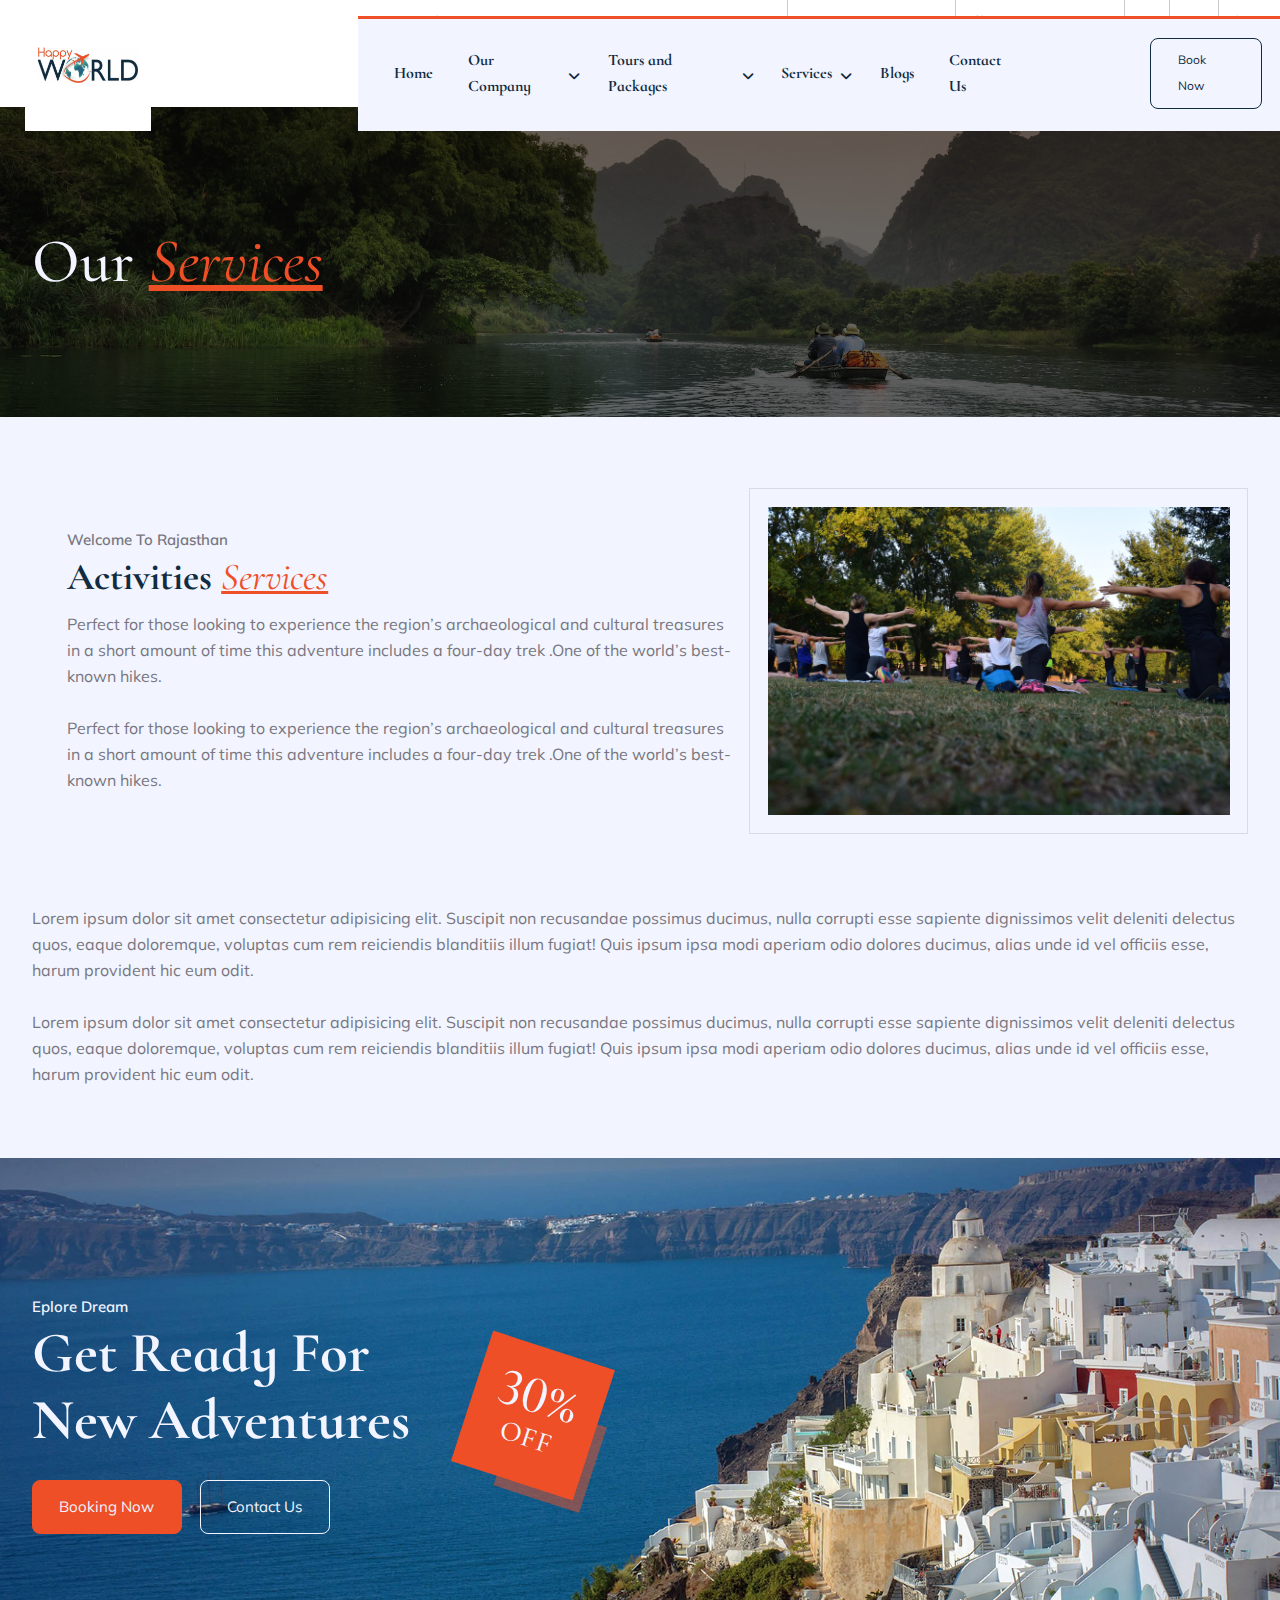
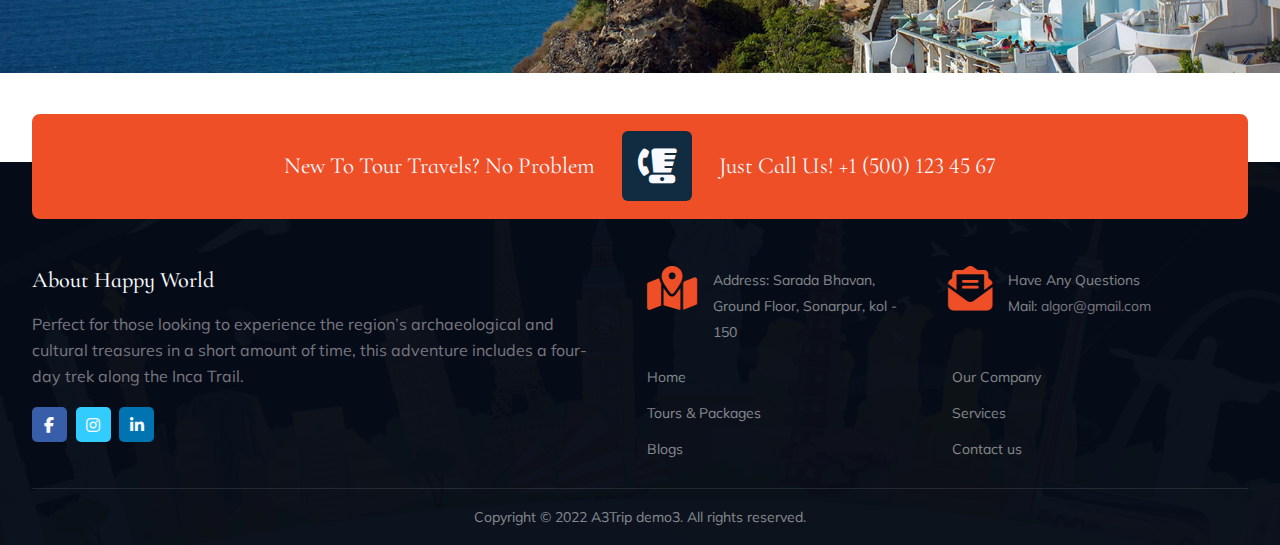
<file: activities.html>
<!DOCTYPE html>
<html lang="en">

<head>
    <meta charset="UTF-8">
    <meta name="viewport" content="width=device-width, initial-scale=1.0">
    <title>Happy World::Activities</title>
    <link rel="stylesheet" href="css/outside/main.css">
    <link rel="stylesheet" href="css/style.css">
</head>
<body>
</head>

<body>
    <header>
        <div class="container">
            <div class="top_contact_details d-flex justify-content-end">
                <ul class="details d-flex align-items-center">
                    <li>
                        <a href="" class="d-flex align-items-center">
                            <i class="fa-solid fa-location-dot"></i>
                            <span> Sarada Bhavan, Ground Floor, Sonarpur, kol - 150</span>
                        </a>
                    </li>
                    <li>
                        
                        <a href="mailto:algor@gmail.com" class="d-flex align-items-center">
                            <i class="fa-solid fa-envelope"></i>
                            <span>algor@gmail.com</span>    
                        </a>
                    </li>
                    <li>                        
                        <a href="tel:+91-7908169360" class="d-flex align-items-center">
                            <i class="fa-solid fa-phone-volume"></i>
                            <span>+91-7908169360</span> 
                        </a>
                    </li>
                    <li><a href="" class="icon d-flex align-items-center"><i class="fa-brands fa-facebook-f"></i></a></li>
                    <li><a href="" class="icon d-flex align-items-center"><i class="fa-brands fa-instagram"></i></a></li>
                    <li><a href="" class="icon d-flex align-items-center"><i class="fa-brands fa-linkedin-in"></i></a></li>
                </ul>
            </div>
            <a href="index.html" class="logo d-flex align-items-center justify-content-center">
                <img src="images/logo.jpg" alt="">
            </a>
        </div>
        <div class="manu_area d-flex  align-items-center mobile-menu">
            <ul class="menu align-items-center">
                <li><a href="index.html">Home</a></li>
                <li>
                    <a href="about-us.html">Our Company <i class="fa-solid fa-angle-down"></i></a>
                    <ul>
                        <li><a href="about-us.html">About Us</a></li>
                        <li><a href="happy-clients.html">Happy Clients</a></li>
                        <li><a href="why-us.html">Why Us</a></li>
                    </ul>
                </li>
                <li>
                    <a href="tour-packages.html">Tours and Packages <i class="fa-solid fa-angle-down"></i></a>
                    <ul>
                        <li><a href="tour-packages.html">Tour Packages</a></li>
                        <li><a href="sight-tours.html">Sightseeing Tours</a></li>
                        <li><a href="destination.html">Destinations</a></li>
                    </ul>
                </li>
                <li>
                    <a href="services.html">Services <i class="fa-solid fa-angle-down"></i></a>
                    <ul>
                        <li><a href="taxi-services.html">Taxi Services</a></li>
                        <li><a href="weding-services.html">Wedding Services</a></li>
                        <li><a href="activities.html">Activities</a></li>
                        <li><a href="other-services.html">Other Services</a></li>
                    </ul>
                </li>
                <li><a href="">Blogs</a></li>
                <li><a href="contact-us.html">Contact Us</a></li>
            </ul>
            <a href="" class="custom_button small">Book Now</a>
        </div>
    </header>
    <div class="slider_area inner">
        <div class="slider_option">
            <img src="images/slider/slider1.jpg" alt="">
            <div class="content_area d-flex flex-column justify-content-center">
                <div class="container">
                    <h1>Our <span>Services</span></h1>
                </div>
            </div>
        </div>
    </div>

    <div class="about_section pt pb">
        <div class="container">
            <div class="row d-flex align-items-center">
                <div class="col-md-7">
                    <div class="content_area">
                        <div class="custom_heading">
                            <h3>Welcome To Rajasthan</h3>
                            <h2>Activities <span>Services</span></h2>
                        </div>
                        <p>Perfect for those looking to experience the region’s archaeological and cultural
                            treasures in a short amount of time this adventure includes a four-day trek .One of the
                            world’s best-known hikes.<br /><br />Perfect for those looking to experience the region’s archaeological and cultural
                            treasures in a short amount of time this adventure includes a four-day trek .One of the
                            world’s best-known hikes.</p>
                        
                    </div>

                </div>
                <div class="col-md-5">
                    <img src="images/s3.jpg" alt="">
                </div>
                
            </div>
            
        </div>
    </div>
    <div class="about_section pb">
        <div class="container">
            <p>Lorem ipsum dolor sit amet consectetur adipisicing elit. Suscipit non recusandae possimus ducimus, nulla corrupti esse sapiente dignissimos velit deleniti delectus quos, eaque doloremque, voluptas cum rem reiciendis blanditiis illum fugiat! Quis ipsum ipsa modi aperiam odio dolores ducimus, alias unde id vel officiis esse, harum provident hic eum odit.<br /><br />Lorem ipsum dolor sit amet consectetur adipisicing elit. Suscipit non recusandae possimus ducimus, nulla corrupti esse sapiente dignissimos velit deleniti delectus quos, eaque doloremque, voluptas cum rem reiciendis blanditiis illum fugiat! Quis ipsum ipsa modi aperiam odio dolores ducimus, alias unde id vel officiis esse, harum provident hic eum odit.</p>
        </div>
    </div>

    

    <div class="booking_discount d-flex align-items-center pt pb" style="background-image: url(images/booking.jpg);">
        <div class="container">
            <h4>Eplore Dream</h4>
            <h1>Get Ready For<br />New Adventures</h1>
            <div class="buttons_wrapper d-flex align-items-center">
                <a href="" class="custom_button primary">Booking Now</a>
                <a href="" class="custom_button white">Contact Us</a>
            </div>
            <div class="discount d-flex align-items-center justify-content-center flex-column"><h2>30%<br /><span>OFF</span></h2></div>
        </div>
    </div>
    
    

   

    
    <footer>
        <div class="container">
            <div class="top_details_section d-flex align-items-center justify-content-center">
                New To Tour Travels? No Problem <i class="fa-solid fa-blender-phone"></i> Just Call Us! +1 (500) 123 45 67
            </div>
            <div class="main_area">
                <div class="row">
                    <div class="col-md-6">
                        <div class="left">
                            <h2>About Happy World</h2>
                            <p>Perfect for those looking to experience the region’s archaeological and cultural treasures in a short amount of time, this adventure includes a four-day trek along the Inca Trail.</p>
                            <ul class="social d-flex align-items-center">
                                <li><a href="" class="icon d-flex align-items-center justify-content-center facebook"><i class="fa-brands fa-facebook-f"></i></a></li>
                                <li><a href="" class="icon d-flex align-items-center justify-content-center instagram"><i class="fa-brands fa-instagram"></i></a></li>
                                <li><a href="" class="icon d-flex align-items-center justify-content-center linkedin"><i class="fa-brands fa-linkedin-in"></i></a></li>
                            </ul>
                        </div>
                        
                    </div>
                    <div class="col-md-6">
                        <div class="right">
                            <ul class="address_area d-flex ">
                                <li class="d-flex">
                                    <span><i class="fa-solid fa-map-location-dot"></i></span>                                    	
                                    <span>Address: Sarada Bhavan, Ground Floor, Sonarpur, kol - 150</span> 
                                </li>
                                <li class="d-flex">
                                    <span><i class="fa-solid fa-envelope-open-text"></i></span>                                    	
                                    <span>Have Any Questions<br />Mail: <a href="mailto:algor@gmail.com">algor@gmail.com</a></span> 
                                </li>
                            </ul>
                            <ul class="ft_menu ">
                                <li><a href="">Home</a></li>
                                <li><a href="">Our Company</a></li>
                                <li><a href="">Tours & Packages</a></li>
                                <li><a href="">Services</a></li>
                                <li><a href="">Blogs</a></li>
                                <li><a href="">Contact us</a></li>
                            </ul>
                        </div>
                    </div>
                </div>
            </div>
            <div class="copy_right">
                <p>Copyright © 2022 A3Trip demo3. All rights reserved.</p>
            </div>
        </div>
    </footer>

    

    


    <script src="js/outside/jquery.min.js"></script>
    <script src="js/outside/jquery-migrate-1.4.1.min.js"></script>
    <script src="js/outside/bootstrap.bundle.min.js"></script>
    <script src="js/outside/jquery.slicknav.min.js"></script>
    <script src="js/outside/owl.carousel.js"></script>
    <script src="js/outside/jquery.fancybox.min.js"></script> 
    <script src="js/app.js"></script>
</body>

</html>
</file>
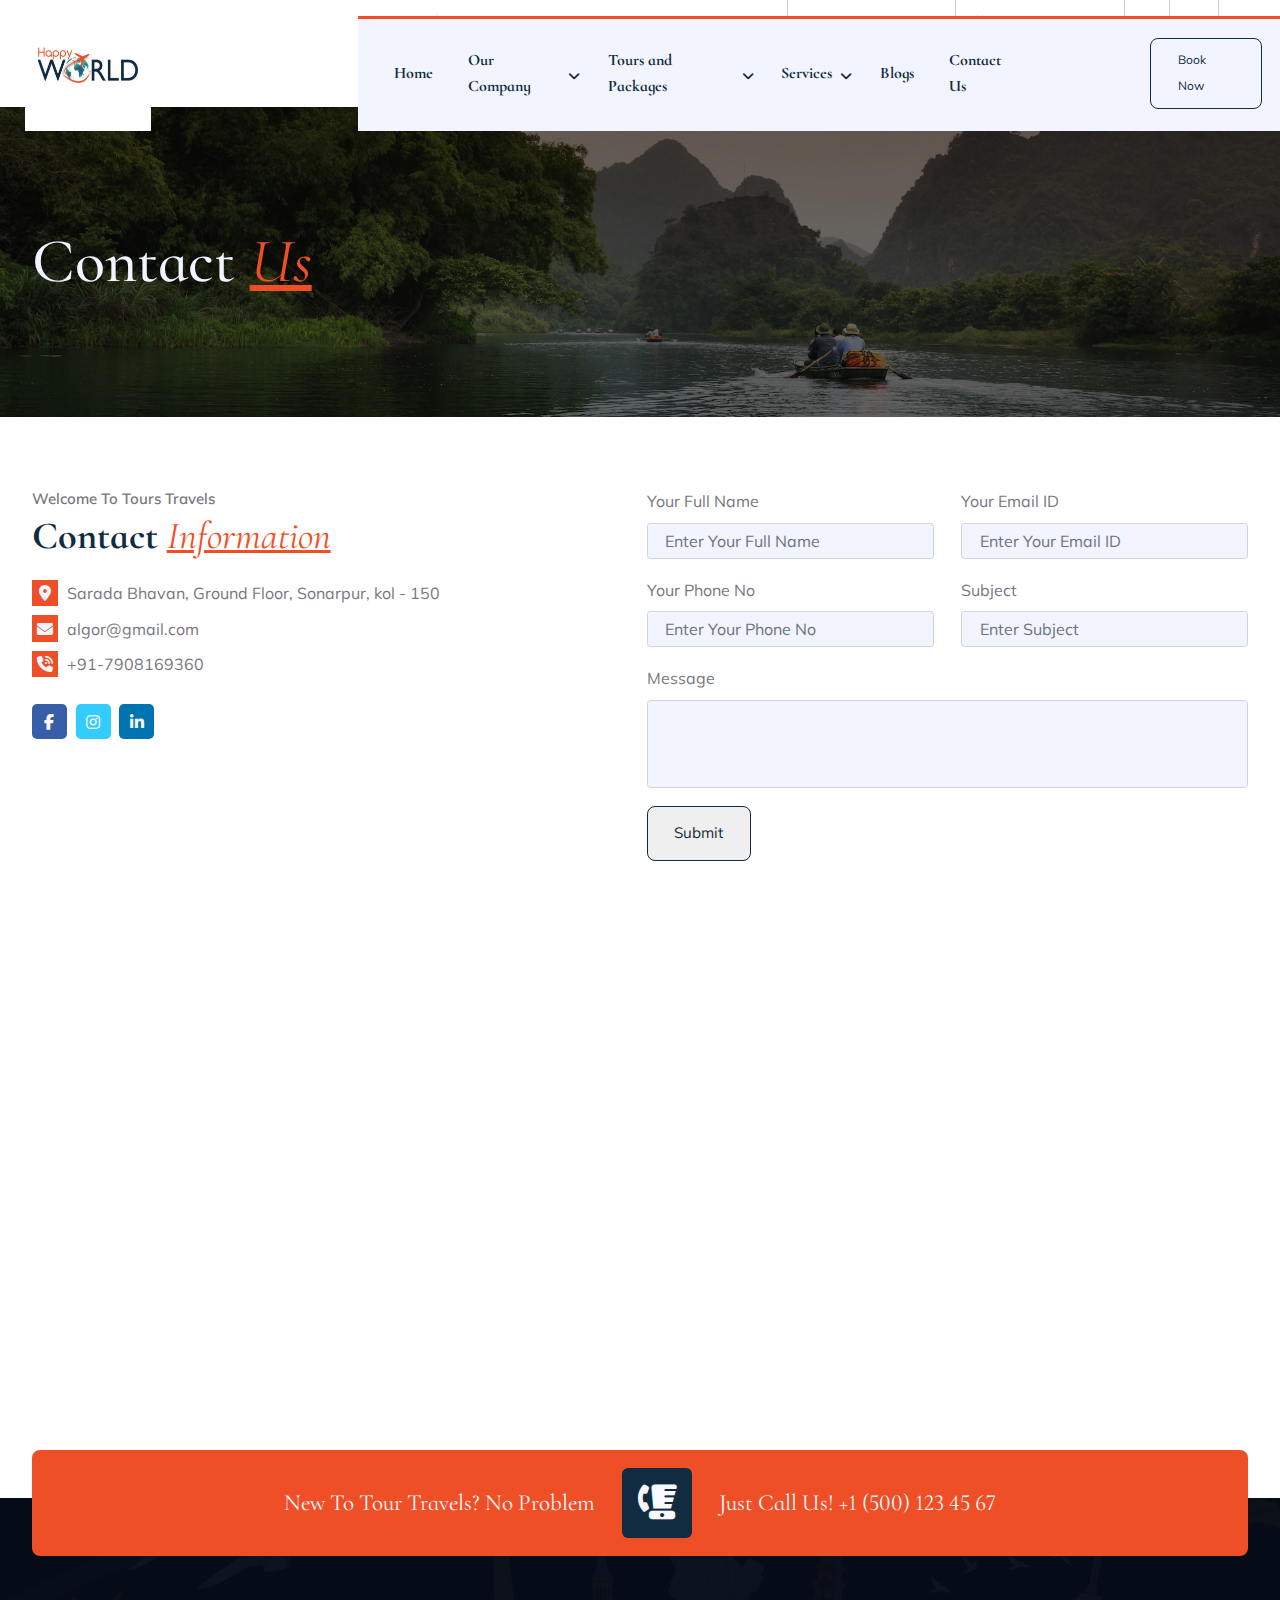
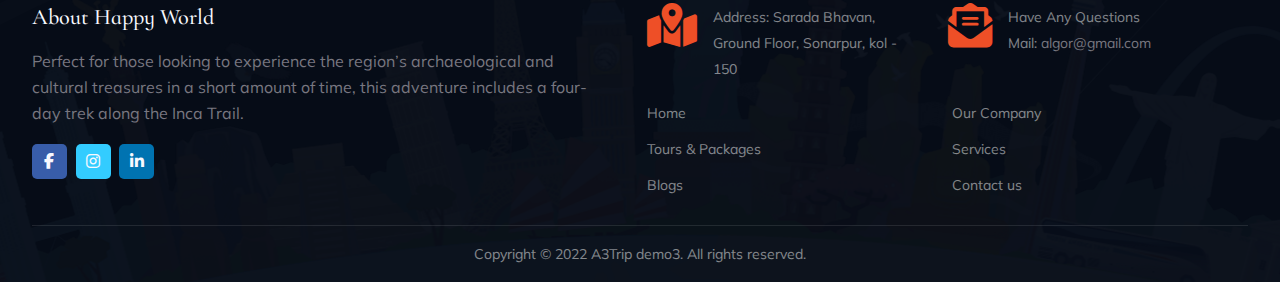
<file: contact-us.html>
<!DOCTYPE html>
<html lang="en">

<head>
    <meta charset="UTF-8">
    <meta name="viewport" content="width=device-width, initial-scale=1.0">
    <title>Happy World::Contact Us</title>
    <link rel="stylesheet" href="css/outside/main.css">
    <link rel="stylesheet" href="css/style.css">
</head>
<body>
</head>

<body>
    <header>
        <div class="container">
            <div class="top_contact_details d-flex justify-content-end">
                <ul class="details d-flex align-items-center">
                    <li>
                        <a href="" class="d-flex align-items-center">
                            <i class="fa-solid fa-location-dot"></i>
                            <span> Sarada Bhavan, Ground Floor, Sonarpur, kol - 150</span>
                        </a>
                    </li>
                    <li>
                        
                        <a href="mailto:algor@gmail.com" class="d-flex align-items-center">
                            <i class="fa-solid fa-envelope"></i>
                            <span>algor@gmail.com</span>    
                        </a>
                    </li>
                    <li>                        
                        <a href="tel:+91-7908169360" class="d-flex align-items-center">
                            <i class="fa-solid fa-phone-volume"></i>
                            <span>+91-7908169360</span> 
                        </a>
                    </li>
                    <li><a href="" class="icon d-flex align-items-center"><i class="fa-brands fa-facebook-f"></i></a></li>
                    <li><a href="" class="icon d-flex align-items-center"><i class="fa-brands fa-instagram"></i></a></li>
                    <li><a href="" class="icon d-flex align-items-center"><i class="fa-brands fa-linkedin-in"></i></a></li>
                </ul>
            </div>
            <a href="index.html" class="logo d-flex align-items-center justify-content-center">
                <img src="images/logo.jpg" alt="">
            </a>
        </div>
        <div class="manu_area d-flex  align-items-center mobile-menu">
            <ul class="menu align-items-center">
                <li><a href="index.html">Home</a></li>
                <li>
                    <a href="about-us.html">Our Company <i class="fa-solid fa-angle-down"></i></a>
                    <ul>
                        <li><a href="about-us.html">About Us</a></li>
                        <li><a href="happy-clients.html">Happy Clients</a></li>
                        <li><a href="why-us.html">Why Us</a></li>
                    </ul>
                </li>
                <li>
                    <a href="tour-packages.html">Tours and Packages <i class="fa-solid fa-angle-down"></i></a>
                    <ul>
                        <li><a href="tour-packages.html">Tour Packages</a></li>
                        <li><a href="sight-tours.html">Sightseeing Tours</a></li>
                        <li><a href="destination.html">Destinations</a></li>
                    </ul>
                </li>
                <li>
                    <a href="services.html">Services <i class="fa-solid fa-angle-down"></i></a>
                    <ul>
                        <li><a href="taxi-services.html">Taxi Services</a></li>
                        <li><a href="weding-services.html">Wedding Services</a></li>
                        <li><a href="activities.html">Activities</a></li>
                        <li><a href="other-services.html">Other Services</a></li>
                    </ul>
                </li>
                <li><a href="">Blogs</a></li>
                <li><a href="contact-us.html">Contact Us</a></li>
            </ul>
            <a href="" class="custom_button small">Book Now</a>
        </div>
    </header>
    <div class="slider_area inner">
        <div class="slider_option">
            <img src="images/slider/slider1.jpg" alt="">
            <div class="content_area d-flex flex-column justify-content-center">
                <div class="container">
                    <h1>Contact <span>Us</span></h1>
                </div>
            </div>
        </div>
    </div>
    
    <div class="contact_detaiils_wrapper pt pb">
        <div class="container">
            <div class="row">
                
                <div class="col-md-6 order-lg-2">                    
                    <div class="row gx-5">
                        <div class="col-md-6">
                            <div class="portion">
                                <label for="fullname" class="form-label">Your Full Name</label>
                                <input type="text" class="form-control" id="fullname" placeholder="Enter Your Full Name" name="fullname">
                            </div>
                            
                        </div>
                        <div class="col-md-6">
                            <div class="portion">
                                <label for="email" class="form-label">Your Email ID</label>
                                <input type="email" class="form-control" id="email" placeholder="Enter Your Email ID" name="email">
                            </div>
                        </div>
                        <div class="col-md-6">
                            <div class="portion">
                                <label for="phone" class="form-label">Your Phone No</label>
                                <input type="text" class="form-control" id="phone" placeholder="Enter Your Phone No" name="phone">
                            </div>
                        </div>
                        <div class="col-md-6">
                            <div class="portion">
                                <label for="Subject" class="form-label">Subject</label>
                                <input type="text" class="form-control" id="Subject" placeholder="Enter Subject" name="Subject">
                            </div>
                        </div>
                        <div class="col-md-12">
                            <div class="portion">
                                <label for="Message" class="form-label">Message</label>
                                <textarea name="" id="" class="form-control" ></textarea>
                            </div>
                        </div>
                    </div>
                    <input type="submit" class="custom_button" value="Submit" />
                </div>
                <div class="col-md-6 order-lg-1">
                    <div class="custom_heading">
                        <h3>Welcome To Tours Travels</h3>
                        <h2>Contact <span>Information</span></h2>
                    </div>
                    <div class="address">
                        <ul class="details">
                            <li>
                                <a href="" class="d-flex align-items-center">
                                    <i class="fa-solid fa-location-dot"></i>
                                    <span> Sarada Bhavan, Ground Floor, Sonarpur, kol - 150</span>
                                </a>
                            </li>
                            <li>
                                
                                <a href="mailto:algor@gmail.com" class="d-flex align-items-center">
                                    <i class="fa-solid fa-envelope"></i>
                                    <span>algor@gmail.com</span>    
                                </a>
                            </li>
                            <li>                        
                                <a href="tel:+91-7908169360" class="d-flex align-items-center">
                                    <i class="fa-solid fa-phone-volume"></i>
                                    <span>+91-7908169360</span> 
                                </a>
                            </li>
                        </ul>
                        <ul class="social d-flex align-items-center">
                            <li><a href="" class="icon d-flex align-items-center justify-content-center facebook"><i class="fa-brands fa-facebook-f"></i></a></li>
                            <li><a href="" class="icon d-flex align-items-center justify-content-center instagram"><i class="fa-brands fa-instagram"></i></a></li>
                            <li><a href="" class="icon d-flex align-items-center justify-content-center linkedin"><i class="fa-brands fa-linkedin-in"></i></a></li>
                        </ul>
                    </div>
                </div>
            </div>
            <div class="map">
                <iframe src="https://www.google.com/maps/embed?pb=!1m18!1m12!1m3!1d3686.7164963548134!2d88.36811655100905!3d22.477285585159397!2m3!1f0!2f0!3f0!3m2!1i1024!2i768!4f13.1!3m3!1m2!1s0x3a027198ba0b3861%3A0x603e8c828db9041b!2sSarada%20Bhavan!5e0!3m2!1sen!2sin!4v1670521387020!5m2!1sen!2sin" width="600" height="450" style="border:0;" allowfullscreen="" loading="lazy" referrerpolicy="no-referrer-when-downgrade"></iframe>
            </div>
        </div>
    </div>

    
    <footer>
        <div class="container">
            <div class="top_details_section d-flex align-items-center justify-content-center">
                New To Tour Travels? No Problem <i class="fa-solid fa-blender-phone"></i> Just Call Us! +1 (500) 123 45 67
            </div>
            <div class="main_area">
                <div class="row">
                    <div class="col-md-6">
                        <div class="left">
                            <h2>About Happy World</h2>
                            <p>Perfect for those looking to experience the region’s archaeological and cultural treasures in a short amount of time, this adventure includes a four-day trek along the Inca Trail.</p>
                            <ul class="social d-flex align-items-center">
                                <li><a href="" class="icon d-flex align-items-center justify-content-center facebook"><i class="fa-brands fa-facebook-f"></i></a></li>
                                <li><a href="" class="icon d-flex align-items-center justify-content-center instagram"><i class="fa-brands fa-instagram"></i></a></li>
                                <li><a href="" class="icon d-flex align-items-center justify-content-center linkedin"><i class="fa-brands fa-linkedin-in"></i></a></li>
                            </ul>
                        </div>
                        
                    </div>
                    <div class="col-md-6">
                        <div class="right">
                            <ul class="address_area d-flex ">
                                <li class="d-flex">
                                    <span><i class="fa-solid fa-map-location-dot"></i></span>                                    	
                                    <span>Address: Sarada Bhavan, Ground Floor, Sonarpur, kol - 150</span> 
                                </li>
                                <li class="d-flex">
                                    <span><i class="fa-solid fa-envelope-open-text"></i></span>                                    	
                                    <span>Have Any Questions<br />Mail: <a href="mailto:algor@gmail.com">algor@gmail.com</a></span> 
                                </li>
                            </ul>
                            <ul class="ft_menu ">
                                <li><a href="">Home</a></li>
                                <li><a href="">Our Company</a></li>
                                <li><a href="">Tours & Packages</a></li>
                                <li><a href="">Services</a></li>
                                <li><a href="">Blogs</a></li>
                                <li><a href="">Contact us</a></li>
                            </ul>
                        </div>
                    </div>
                </div>
            </div>
            <div class="copy_right">
                <p>Copyright © 2022 A3Trip demo3. All rights reserved.</p>
            </div>
        </div>
    </footer>

    

    


    <script src="js/outside/jquery.min.js"></script>
    <script src="js/outside/jquery-migrate-1.4.1.min.js"></script>
    <script src="js/outside/bootstrap.bundle.min.js"></script>
    <script src="js/outside/jquery.slicknav.min.js"></script>
    <script src="js/outside/owl.carousel.js"></script>
    <script src="js/outside/jquery.fancybox.min.js"></script> 
    <script src="js/app.js"></script>
</body>

</html>
</file>
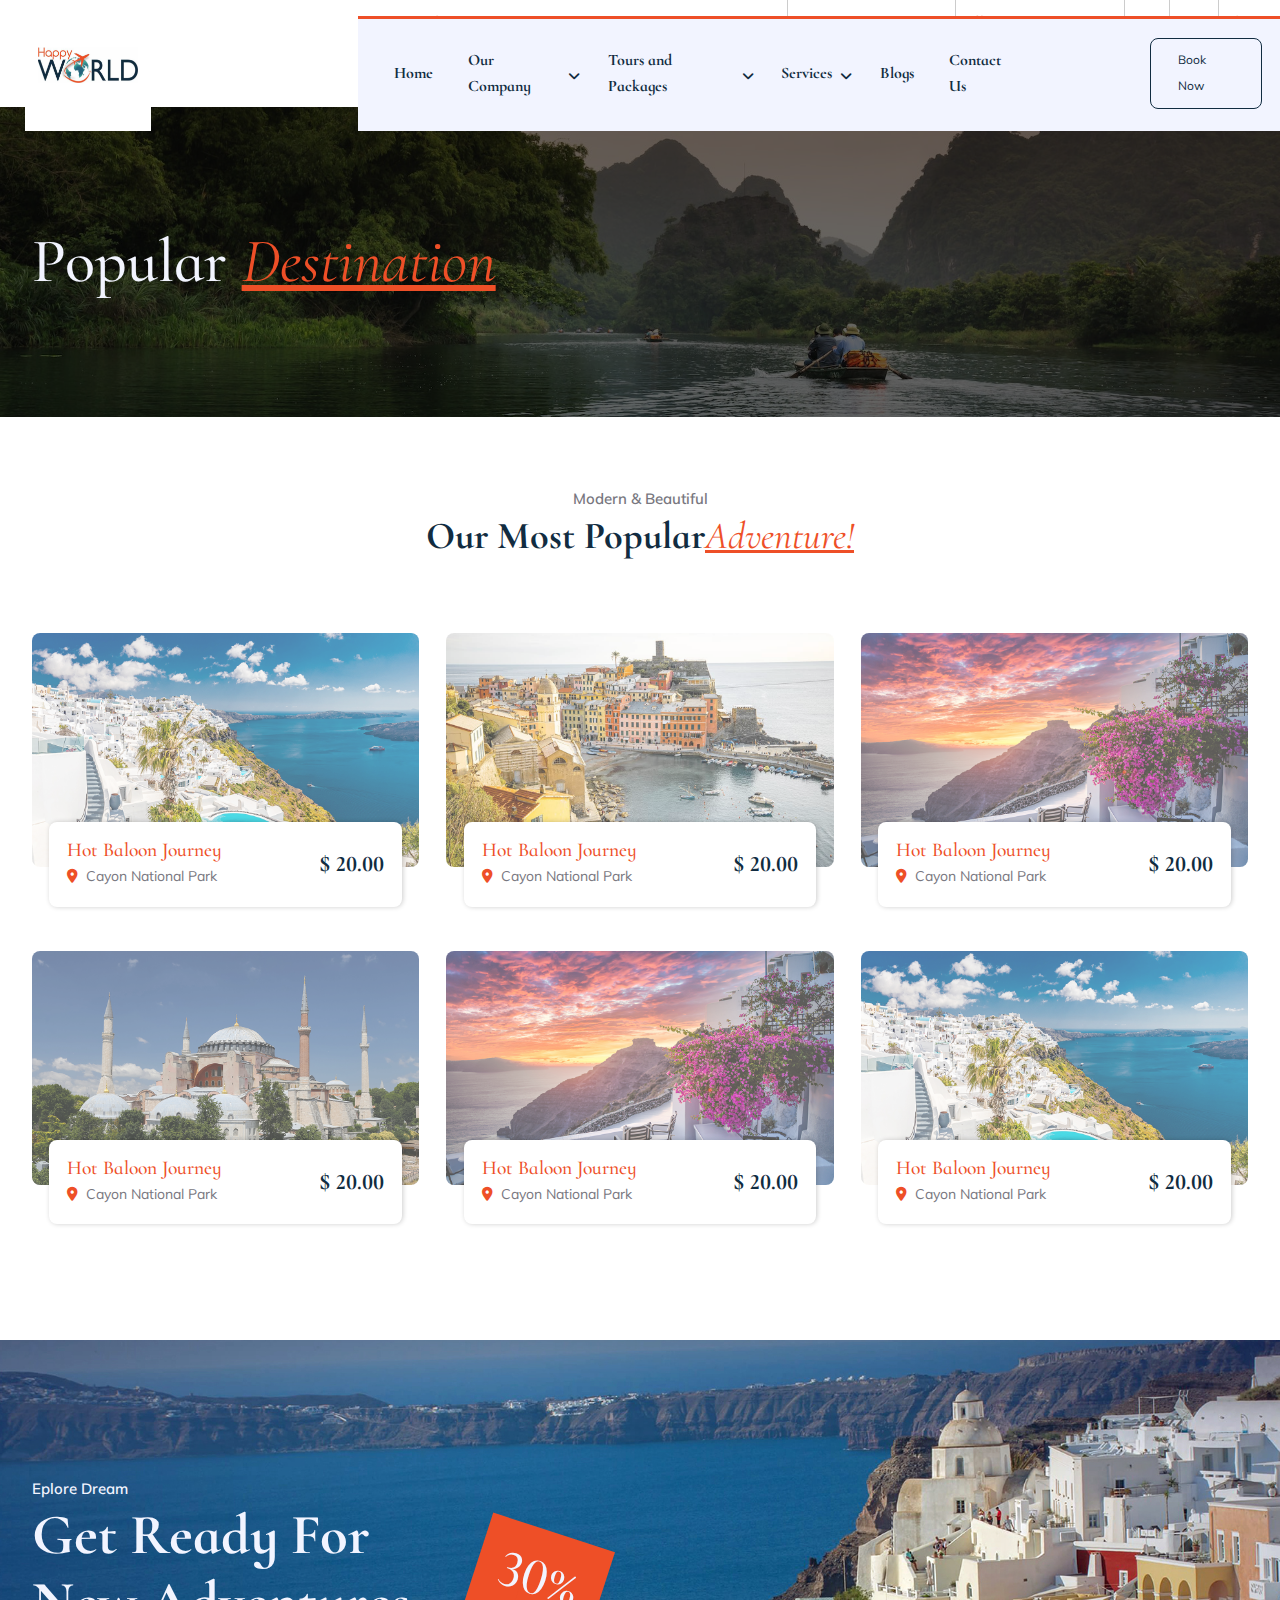
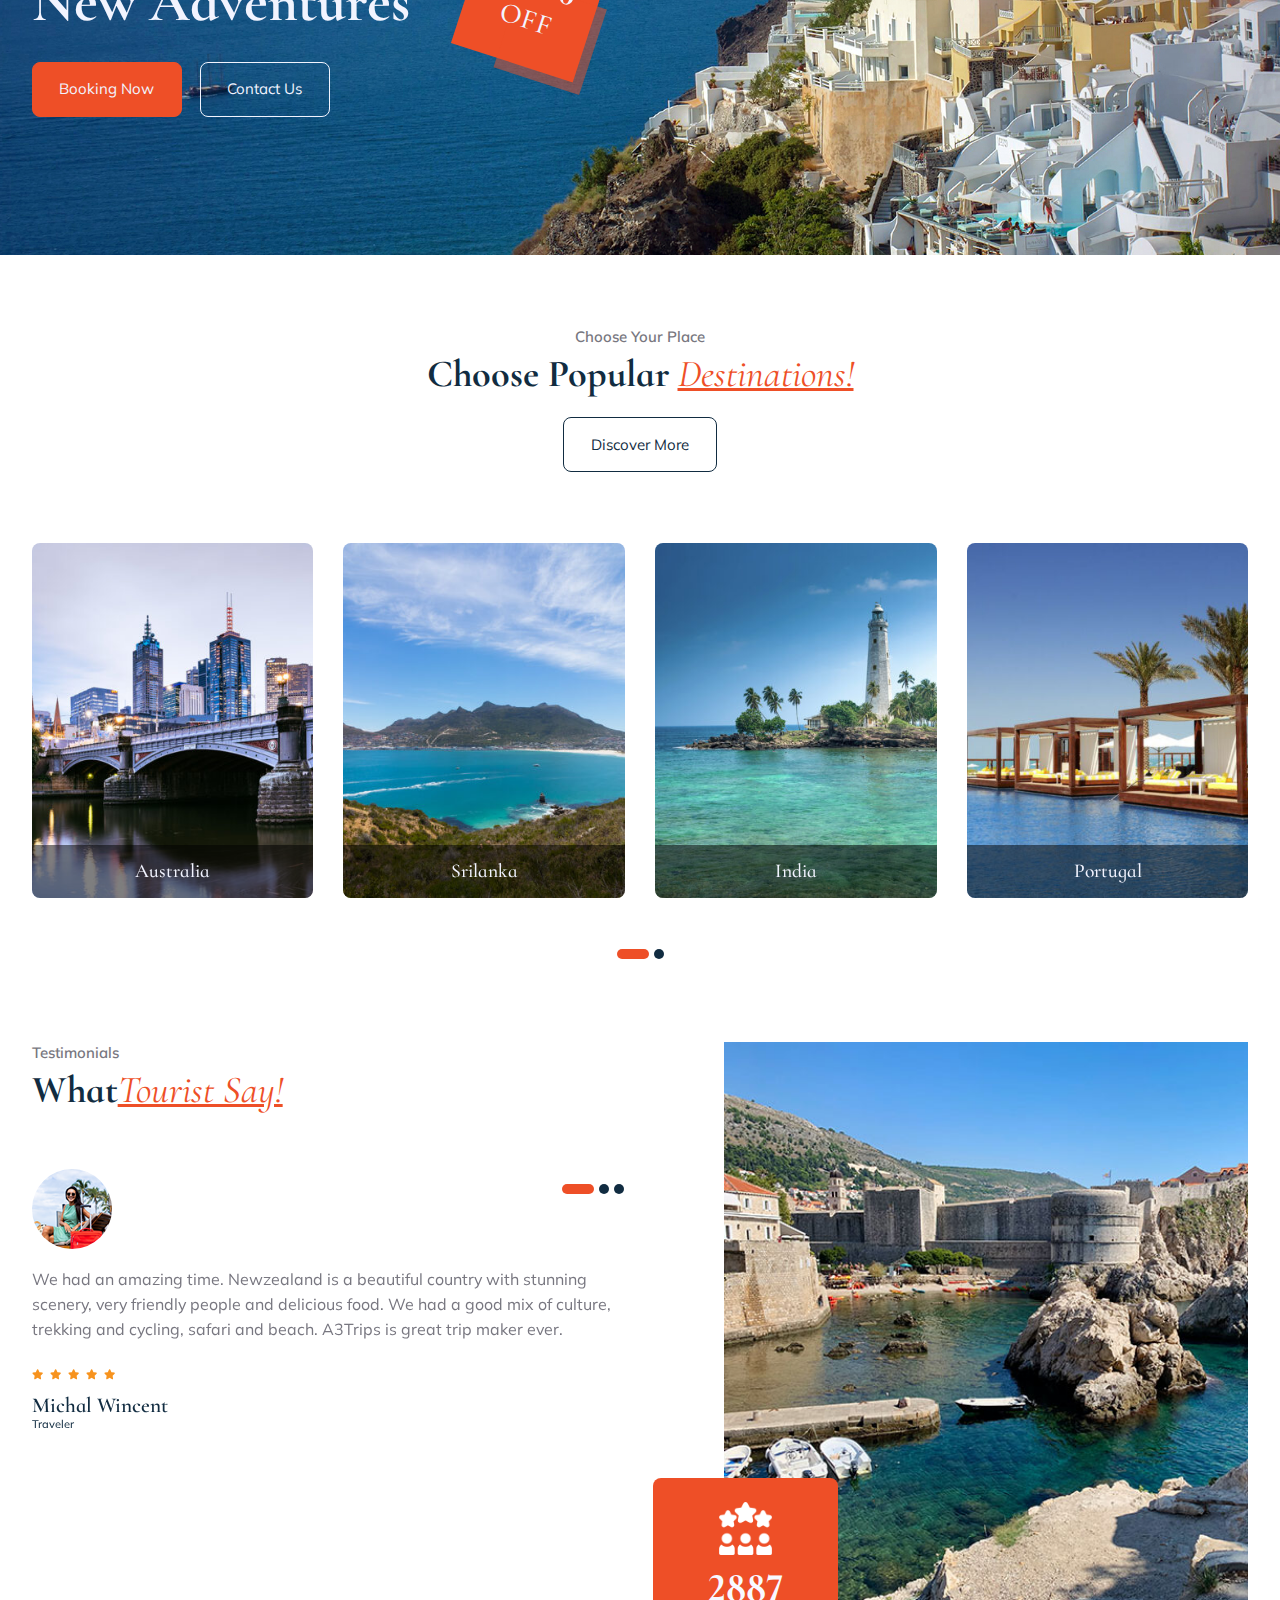
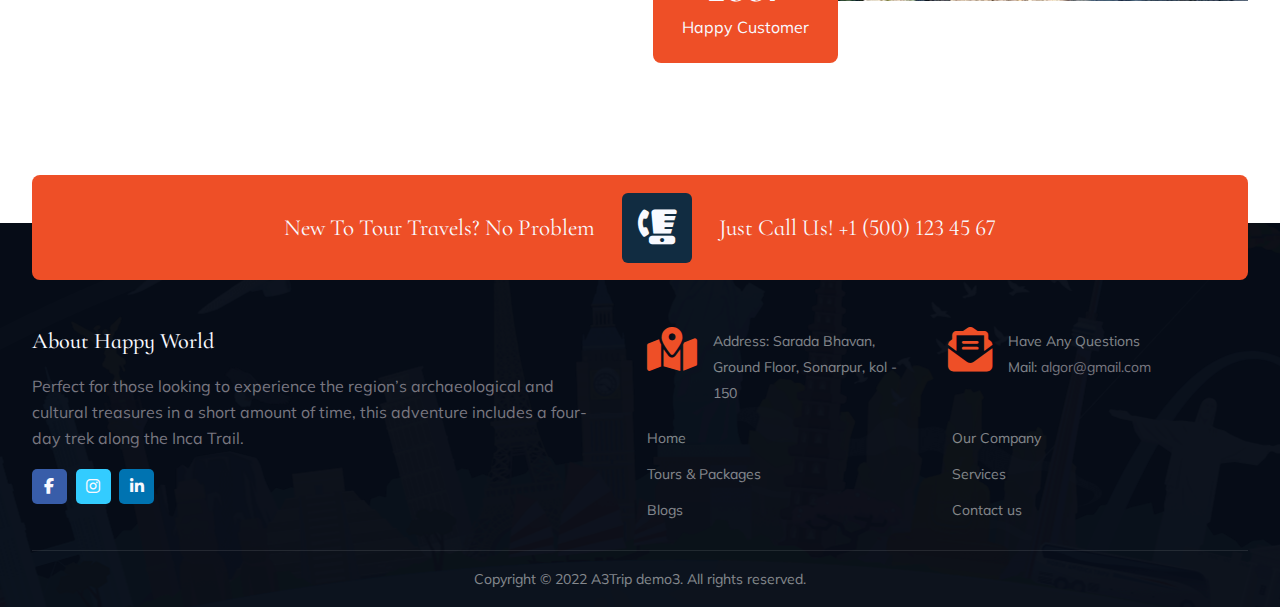
<file: destination.html>
<!DOCTYPE html>
<html lang="en">

<head>
    <meta charset="UTF-8">
    <meta name="viewport" content="width=device-width, initial-scale=1.0">
    <title>Happy World::Destination</title>
    <link rel="stylesheet" href="css/outside/main.css">
    <link rel="stylesheet" href="css/style.css">
</head>
<body>
</head>

<body>
    <header>
        <div class="container">
            <div class="top_contact_details d-flex justify-content-end">
                <ul class="details d-flex align-items-center">
                    <li>
                        <a href="" class="d-flex align-items-center">
                            <i class="fa-solid fa-location-dot"></i>
                            <span> Sarada Bhavan, Ground Floor, Sonarpur, kol - 150</span>
                        </a>
                    </li>
                    <li>
                        
                        <a href="mailto:algor@gmail.com" class="d-flex align-items-center">
                            <i class="fa-solid fa-envelope"></i>
                            <span>algor@gmail.com</span>    
                        </a>
                    </li>
                    <li>                        
                        <a href="tel:+91-7908169360" class="d-flex align-items-center">
                            <i class="fa-solid fa-phone-volume"></i>
                            <span>+91-7908169360</span> 
                        </a>
                    </li>
                    <li><a href="" class="icon d-flex align-items-center"><i class="fa-brands fa-facebook-f"></i></a></li>
                    <li><a href="" class="icon d-flex align-items-center"><i class="fa-brands fa-instagram"></i></a></li>
                    <li><a href="" class="icon d-flex align-items-center"><i class="fa-brands fa-linkedin-in"></i></a></li>
                </ul>
            </div>
            <a href="index.html" class="logo d-flex align-items-center justify-content-center">
                <img src="images/logo.jpg" alt="">
            </a>
        </div>
        <div class="manu_area d-flex  align-items-center mobile-menu">
            <ul class="menu align-items-center">
                <li><a href="index.html">Home</a></li>
                <li>
                    <a href="about-us.html">Our Company <i class="fa-solid fa-angle-down"></i></a>
                    <ul>
                        <li><a href="about-us.html">About Us</a></li>
                        <li><a href="happy-clients.html">Happy Clients</a></li>
                        <li><a href="why-us.html">Why Us</a></li>
                    </ul>
                </li>
                <li>
                    <a href="tour-packages.html">Tours and Packages <i class="fa-solid fa-angle-down"></i></a>
                    <ul>
                        <li><a href="tour-packages.html">Tour Packages</a></li>
                        <li><a href="sight-tours.html">Sightseeing Tours</a></li>
                        <li><a href="destination.html">Destinations</a></li>
                    </ul>
                </li>
                <li>
                    <a href="services.html">Services <i class="fa-solid fa-angle-down"></i></a>
                    <ul>
                        <li><a href="taxi-services.html">Taxi Services</a></li>
                        <li><a href="weding-services.html">Wedding Services</a></li>
                        <li><a href="activities.html">Activities</a></li>
                        <li><a href="other-services.html">Other Services</a></li>
                    </ul>
                </li>
                <li><a href="">Blogs</a></li>
                <li><a href="contact-us.html">Contact Us</a></li>
            </ul>
            <a href="" class="custom_button small">Book Now</a>
        </div>
    </header>
    <div class="slider_area inner">
        <div class="slider_option">
            <img src="images/slider/slider1.jpg" alt="">
            <div class="content_area d-flex flex-column justify-content-center">
                <div class="container">
                    <h1>Popular <span>Destination</span></h1>
                </div>
            </div>
        </div>
    </div>
    
    <div class="packages_section pt pb">
        <div class="container">
            <div class="custom_heading text-center pb">
                <h3>Modern & Beautiful</h3>
                <h2>Our Most Popular<span>Adventure!</span></h2>                
            </div>
            <div class="row gx-5">
                <div class="col-md-4">
                    <div class="portion">
                        <a href=""><img src="images/p1.jpg" alt=""></a>
                        <div class="content_area">
                            <div class="main_section ">
                                
                                <div class="d-flex align-items-center justify-content-between">
                                    <div class="d-flex flex-column align-items-start">
                                        <h3><a href="">Hot Baloon Journey</a> </h3>
                                        <p class="d-flex align-items-center"><i class="fa-solid fa-location-dot"></i> Cayon National Park</p>
                                    </div>
                                    <div class="d-flex flex-column align-items-end price">
                                       
                                        <span class="discount_price">$ 20.00</span>
                                    </div>
                                </div>
                                
                                
                            </div>
                        </div>
                    </div>
                </div>
                <div class="col-md-4">
                    <div class="portion">
                        <a href=""><img src="images/p2.jpg" alt=""></a>
                        <div class="content_area">
                            <div class="main_section ">
                                
                                <div class="d-flex align-items-center justify-content-between">
                                    <div class="d-flex flex-column align-items-start">
                                        <h3><a href="">Hot Baloon Journey</a> </h3>
                                        <p class="d-flex align-items-center"><i class="fa-solid fa-location-dot"></i> Cayon National Park</p>
                                    </div>
                                    <div class="d-flex flex-column align-items-end price">
                                        <span class="discount_price">$ 20.00</span>
                                    </div>
                                </div>
                                
                                
                            </div>
                        </div>
                    </div>
                </div>
                <div class="col-md-4">
                    <div class="portion">
                        <a href=""><img src="images/p3.jpg" alt=""></a>
                        <div class="content_area">
                            <div class="main_section ">
                                
                                <div class="d-flex align-items-center justify-content-between">
                                    <div class="d-flex flex-column align-items-start">
                                        <h3><a href="">Hot Baloon Journey</a> </h3>
                                        <p class="d-flex align-items-center"><i class="fa-solid fa-location-dot"></i> Cayon National Park</p>
                                    </div>
                                    <div class="d-flex flex-column align-items-end price">
                                       
                                        <span class="discount_price">$ 20.00</span>
                                    </div>
                                </div>
                                
                                
                            </div>
                        </div>
                    </div>
                </div>
                <div class="col-md-4">
                    <div class="portion">
                        <a href=""><img src="images/p4.jpg" alt=""></a>
                        <div class="content_area">
                            <div class="main_section ">
                                
                                <div class="d-flex align-items-center justify-content-between">
                                    <div class="d-flex flex-column align-items-start">
                                        <h3><a href="">Hot Baloon Journey</a> </h3>
                                        <p class="d-flex align-items-center"><i class="fa-solid fa-location-dot"></i> Cayon National Park</p>
                                    </div>
                                    <div class="d-flex flex-column align-items-end price">
                                       
                                        <span class="discount_price">$ 20.00</span>
                                    </div>
                                </div>
                                
                                
                            </div>
                        </div>
                    </div>
                </div>
                <div class="col-md-4">
                    <div class="portion">
                        <a href=""><img src="images/p3.jpg" alt=""></a>
                        <div class="content_area">
                            <div class="main_section ">
                                
                                <div class="d-flex align-items-center justify-content-between">
                                    <div class="d-flex flex-column align-items-start">
                                        <h3><a href="">Hot Baloon Journey</a> </h3>
                                        <p class="d-flex align-items-center"><i class="fa-solid fa-location-dot"></i> Cayon National Park</p>
                                    </div>
                                    <div class="d-flex flex-column align-items-end price">
                                       
                                        <span class="discount_price">$ 20.00</span>
                                    </div>
                                </div>
                                
                                
                            </div>
                        </div>
                    </div>
                </div>
                <div class="col-md-4">
                    <div class="portion">
                        <a href=""><img src="images/p1.jpg" alt=""></a>
                        <div class="content_area">
                            <div class="main_section ">
                                
                                <div class="d-flex align-items-center justify-content-between">
                                    <div class="d-flex flex-column align-items-start">
                                        <h3><a href="">Hot Baloon Journey</a> </h3>
                                        <p class="d-flex align-items-center"><i class="fa-solid fa-location-dot"></i> Cayon National Park</p>
                                    </div>
                                    <div class="d-flex flex-column align-items-end price">
                                        <span class="discount_price">$ 20.00</span>
                                    </div>
                                </div>
                                
                                
                            </div>
                        </div>
                    </div>
                </div>
            </div>
        </div>
    </div>

    <div class="booking_discount d-flex align-items-center pt pb" style="background-image: url(images/booking.jpg);">
        <div class="container">
            <h4>Eplore Dream</h4>
            <h1>Get Ready For<br />New Adventures</h1>
            <div class="buttons_wrapper d-flex align-items-center">
                <a href="" class="custom_button primary">Booking Now</a>
                <a href="" class="custom_button white">Contact Us</a>
            </div>
            <div class="discount d-flex align-items-center justify-content-center flex-column"><h2>30%<br /><span>OFF</span></h2></div>
        </div>
    </div>

    <div class="popular_destination pt">
        <div class="container">
            <div class="custom_heading text-center pb">
                <h3>Choose Your Place</h3>
                <h2>Choose Popular <span>Destinations!</span></h2> 
                <a href="" class="custom_button mt-20">Discover More</a>               
            </div>
            <div class="destination_popular_wrap owl-carousel" id="desti-carousel">
                <div class="portion">
                    <a href="">
                        <img src="images/d1.jpg" alt="">
                        <h2 class="tour_name">Australia</h2>
                    </a>
                </div>
                <div class="portion">
                    <a href="">
                        <img src="images/d2.jpg" alt="">
                        <h2 class="tour_name">Srilanka</h2>
                    </a>
                </div>
                <div class="portion">
                    <a href="">
                        <img src="images/d3.jpg" alt="">
                        <h2 class="tour_name">India</h2>
                    </a>
                </div>
                <div class="portion">
                    <a href="">
                        <img src="images/d4.jpg" alt="">
                        <h2 class="tour_name">Portugal</h2>
                    </a>
                </div>
                <div class="portion">
                    <a href="">
                        <img src="images/d5.jpg" alt="">
                        <h2 class="tour_name">Africa</h2>
                    </a>
                </div>
            </div>
        </div>

    </div>

    <div class="testimonial_section pt pb">
        <div class="container">
            <div class="row gx-5">
                <div class="col-md-6 order-lg-2">
                    <div class="testi_bg_section">
                        <img class="avator" src="images/test_bg.jpg" alt="">
                        <div class="testi_count d-flex align-items-center justify-content-center flex-column">
                            <img src="images/user_rating.png" alt="">
                            <h3>2887</h3>
                            <p>Happy Customer</p>
                        </div>
                    </div>
                </div>
                <div class="col-md-6 order-lg-1">
                    <div class="custom_heading">
                        <h3>Testimonials</h3>
                        <h2>What<span>Tourist Say!</span></h2>                
                    </div>
                    <div class="testimonial_main_wrapper owl-carousel" id="testi-carousel">
                        <div class="portion_section">
                            <img src="images/t1.png" alt="">
                            <p>We had an amazing time. Newzealand is a beautiful country with stunning scenery, very friendly people and delicious food. We had a good mix of culture, trekking and cycling, safari and beach. A3Trips is great trip maker ever.</p>
                            <div class="rating">
                                <i class="fa-solid fa-star"></i>
                                <i class="fa-solid fa-star"></i>
                                <i class="fa-solid fa-star"></i>
                                <i class="fa-solid fa-star"></i>
                                <i class="fa-solid fa-star"></i>
                            </div>
                            <h3>Michal Wincent</h3>
                            <h5>Traveler</h5>
                        </div>
                        <div class="portion_section">
                            <img src="images/t2.png" alt="">
                            <p>We had an amazing time. Newzealand is a beautiful country with stunning scenery, very friendly people and delicious food. We had a good mix of culture, trekking and cycling, safari and beach. A3Trips is great trip maker ever.</p>
                            <div class="rating">
                                <i class="fa-solid fa-star"></i>
                                <i class="fa-solid fa-star"></i>
                                <i class="fa-solid fa-star"></i>
                                <i class="fa-solid fa-star"></i>
                                <i class="fa-solid fa-star"></i>
                            </div>
                            <h3>Michal Wincent</h3>
                            <h5>Traveler</h5>
                        </div>
                        <div class="portion_section">
                            <img src="images/t1.png" alt="">
                            <p>We had an amazing time. Newzealand is a beautiful country with stunning scenery, very friendly people and delicious food. We had a good mix of culture, trekking and cycling, safari and beach. A3Trips is great trip maker ever.</p>
                            <div class="rating">
                                <i class="fa-solid fa-star"></i>
                                <i class="fa-solid fa-star"></i>
                                <i class="fa-solid fa-star"></i>
                                <i class="fa-solid fa-star"></i>
                                <i class="fa-solid fa-star"></i>
                            </div>
                            <h3>Michal Wincent</h3>
                            <h5>Traveler</h5>
                        </div>
                    </div>
                </div>
                
                
                
            </div>
        </div>
    </div>
    

    
    <footer>
        <div class="container">
            <div class="top_details_section d-flex align-items-center justify-content-center">
                New To Tour Travels? No Problem <i class="fa-solid fa-blender-phone"></i> Just Call Us! +1 (500) 123 45 67
            </div>
            <div class="main_area">
                <div class="row">
                    <div class="col-md-6">
                        <div class="left">
                            <h2>About Happy World</h2>
                            <p>Perfect for those looking to experience the region’s archaeological and cultural treasures in a short amount of time, this adventure includes a four-day trek along the Inca Trail.</p>
                            <ul class="social d-flex align-items-center">
                                <li><a href="" class="icon d-flex align-items-center justify-content-center facebook"><i class="fa-brands fa-facebook-f"></i></a></li>
                                <li><a href="" class="icon d-flex align-items-center justify-content-center instagram"><i class="fa-brands fa-instagram"></i></a></li>
                                <li><a href="" class="icon d-flex align-items-center justify-content-center linkedin"><i class="fa-brands fa-linkedin-in"></i></a></li>
                            </ul>
                        </div>
                        
                    </div>
                    <div class="col-md-6">
                        <div class="right">
                            <ul class="address_area d-flex ">
                                <li class="d-flex">
                                    <span><i class="fa-solid fa-map-location-dot"></i></span>                                    	
                                    <span>Address: Sarada Bhavan, Ground Floor, Sonarpur, kol - 150</span> 
                                </li>
                                <li class="d-flex">
                                    <span><i class="fa-solid fa-envelope-open-text"></i></span>                                    	
                                    <span>Have Any Questions<br />Mail: <a href="mailto:algor@gmail.com">algor@gmail.com</a></span> 
                                </li>
                            </ul>
                            <ul class="ft_menu ">
                                <li><a href="">Home</a></li>
                                <li><a href="">Our Company</a></li>
                                <li><a href="">Tours & Packages</a></li>
                                <li><a href="">Services</a></li>
                                <li><a href="">Blogs</a></li>
                                <li><a href="">Contact us</a></li>
                            </ul>
                        </div>
                    </div>
                </div>
            </div>
            <div class="copy_right">
                <p>Copyright © 2022 A3Trip demo3. All rights reserved.</p>
            </div>
        </div>
    </footer>

    

    


    <script src="js/outside/jquery.min.js"></script>
    <script src="js/outside/jquery-migrate-1.4.1.min.js"></script>
    <script src="js/outside/bootstrap.bundle.min.js"></script>
    <script src="js/outside/jquery.slicknav.min.js"></script>
    <script src="js/outside/owl.carousel.js"></script>
    <script src="js/outside/jquery.fancybox.min.js"></script> 
    <script src="js/app.js"></script>
</body>

</html>
</file>
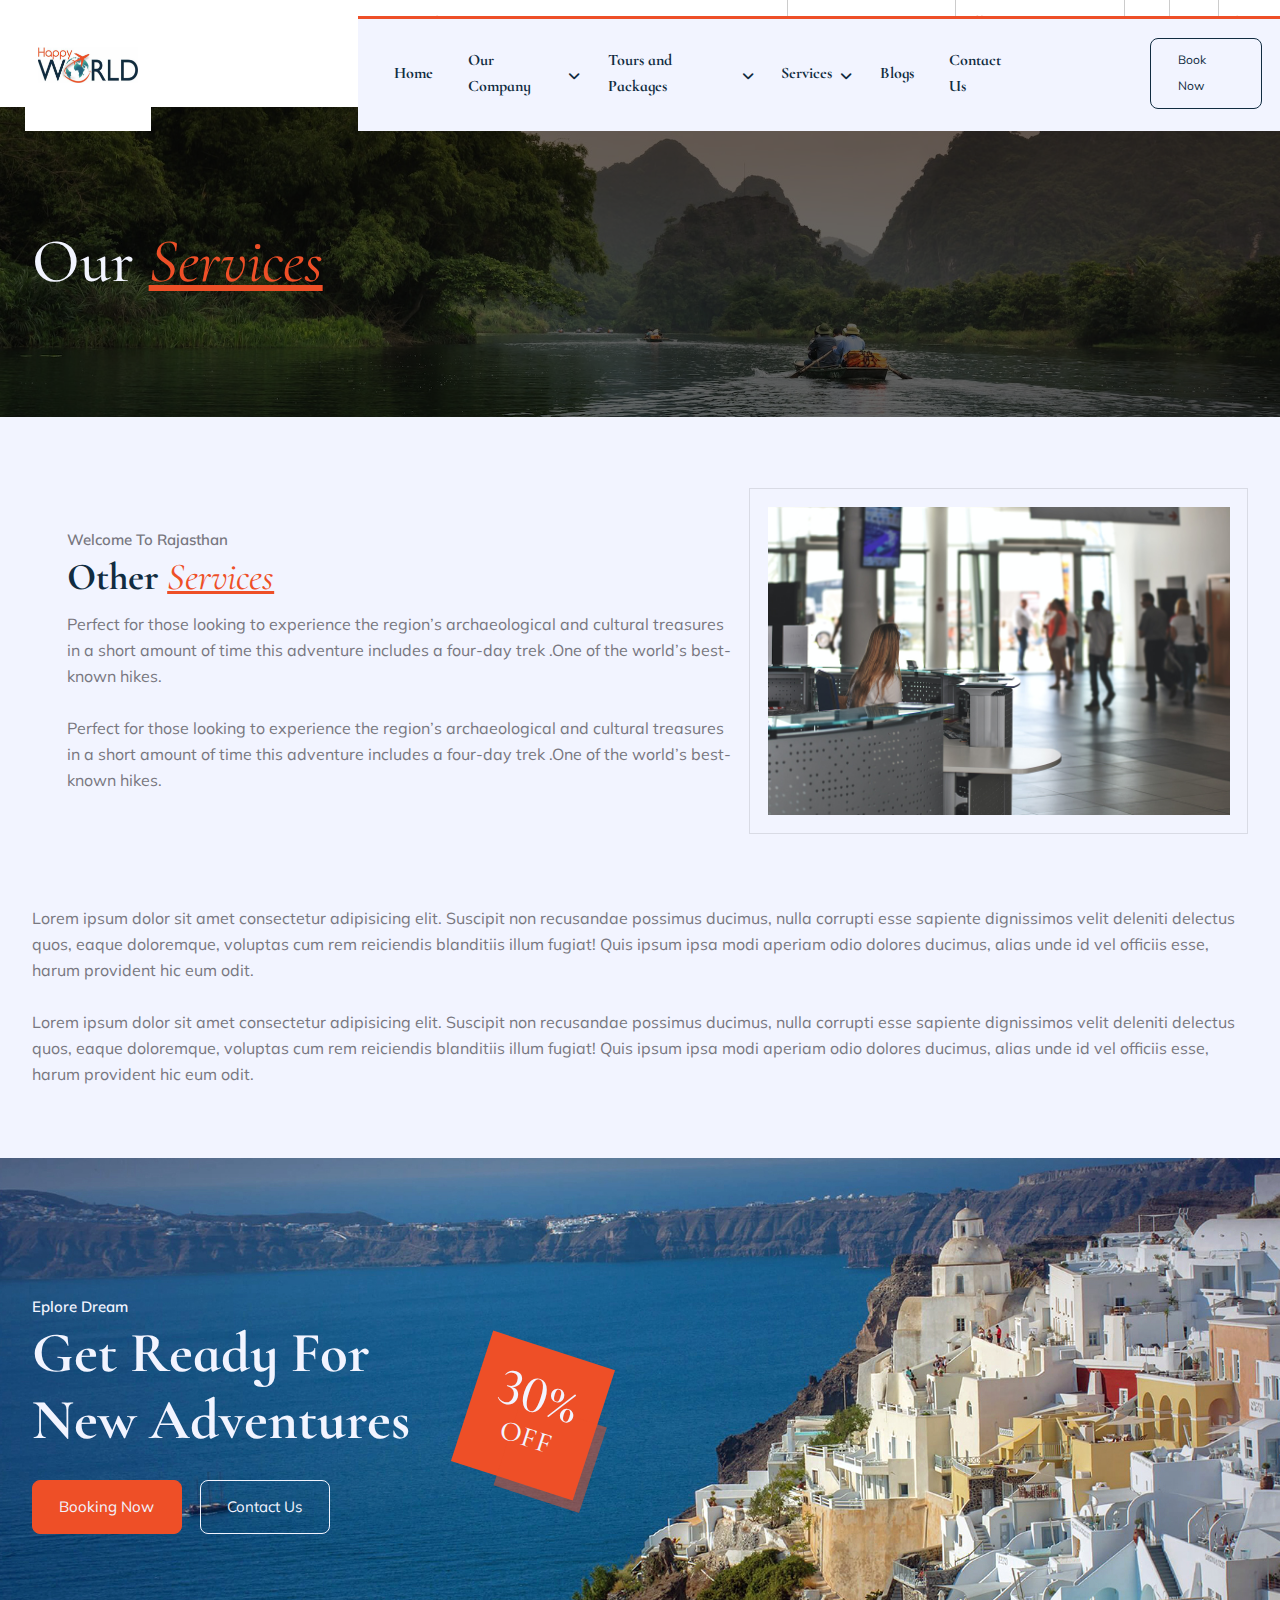
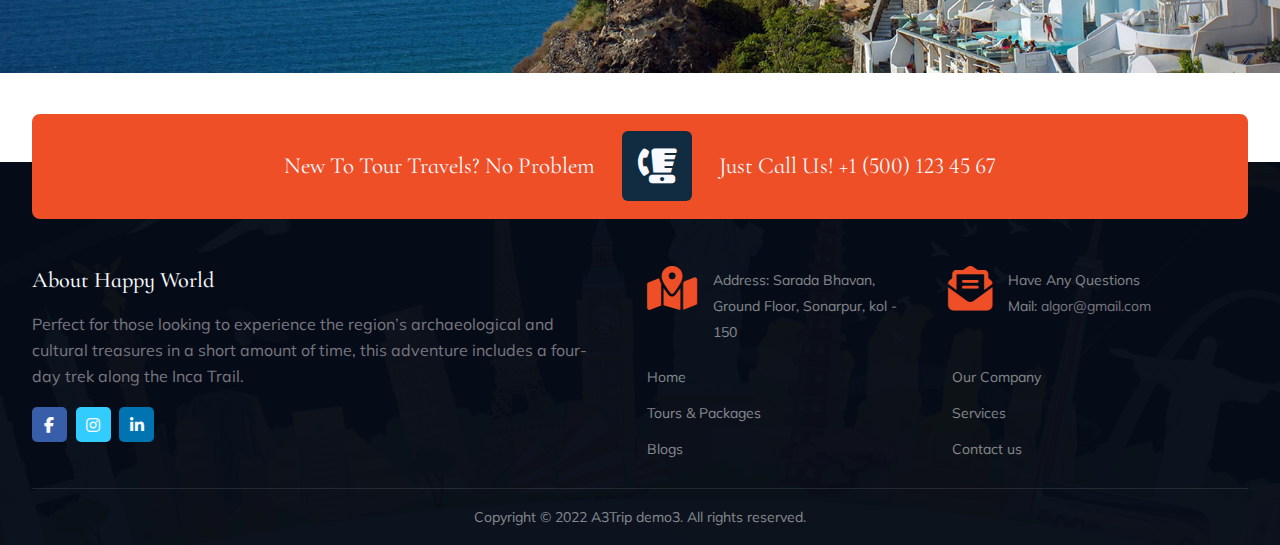
<file: other-services.html>
<!DOCTYPE html>
<html lang="en">

<head>
    <meta charset="UTF-8">
    <meta name="viewport" content="width=device-width, initial-scale=1.0">
    <title>Happy World::Other Services</title>
    <link rel="stylesheet" href="css/outside/main.css">
    <link rel="stylesheet" href="css/style.css">
</head>
<body>
</head>

<body>
    <header>
        <div class="container">
            <div class="top_contact_details d-flex justify-content-end">
                <ul class="details d-flex align-items-center">
                    <li>
                        <a href="" class="d-flex align-items-center">
                            <i class="fa-solid fa-location-dot"></i>
                            <span> Sarada Bhavan, Ground Floor, Sonarpur, kol - 150</span>
                        </a>
                    </li>
                    <li>
                        
                        <a href="mailto:algor@gmail.com" class="d-flex align-items-center">
                            <i class="fa-solid fa-envelope"></i>
                            <span>algor@gmail.com</span>    
                        </a>
                    </li>
                    <li>                        
                        <a href="tel:+91-7908169360" class="d-flex align-items-center">
                            <i class="fa-solid fa-phone-volume"></i>
                            <span>+91-7908169360</span> 
                        </a>
                    </li>
                    <li><a href="" class="icon d-flex align-items-center"><i class="fa-brands fa-facebook-f"></i></a></li>
                    <li><a href="" class="icon d-flex align-items-center"><i class="fa-brands fa-instagram"></i></a></li>
                    <li><a href="" class="icon d-flex align-items-center"><i class="fa-brands fa-linkedin-in"></i></a></li>
                </ul>
            </div>
            <a href="index.html" class="logo d-flex align-items-center justify-content-center">
                <img src="images/logo.jpg" alt="">
            </a>
        </div>
        <div class="manu_area d-flex  align-items-center mobile-menu">
            <ul class="menu align-items-center">
                <li><a href="index.html">Home</a></li>
                <li>
                    <a href="about-us.html">Our Company <i class="fa-solid fa-angle-down"></i></a>
                    <ul>
                        <li><a href="about-us.html">About Us</a></li>
                        <li><a href="happy-clients.html">Happy Clients</a></li>
                        <li><a href="why-us.html">Why Us</a></li>
                    </ul>
                </li>
                <li>
                    <a href="tour-packages.html">Tours and Packages <i class="fa-solid fa-angle-down"></i></a>
                    <ul>
                        <li><a href="tour-packages.html">Tour Packages</a></li>
                        <li><a href="sight-tours.html">Sightseeing Tours</a></li>
                        <li><a href="destination.html">Destinations</a></li>
                    </ul>
                </li>
                <li>
                    <a href="services.html">Services <i class="fa-solid fa-angle-down"></i></a>
                    <ul>
                        <li><a href="taxi-services.html">Taxi Services</a></li>
                        <li><a href="weding-services.html">Wedding Services</a></li>
                        <li><a href="activities.html">Activities</a></li>
                        <li><a href="other-services.html">Other Services</a></li>
                    </ul>
                </li>
                <li><a href="">Blogs</a></li>
                <li><a href="contact-us.html">Contact Us</a></li>
            </ul>
            <a href="" class="custom_button small">Book Now</a>
        </div>
    </header>
    <div class="slider_area inner">
        <div class="slider_option">
            <img src="images/slider/slider1.jpg" alt="">
            <div class="content_area d-flex flex-column justify-content-center">
                <div class="container">
                    <h1>Our <span>Services</span></h1>
                </div>
            </div>
        </div>
    </div>

    <div class="about_section pt pb">
        <div class="container">
            <div class="row d-flex align-items-center">
                <div class="col-md-7">
                    <div class="content_area">
                        <div class="custom_heading">
                            <h3>Welcome To Rajasthan</h3>
                            <h2>Other <span>Services</span></h2>
                        </div>
                        <p>Perfect for those looking to experience the region’s archaeological and cultural
                            treasures in a short amount of time this adventure includes a four-day trek .One of the
                            world’s best-known hikes.<br /><br />Perfect for those looking to experience the region’s archaeological and cultural
                            treasures in a short amount of time this adventure includes a four-day trek .One of the
                            world’s best-known hikes.</p>
                        
                    </div>

                </div>
                <div class="col-md-5">
                    <img src="images/s4.jpg" alt="">
                </div>
                
            </div>
            
        </div>
    </div>
    <div class="about_section pb">
        <div class="container">
            <p>Lorem ipsum dolor sit amet consectetur adipisicing elit. Suscipit non recusandae possimus ducimus, nulla corrupti esse sapiente dignissimos velit deleniti delectus quos, eaque doloremque, voluptas cum rem reiciendis blanditiis illum fugiat! Quis ipsum ipsa modi aperiam odio dolores ducimus, alias unde id vel officiis esse, harum provident hic eum odit.<br /><br />Lorem ipsum dolor sit amet consectetur adipisicing elit. Suscipit non recusandae possimus ducimus, nulla corrupti esse sapiente dignissimos velit deleniti delectus quos, eaque doloremque, voluptas cum rem reiciendis blanditiis illum fugiat! Quis ipsum ipsa modi aperiam odio dolores ducimus, alias unde id vel officiis esse, harum provident hic eum odit.</p>
        </div>
    </div>

    

    <div class="booking_discount d-flex align-items-center pt pb" style="background-image: url(images/booking.jpg);">
        <div class="container">
            <h4>Eplore Dream</h4>
            <h1>Get Ready For<br />New Adventures</h1>
            <div class="buttons_wrapper d-flex align-items-center">
                <a href="" class="custom_button primary">Booking Now</a>
                <a href="" class="custom_button white">Contact Us</a>
            </div>
            <div class="discount d-flex align-items-center justify-content-center flex-column"><h2>30%<br /><span>OFF</span></h2></div>
        </div>
    </div>
    
    

   

    
    <footer>
        <div class="container">
            <div class="top_details_section d-flex align-items-center justify-content-center">
                New To Tour Travels? No Problem <i class="fa-solid fa-blender-phone"></i> Just Call Us! +1 (500) 123 45 67
            </div>
            <div class="main_area">
                <div class="row">
                    <div class="col-md-6">
                        <div class="left">
                            <h2>About Happy World</h2>
                            <p>Perfect for those looking to experience the region’s archaeological and cultural treasures in a short amount of time, this adventure includes a four-day trek along the Inca Trail.</p>
                            <ul class="social d-flex align-items-center">
                                <li><a href="" class="icon d-flex align-items-center justify-content-center facebook"><i class="fa-brands fa-facebook-f"></i></a></li>
                                <li><a href="" class="icon d-flex align-items-center justify-content-center instagram"><i class="fa-brands fa-instagram"></i></a></li>
                                <li><a href="" class="icon d-flex align-items-center justify-content-center linkedin"><i class="fa-brands fa-linkedin-in"></i></a></li>
                            </ul>
                        </div>
                        
                    </div>
                    <div class="col-md-6">
                        <div class="right">
                            <ul class="address_area d-flex ">
                                <li class="d-flex">
                                    <span><i class="fa-solid fa-map-location-dot"></i></span>                                    	
                                    <span>Address: Sarada Bhavan, Ground Floor, Sonarpur, kol - 150</span> 
                                </li>
                                <li class="d-flex">
                                    <span><i class="fa-solid fa-envelope-open-text"></i></span>                                    	
                                    <span>Have Any Questions<br />Mail: <a href="mailto:algor@gmail.com">algor@gmail.com</a></span> 
                                </li>
                            </ul>
                            <ul class="ft_menu ">
                                <li><a href="">Home</a></li>
                                <li><a href="">Our Company</a></li>
                                <li><a href="">Tours & Packages</a></li>
                                <li><a href="">Services</a></li>
                                <li><a href="">Blogs</a></li>
                                <li><a href="">Contact us</a></li>
                            </ul>
                        </div>
                    </div>
                </div>
            </div>
            <div class="copy_right">
                <p>Copyright © 2022 A3Trip demo3. All rights reserved.</p>
            </div>
        </div>
    </footer>

    

    


    <script src="js/outside/jquery.min.js"></script>
    <script src="js/outside/jquery-migrate-1.4.1.min.js"></script>
    <script src="js/outside/bootstrap.bundle.min.js"></script>
    <script src="js/outside/jquery.slicknav.min.js"></script>
    <script src="js/outside/owl.carousel.js"></script>
    <script src="js/outside/jquery.fancybox.min.js"></script> 
    <script src="js/app.js"></script>
</body>

</html>
</file>
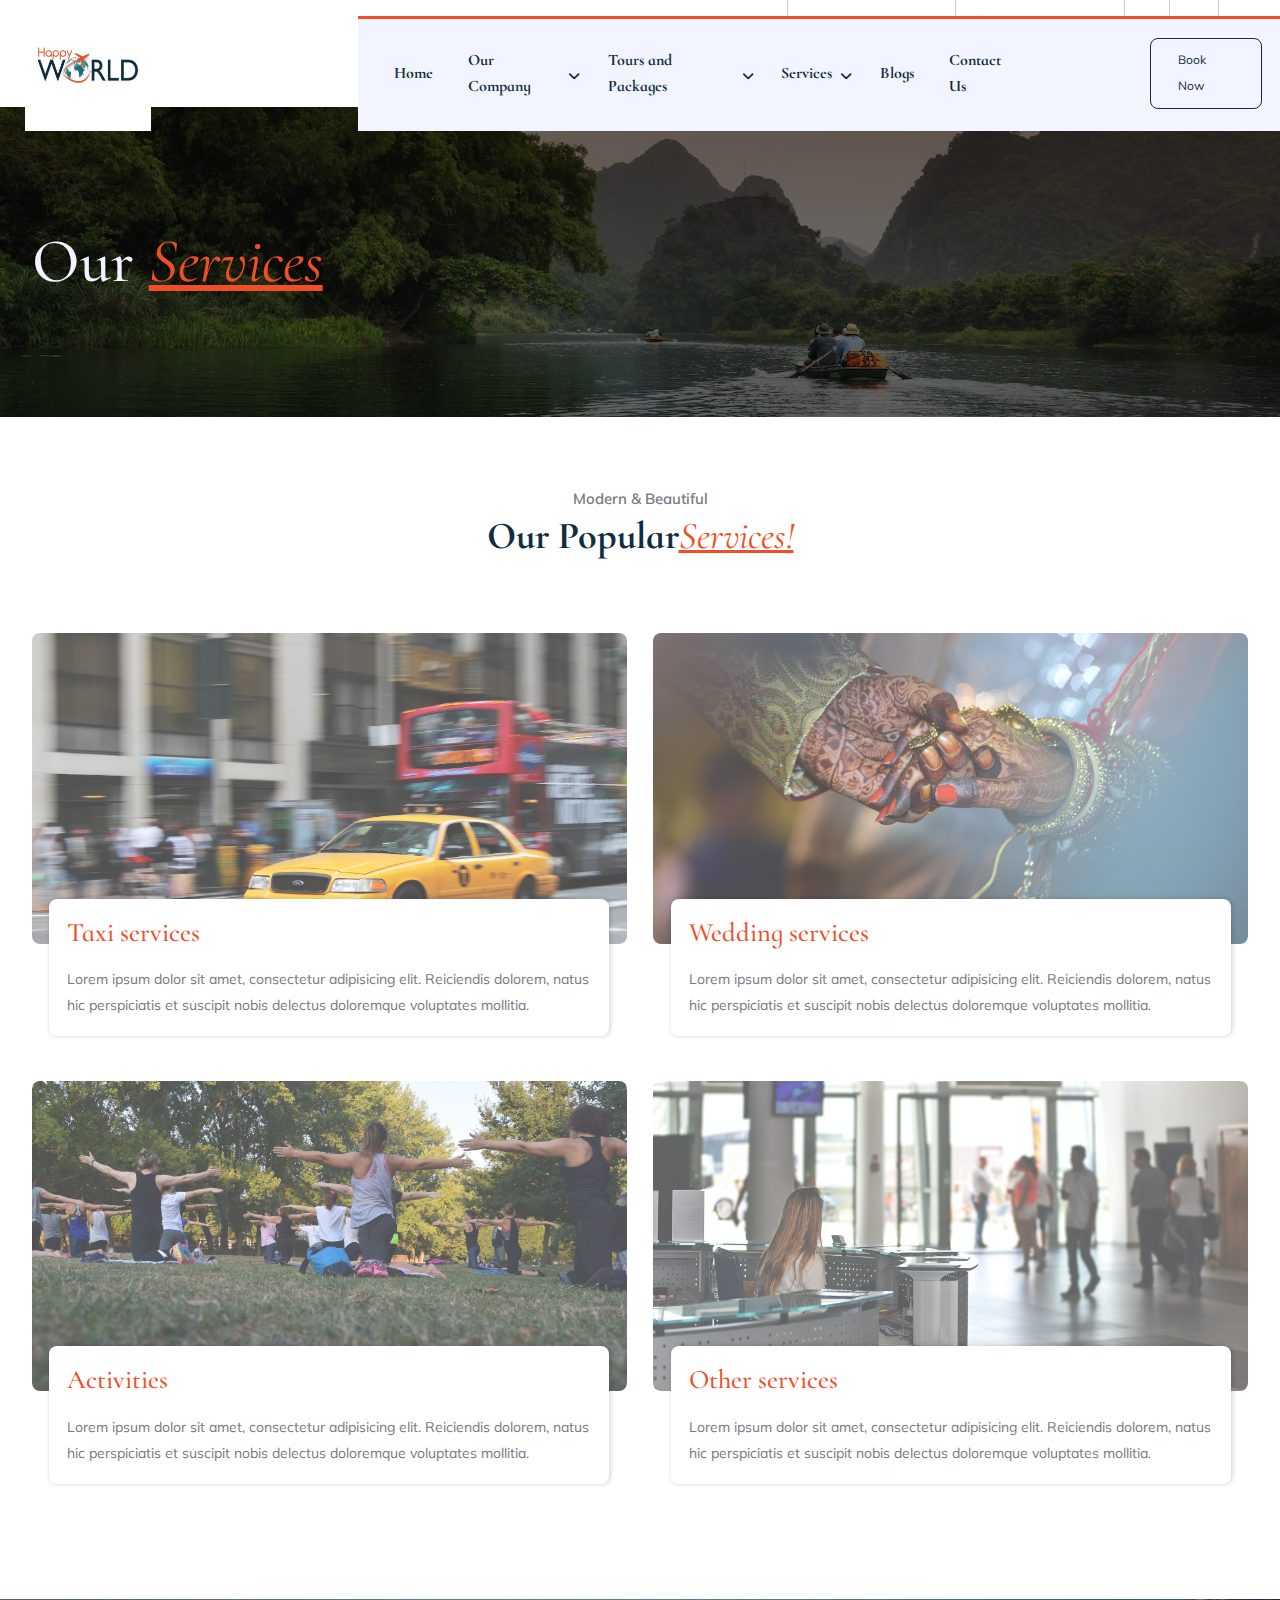
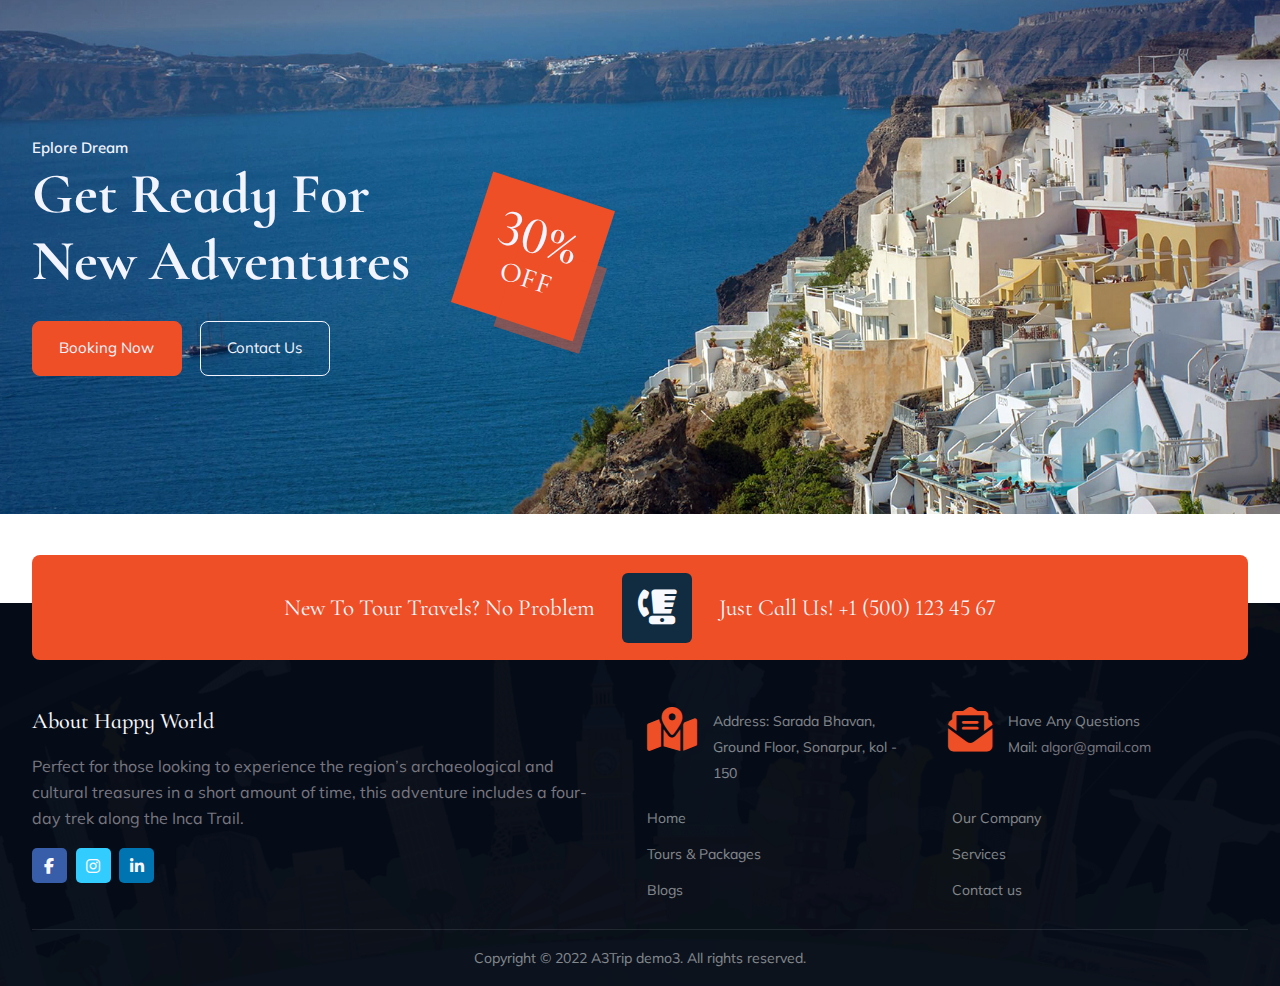
<file: services.html>
<!DOCTYPE html>
<html lang="en">

<head>
    <meta charset="UTF-8">
    <meta name="viewport" content="width=device-width, initial-scale=1.0">
    <title>Happy World::Services</title>
    <link rel="stylesheet" href="css/outside/main.css">
    <link rel="stylesheet" href="css/style.css">
</head>
<body>
</head>

<body>
    <header>
        <div class="container">
            <div class="top_contact_details d-flex justify-content-end">
                <ul class="details d-flex align-items-center">
                    <li>
                        <a href="" class="d-flex align-items-center">
                            <i class="fa-solid fa-location-dot"></i>
                            <span> Sarada Bhavan, Ground Floor, Sonarpur, kol - 150</span>
                        </a>
                    </li>
                    <li>
                        
                        <a href="mailto:algor@gmail.com" class="d-flex align-items-center">
                            <i class="fa-solid fa-envelope"></i>
                            <span>algor@gmail.com</span>    
                        </a>
                    </li>
                    <li>                        
                        <a href="tel:+91-7908169360" class="d-flex align-items-center">
                            <i class="fa-solid fa-phone-volume"></i>
                            <span>+91-7908169360</span> 
                        </a>
                    </li>
                    <li><a href="" class="icon d-flex align-items-center"><i class="fa-brands fa-facebook-f"></i></a></li>
                    <li><a href="" class="icon d-flex align-items-center"><i class="fa-brands fa-instagram"></i></a></li>
                    <li><a href="" class="icon d-flex align-items-center"><i class="fa-brands fa-linkedin-in"></i></a></li>
                </ul>
            </div>
            <a href="index.html" class="logo d-flex align-items-center justify-content-center">
                <img src="images/logo.jpg" alt="">
            </a>
        </div>
        <div class="manu_area d-flex  align-items-center mobile-menu">
            <ul class="menu align-items-center">
                <li><a href="index.html">Home</a></li>
                <li>
                    <a href="about-us.html">Our Company <i class="fa-solid fa-angle-down"></i></a>
                    <ul>
                        <li><a href="about-us.html">About Us</a></li>
                        <li><a href="happy-clients.html">Happy Clients</a></li>
                        <li><a href="why-us.html">Why Us</a></li>
                    </ul>
                </li>
                <li>
                    <a href="tour-packages.html">Tours and Packages <i class="fa-solid fa-angle-down"></i></a>
                    <ul>
                        <li><a href="tour-packages.html">Tour Packages</a></li>
                        <li><a href="sight-tours.html">Sightseeing Tours</a></li>
                        <li><a href="destination.html">Destinations</a></li>
                    </ul>
                </li>
                <li>
                    <a href="services.html">Services <i class="fa-solid fa-angle-down"></i></a>
                    <ul>
                        <li><a href="taxi-services.html">Taxi Services</a></li>
                        <li><a href="weding-services.html">Wedding Services</a></li>
                        <li><a href="activities.html">Activities</a></li>
                        <li><a href="other-services.html">Other Services</a></li>
                    </ul>
                </li>
                <li><a href="">Blogs</a></li>
                <li><a href="contact-us.html">Contact Us</a></li>
            </ul>
            <a href="" class="custom_button small">Book Now</a>
        </div>
    </header>
    <div class="slider_area inner">
        <div class="slider_option">
            <img src="images/slider/slider1.jpg" alt="">
            <div class="content_area d-flex flex-column justify-content-center">
                <div class="container">
                    <h1>Our <span>Services</span></h1>
                </div>
            </div>
        </div>
    </div>

    <div class="packages_section services pt pb">
        <div class="container">
            <div class="custom_heading text-center pb">
                <h3>Modern & Beautiful</h3>
                <h2>Our Popular<span>Services!</span></h2>                
            </div>
            <div class="row gx-5">
                <div class="col-md-6">
                    <div class="portion">
                        <a href=""><img src="images/s1.jpg" alt=""></a>
                        <div class="content_area">
                            <div class="main_section ">
                                <div class="d-flex align-items-center justify-content-between">
                                    <a href="" class="d-flex flex-column align-items-start justify-content-center">
                                        <h3>Taxi services</h3>
                                        <p>Lorem ipsum dolor sit amet, consectetur adipisicing elit. Reiciendis dolorem, natus hic perspiciatis et suscipit nobis delectus doloremque voluptates mollitia.</p>
                                    </a>
                                </div>
                            </div>
                        </div>
                    </div>
                </div>
                <div class="col-md-6">
                    <div class="portion">
                        <a href=""><img src="images/s2.jpg" alt=""></a>
                        <div class="content_area">
                            <div class="main_section ">
                                <div class="d-flex align-items-center justify-content-between">
                                    <a href="" class="d-flex flex-column align-items-start">
                                        <h3>Wedding services</h3>
                                        <p>Lorem ipsum dolor sit amet, consectetur adipisicing elit. Reiciendis dolorem, natus hic perspiciatis et suscipit nobis delectus doloremque voluptates mollitia.</p>
                                    </a>
                                </div>
                            </div>
                        </div>
                    </div>
                </div>
                <div class="col-md-6">
                    <div class="portion">
                        <a href=""><img src="images/s3.jpg" alt=""></a>
                        <div class="content_area">
                            <div class="main_section ">
                                <div class="d-flex align-items-center justify-content-between">
                                    <a href="" class="d-flex flex-column align-items-start">
                                        <h3>Activities</h3>
                                        <p>Lorem ipsum dolor sit amet, consectetur adipisicing elit. Reiciendis dolorem, natus hic perspiciatis et suscipit nobis delectus doloremque voluptates mollitia.</p>
                                    </a>
                                </div>
                            </div>
                        </div>
                    </div>
                </div>
                <div class="col-md-6">
                    <div class="portion">
                        <a href=""><img src="images/s4.jpg" alt=""></a>
                        <div class="content_area">
                            <div class="main_section ">
                                <div class="d-flex align-items-center justify-content-between">
                                    <a href="" class="d-flex flex-column align-items-start">
                                        <h3>Other services</h3>
                                        <p>Lorem ipsum dolor sit amet, consectetur adipisicing elit. Reiciendis dolorem, natus hic perspiciatis et suscipit nobis delectus doloremque voluptates mollitia.</p>
                                    </a>
                                </div>
                            </div>
                        </div>
                    </div>
                </div>
            </div>
        </div>
    </div>

    <div class="booking_discount d-flex align-items-center pt pb" style="background-image: url(images/booking.jpg);">
        <div class="container">
            <h4>Eplore Dream</h4>
            <h1>Get Ready For<br />New Adventures</h1>
            <div class="buttons_wrapper d-flex align-items-center">
                <a href="" class="custom_button primary">Booking Now</a>
                <a href="" class="custom_button white">Contact Us</a>
            </div>
            <div class="discount d-flex align-items-center justify-content-center flex-column"><h2>30%<br /><span>OFF</span></h2></div>
        </div>
    </div>
    
    

   

    
    <footer>
        <div class="container">
            <div class="top_details_section d-flex align-items-center justify-content-center">
                New To Tour Travels? No Problem <i class="fa-solid fa-blender-phone"></i> Just Call Us! +1 (500) 123 45 67
            </div>
            <div class="main_area">
                <div class="row">
                    <div class="col-md-6">
                        <div class="left">
                            <h2>About Happy World</h2>
                            <p>Perfect for those looking to experience the region’s archaeological and cultural treasures in a short amount of time, this adventure includes a four-day trek along the Inca Trail.</p>
                            <ul class="social d-flex align-items-center">
                                <li><a href="" class="icon d-flex align-items-center justify-content-center facebook"><i class="fa-brands fa-facebook-f"></i></a></li>
                                <li><a href="" class="icon d-flex align-items-center justify-content-center instagram"><i class="fa-brands fa-instagram"></i></a></li>
                                <li><a href="" class="icon d-flex align-items-center justify-content-center linkedin"><i class="fa-brands fa-linkedin-in"></i></a></li>
                            </ul>
                        </div>
                        
                    </div>
                    <div class="col-md-6">
                        <div class="right">
                            <ul class="address_area d-flex ">
                                <li class="d-flex">
                                    <span><i class="fa-solid fa-map-location-dot"></i></span>                                    	
                                    <span>Address: Sarada Bhavan, Ground Floor, Sonarpur, kol - 150</span> 
                                </li>
                                <li class="d-flex">
                                    <span><i class="fa-solid fa-envelope-open-text"></i></span>                                    	
                                    <span>Have Any Questions<br />Mail: <a href="mailto:algor@gmail.com">algor@gmail.com</a></span> 
                                </li>
                            </ul>
                            <ul class="ft_menu ">
                                <li><a href="">Home</a></li>
                                <li><a href="">Our Company</a></li>
                                <li><a href="">Tours & Packages</a></li>
                                <li><a href="">Services</a></li>
                                <li><a href="">Blogs</a></li>
                                <li><a href="">Contact us</a></li>
                            </ul>
                        </div>
                    </div>
                </div>
            </div>
            <div class="copy_right">
                <p>Copyright © 2022 A3Trip demo3. All rights reserved.</p>
            </div>
        </div>
    </footer>

    

    


    <script src="js/outside/jquery.min.js"></script>
    <script src="js/outside/jquery-migrate-1.4.1.min.js"></script>
    <script src="js/outside/bootstrap.bundle.min.js"></script>
    <script src="js/outside/jquery.slicknav.min.js"></script>
    <script src="js/outside/owl.carousel.js"></script>
    <script src="js/outside/jquery.fancybox.min.js"></script> 
    <script src="js/app.js"></script>
</body>

</html>
</file>
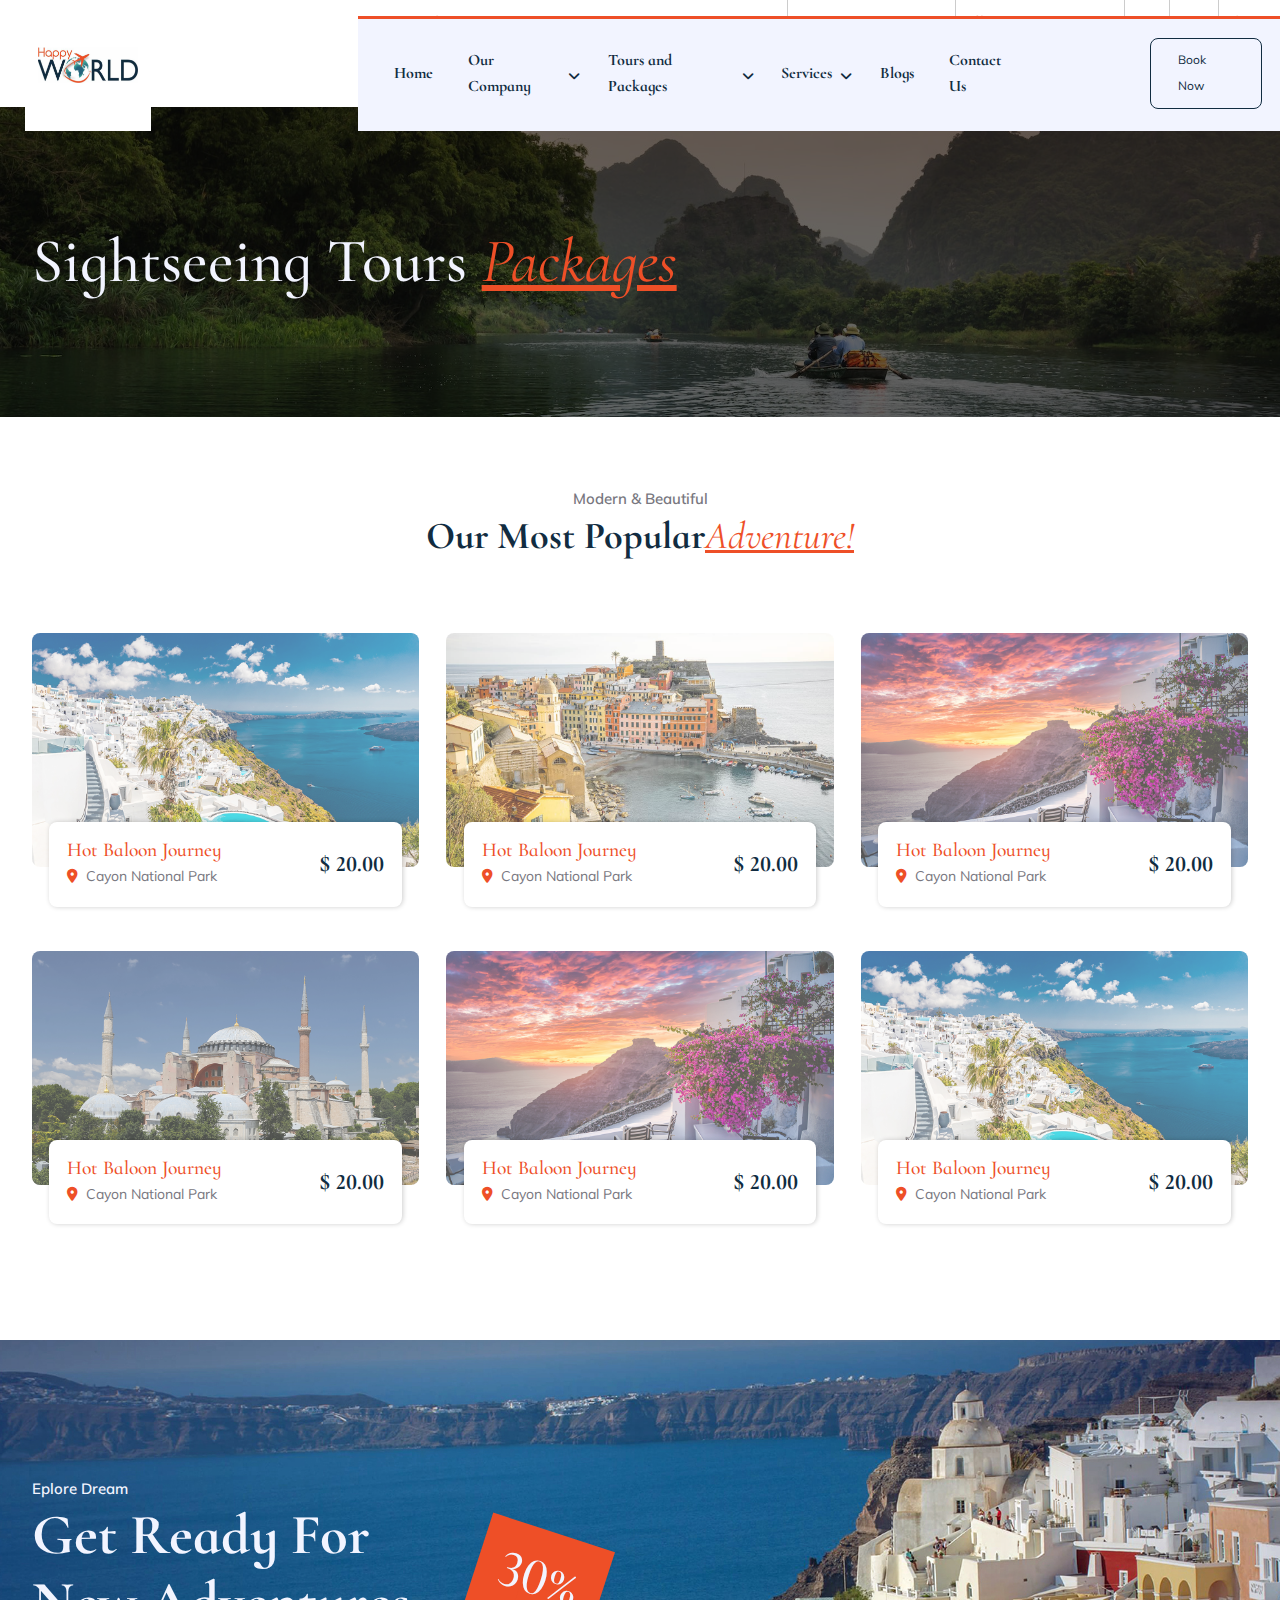
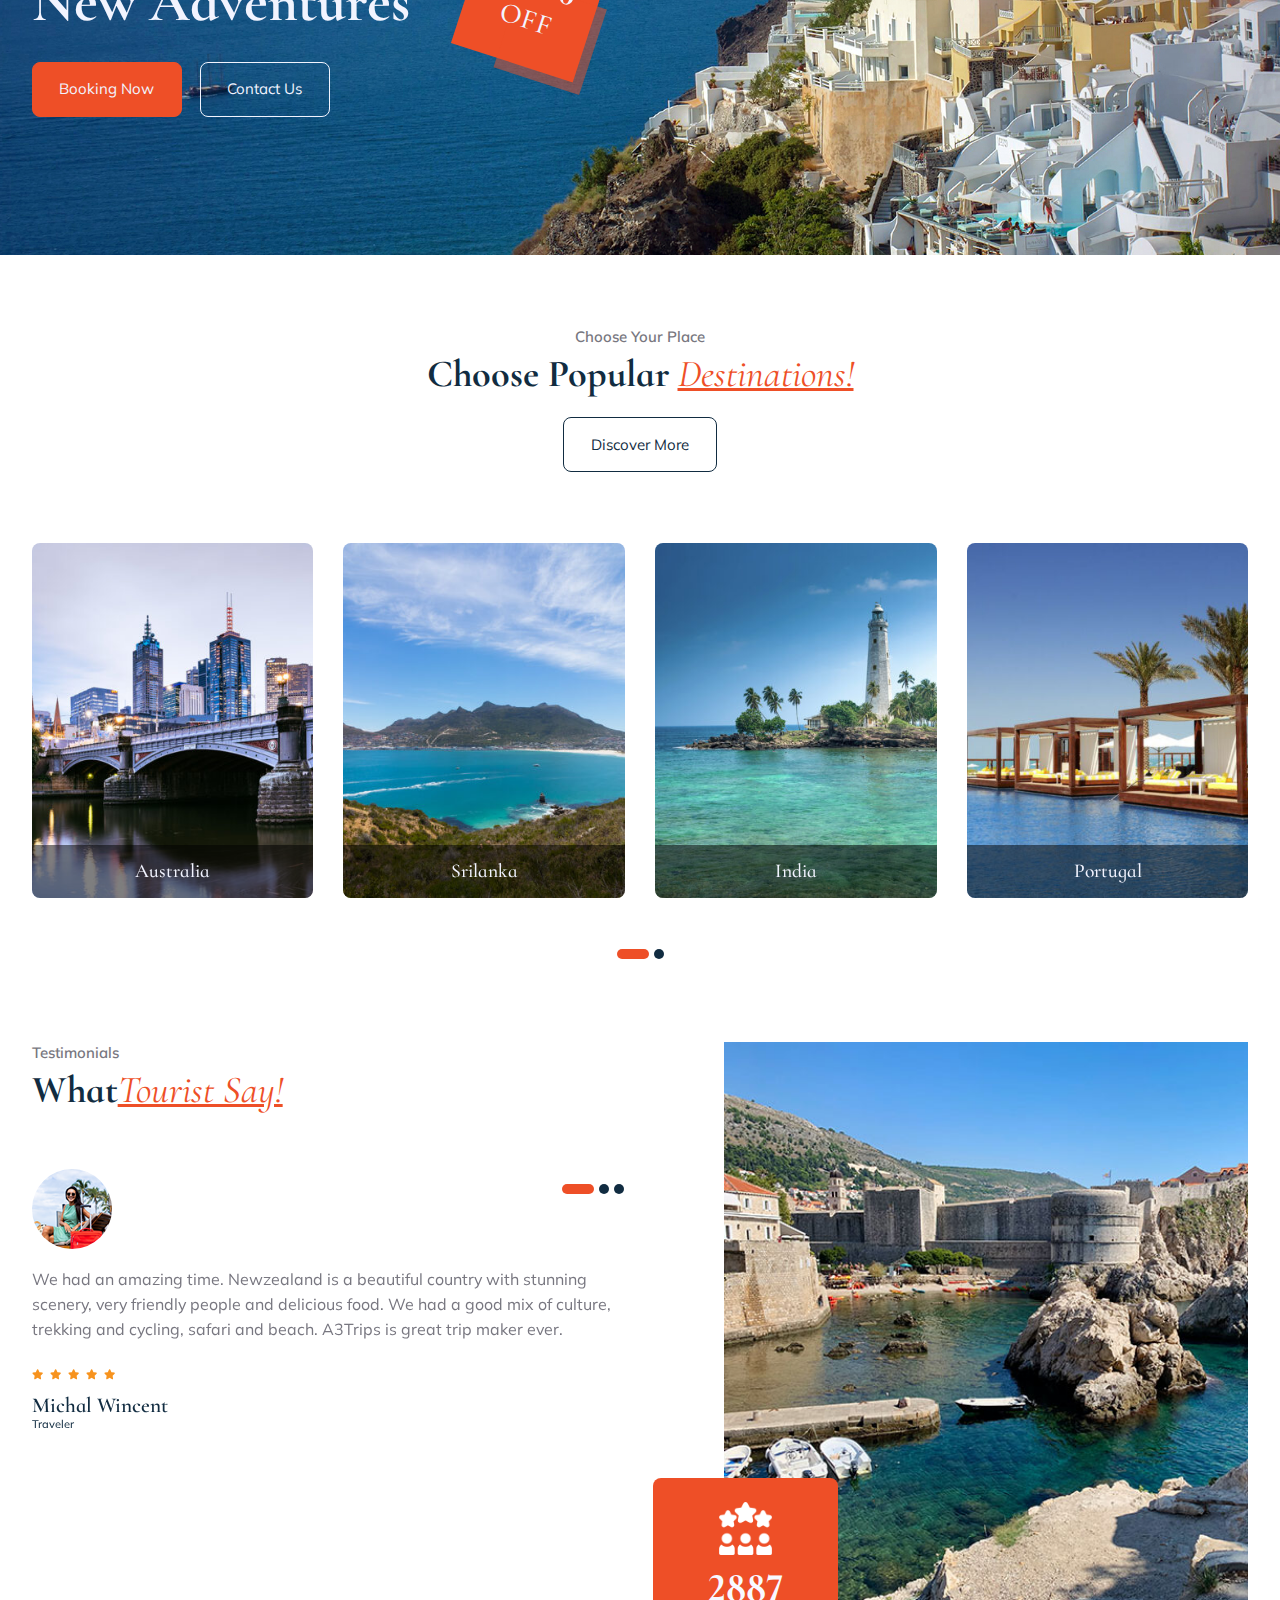
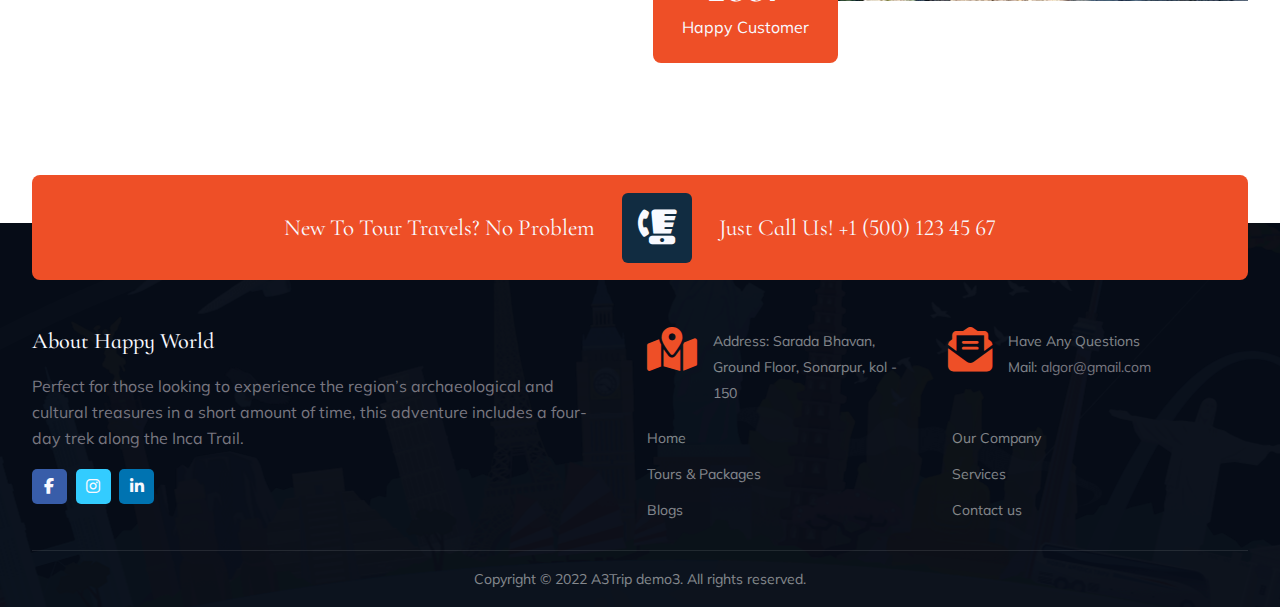
<file: sight-tours.html>
<!DOCTYPE html>
<html lang="en">

<head>
    <meta charset="UTF-8">
    <meta name="viewport" content="width=device-width, initial-scale=1.0">
    <title>Happy World::Sightseeing Tours Packages</title>
    <link rel="stylesheet" href="css/outside/main.css">
    <link rel="stylesheet" href="css/style.css">
</head>
<body>
</head>

<body>
    <header>
        <div class="container">
            <div class="top_contact_details d-flex justify-content-end">
                <ul class="details d-flex align-items-center">
                    <li>
                        <a href="" class="d-flex align-items-center">
                            <i class="fa-solid fa-location-dot"></i>
                            <span> Sarada Bhavan, Ground Floor, Sonarpur, kol - 150</span>
                        </a>
                    </li>
                    <li>
                        
                        <a href="mailto:algor@gmail.com" class="d-flex align-items-center">
                            <i class="fa-solid fa-envelope"></i>
                            <span>algor@gmail.com</span>    
                        </a>
                    </li>
                    <li>                        
                        <a href="tel:+91-7908169360" class="d-flex align-items-center">
                            <i class="fa-solid fa-phone-volume"></i>
                            <span>+91-7908169360</span> 
                        </a>
                    </li>
                    <li><a href="" class="icon d-flex align-items-center"><i class="fa-brands fa-facebook-f"></i></a></li>
                    <li><a href="" class="icon d-flex align-items-center"><i class="fa-brands fa-instagram"></i></a></li>
                    <li><a href="" class="icon d-flex align-items-center"><i class="fa-brands fa-linkedin-in"></i></a></li>
                </ul>
            </div>
            <a href="index.html" class="logo d-flex align-items-center justify-content-center">
                <img src="images/logo.jpg" alt="">
            </a>
        </div>
        <div class="manu_area d-flex  align-items-center mobile-menu">
            <ul class="menu align-items-center">
                <li><a href="index.html">Home</a></li>
                <li>
                    <a href="about-us.html">Our Company <i class="fa-solid fa-angle-down"></i></a>
                    <ul>
                        <li><a href="about-us.html">About Us</a></li>
                        <li><a href="happy-clients.html">Happy Clients</a></li>
                        <li><a href="why-us.html">Why Us</a></li>
                    </ul>
                </li>
                <li>
                    <a href="tour-packages.html">Tours and Packages <i class="fa-solid fa-angle-down"></i></a>
                    <ul>
                        <li><a href="tour-packages.html">Tour Packages</a></li>
                        <li><a href="sight-tours.html">Sightseeing Tours</a></li>
                        <li><a href="destination.html">Destinations</a></li>
                    </ul>
                </li>
                <li>
                    <a href="services.html">Services <i class="fa-solid fa-angle-down"></i></a>
                    <ul>
                        <li><a href="taxi-services.html">Taxi Services</a></li>
                        <li><a href="weding-services.html">Wedding Services</a></li>
                        <li><a href="activities.html">Activities</a></li>
                        <li><a href="other-services.html">Other Services</a></li>
                    </ul>
                </li>
                <li><a href="">Blogs</a></li>
                <li><a href="contact-us.html">Contact Us</a></li>
            </ul>
            <a href="" class="custom_button small">Book Now</a>
        </div>
    </header>
    <div class="slider_area inner">
        <div class="slider_option">
            <img src="images/slider/slider1.jpg" alt="">
            <div class="content_area d-flex flex-column justify-content-center">
                <div class="container">
                    <h1>Sightseeing Tours <span>Packages</span></h1>
                </div>
            </div>
        </div>
    </div>
    
    <div class="packages_section pt pb">
        <div class="container">
            <div class="custom_heading text-center pb">
                <h3>Modern & Beautiful</h3>
                <h2>Our Most Popular<span>Adventure!</span></h2>                
            </div>
            <div class="row gx-5">
                <div class="col-md-4">
                    <div class="portion">
                        <a href=""><img src="images/p1.jpg" alt=""></a>
                        <div class="content_area">
                            <div class="main_section ">
                                
                                <div class="d-flex align-items-center justify-content-between">
                                    <div class="d-flex flex-column align-items-start">
                                        <h3><a href="">Hot Baloon Journey</a> </h3>
                                        <p class="d-flex align-items-center"><i class="fa-solid fa-location-dot"></i> Cayon National Park</p>
                                    </div>
                                    <div class="d-flex flex-column align-items-end price">
                                       
                                        <span class="discount_price">$ 20.00</span>
                                    </div>
                                </div>
                                
                                
                            </div>
                        </div>
                    </div>
                </div>
                <div class="col-md-4">
                    <div class="portion">
                        <a href=""><img src="images/p2.jpg" alt=""></a>
                        <div class="content_area">
                            <div class="main_section ">
                                
                                <div class="d-flex align-items-center justify-content-between">
                                    <div class="d-flex flex-column align-items-start">
                                        <h3><a href="">Hot Baloon Journey</a> </h3>
                                        <p class="d-flex align-items-center"><i class="fa-solid fa-location-dot"></i> Cayon National Park</p>
                                    </div>
                                    <div class="d-flex flex-column align-items-end price">
                                        <span class="discount_price">$ 20.00</span>
                                    </div>
                                </div>
                                
                                
                            </div>
                        </div>
                    </div>
                </div>
                <div class="col-md-4">
                    <div class="portion">
                        <a href=""><img src="images/p3.jpg" alt=""></a>
                        <div class="content_area">
                            <div class="main_section ">
                                
                                <div class="d-flex align-items-center justify-content-between">
                                    <div class="d-flex flex-column align-items-start">
                                        <h3><a href="">Hot Baloon Journey</a> </h3>
                                        <p class="d-flex align-items-center"><i class="fa-solid fa-location-dot"></i> Cayon National Park</p>
                                    </div>
                                    <div class="d-flex flex-column align-items-end price">
                                       
                                        <span class="discount_price">$ 20.00</span>
                                    </div>
                                </div>
                                
                                
                            </div>
                        </div>
                    </div>
                </div>
                <div class="col-md-4">
                    <div class="portion">
                        <a href=""><img src="images/p4.jpg" alt=""></a>
                        <div class="content_area">
                            <div class="main_section ">
                                
                                <div class="d-flex align-items-center justify-content-between">
                                    <div class="d-flex flex-column align-items-start">
                                        <h3><a href="">Hot Baloon Journey</a> </h3>
                                        <p class="d-flex align-items-center"><i class="fa-solid fa-location-dot"></i> Cayon National Park</p>
                                    </div>
                                    <div class="d-flex flex-column align-items-end price">
                                       
                                        <span class="discount_price">$ 20.00</span>
                                    </div>
                                </div>
                                
                                
                            </div>
                        </div>
                    </div>
                </div>
                <div class="col-md-4">
                    <div class="portion">
                        <a href=""><img src="images/p3.jpg" alt=""></a>
                        <div class="content_area">
                            <div class="main_section ">
                                
                                <div class="d-flex align-items-center justify-content-between">
                                    <div class="d-flex flex-column align-items-start">
                                        <h3><a href="">Hot Baloon Journey</a> </h3>
                                        <p class="d-flex align-items-center"><i class="fa-solid fa-location-dot"></i> Cayon National Park</p>
                                    </div>
                                    <div class="d-flex flex-column align-items-end price">
                                       
                                        <span class="discount_price">$ 20.00</span>
                                    </div>
                                </div>
                                
                                
                            </div>
                        </div>
                    </div>
                </div>
                <div class="col-md-4">
                    <div class="portion">
                        <a href=""><img src="images/p1.jpg" alt=""></a>
                        <div class="content_area">
                            <div class="main_section ">
                                
                                <div class="d-flex align-items-center justify-content-between">
                                    <div class="d-flex flex-column align-items-start">
                                        <h3><a href="">Hot Baloon Journey</a> </h3>
                                        <p class="d-flex align-items-center"><i class="fa-solid fa-location-dot"></i> Cayon National Park</p>
                                    </div>
                                    <div class="d-flex flex-column align-items-end price">
                                        <span class="discount_price">$ 20.00</span>
                                    </div>
                                </div>
                                
                                
                            </div>
                        </div>
                    </div>
                </div>
            </div>
        </div>
    </div>

    <div class="booking_discount d-flex align-items-center pt pb" style="background-image: url(images/booking.jpg);">
        <div class="container">
            <h4>Eplore Dream</h4>
            <h1>Get Ready For<br />New Adventures</h1>
            <div class="buttons_wrapper d-flex align-items-center">
                <a href="" class="custom_button primary">Booking Now</a>
                <a href="" class="custom_button white">Contact Us</a>
            </div>
            <div class="discount d-flex align-items-center justify-content-center flex-column"><h2>30%<br /><span>OFF</span></h2></div>
        </div>
    </div>

    <div class="popular_destination pt">
        <div class="container">
            <div class="custom_heading text-center pb">
                <h3>Choose Your Place</h3>
                <h2>Choose Popular <span>Destinations!</span></h2> 
                <a href="" class="custom_button mt-20">Discover More</a>               
            </div>
            <div class="destination_popular_wrap owl-carousel" id="desti-carousel">
                <div class="portion">
                    <a href="">
                        <img src="images/d1.jpg" alt="">
                        <h2 class="tour_name">Australia</h2>
                    </a>
                </div>
                <div class="portion">
                    <a href="">
                        <img src="images/d2.jpg" alt="">
                        <h2 class="tour_name">Srilanka</h2>
                    </a>
                </div>
                <div class="portion">
                    <a href="">
                        <img src="images/d3.jpg" alt="">
                        <h2 class="tour_name">India</h2>
                    </a>
                </div>
                <div class="portion">
                    <a href="">
                        <img src="images/d4.jpg" alt="">
                        <h2 class="tour_name">Portugal</h2>
                    </a>
                </div>
                <div class="portion">
                    <a href="">
                        <img src="images/d5.jpg" alt="">
                        <h2 class="tour_name">Africa</h2>
                    </a>
                </div>
            </div>
        </div>

    </div>

    <div class="testimonial_section pt pb">
        <div class="container">
            <div class="row gx-5">
                <div class="col-md-6 order-lg-2">
                    <div class="testi_bg_section">
                        <img class="avator" src="images/test_bg.jpg" alt="">
                        <div class="testi_count d-flex align-items-center justify-content-center flex-column">
                            <img src="images/user_rating.png" alt="">
                            <h3>2887</h3>
                            <p>Happy Customer</p>
                        </div>
                    </div>
                </div>
                <div class="col-md-6 order-lg-1">
                    <div class="custom_heading">
                        <h3>Testimonials</h3>
                        <h2>What<span>Tourist Say!</span></h2>                
                    </div>
                    <div class="testimonial_main_wrapper owl-carousel" id="testi-carousel">
                        <div class="portion_section">
                            <img src="images/t1.png" alt="">
                            <p>We had an amazing time. Newzealand is a beautiful country with stunning scenery, very friendly people and delicious food. We had a good mix of culture, trekking and cycling, safari and beach. A3Trips is great trip maker ever.</p>
                            <div class="rating">
                                <i class="fa-solid fa-star"></i>
                                <i class="fa-solid fa-star"></i>
                                <i class="fa-solid fa-star"></i>
                                <i class="fa-solid fa-star"></i>
                                <i class="fa-solid fa-star"></i>
                            </div>
                            <h3>Michal Wincent</h3>
                            <h5>Traveler</h5>
                        </div>
                        <div class="portion_section">
                            <img src="images/t2.png" alt="">
                            <p>We had an amazing time. Newzealand is a beautiful country with stunning scenery, very friendly people and delicious food. We had a good mix of culture, trekking and cycling, safari and beach. A3Trips is great trip maker ever.</p>
                            <div class="rating">
                                <i class="fa-solid fa-star"></i>
                                <i class="fa-solid fa-star"></i>
                                <i class="fa-solid fa-star"></i>
                                <i class="fa-solid fa-star"></i>
                                <i class="fa-solid fa-star"></i>
                            </div>
                            <h3>Michal Wincent</h3>
                            <h5>Traveler</h5>
                        </div>
                        <div class="portion_section">
                            <img src="images/t1.png" alt="">
                            <p>We had an amazing time. Newzealand is a beautiful country with stunning scenery, very friendly people and delicious food. We had a good mix of culture, trekking and cycling, safari and beach. A3Trips is great trip maker ever.</p>
                            <div class="rating">
                                <i class="fa-solid fa-star"></i>
                                <i class="fa-solid fa-star"></i>
                                <i class="fa-solid fa-star"></i>
                                <i class="fa-solid fa-star"></i>
                                <i class="fa-solid fa-star"></i>
                            </div>
                            <h3>Michal Wincent</h3>
                            <h5>Traveler</h5>
                        </div>
                    </div>
                </div>
                
                
                
            </div>
        </div>
    </div>
    

    
    <footer>
        <div class="container">
            <div class="top_details_section d-flex align-items-center justify-content-center">
                New To Tour Travels? No Problem <i class="fa-solid fa-blender-phone"></i> Just Call Us! +1 (500) 123 45 67
            </div>
            <div class="main_area">
                <div class="row">
                    <div class="col-md-6">
                        <div class="left">
                            <h2>About Happy World</h2>
                            <p>Perfect for those looking to experience the region’s archaeological and cultural treasures in a short amount of time, this adventure includes a four-day trek along the Inca Trail.</p>
                            <ul class="social d-flex align-items-center">
                                <li><a href="" class="icon d-flex align-items-center justify-content-center facebook"><i class="fa-brands fa-facebook-f"></i></a></li>
                                <li><a href="" class="icon d-flex align-items-center justify-content-center instagram"><i class="fa-brands fa-instagram"></i></a></li>
                                <li><a href="" class="icon d-flex align-items-center justify-content-center linkedin"><i class="fa-brands fa-linkedin-in"></i></a></li>
                            </ul>
                        </div>
                        
                    </div>
                    <div class="col-md-6">
                        <div class="right">
                            <ul class="address_area d-flex ">
                                <li class="d-flex">
                                    <span><i class="fa-solid fa-map-location-dot"></i></span>                                    	
                                    <span>Address: Sarada Bhavan, Ground Floor, Sonarpur, kol - 150</span> 
                                </li>
                                <li class="d-flex">
                                    <span><i class="fa-solid fa-envelope-open-text"></i></span>                                    	
                                    <span>Have Any Questions<br />Mail: <a href="mailto:algor@gmail.com">algor@gmail.com</a></span> 
                                </li>
                            </ul>
                            <ul class="ft_menu ">
                                <li><a href="">Home</a></li>
                                <li><a href="">Our Company</a></li>
                                <li><a href="">Tours & Packages</a></li>
                                <li><a href="">Services</a></li>
                                <li><a href="">Blogs</a></li>
                                <li><a href="">Contact us</a></li>
                            </ul>
                        </div>
                    </div>
                </div>
            </div>
            <div class="copy_right">
                <p>Copyright © 2022 A3Trip demo3. All rights reserved.</p>
            </div>
        </div>
    </footer>

    

    


    <script src="js/outside/jquery.min.js"></script>
    <script src="js/outside/jquery-migrate-1.4.1.min.js"></script>
    <script src="js/outside/bootstrap.bundle.min.js"></script>
    <script src="js/outside/jquery.slicknav.min.js"></script>
    <script src="js/outside/owl.carousel.js"></script>
    <script src="js/outside/jquery.fancybox.min.js"></script> 
    <script src="js/app.js"></script>
</body>

</html>
</file>
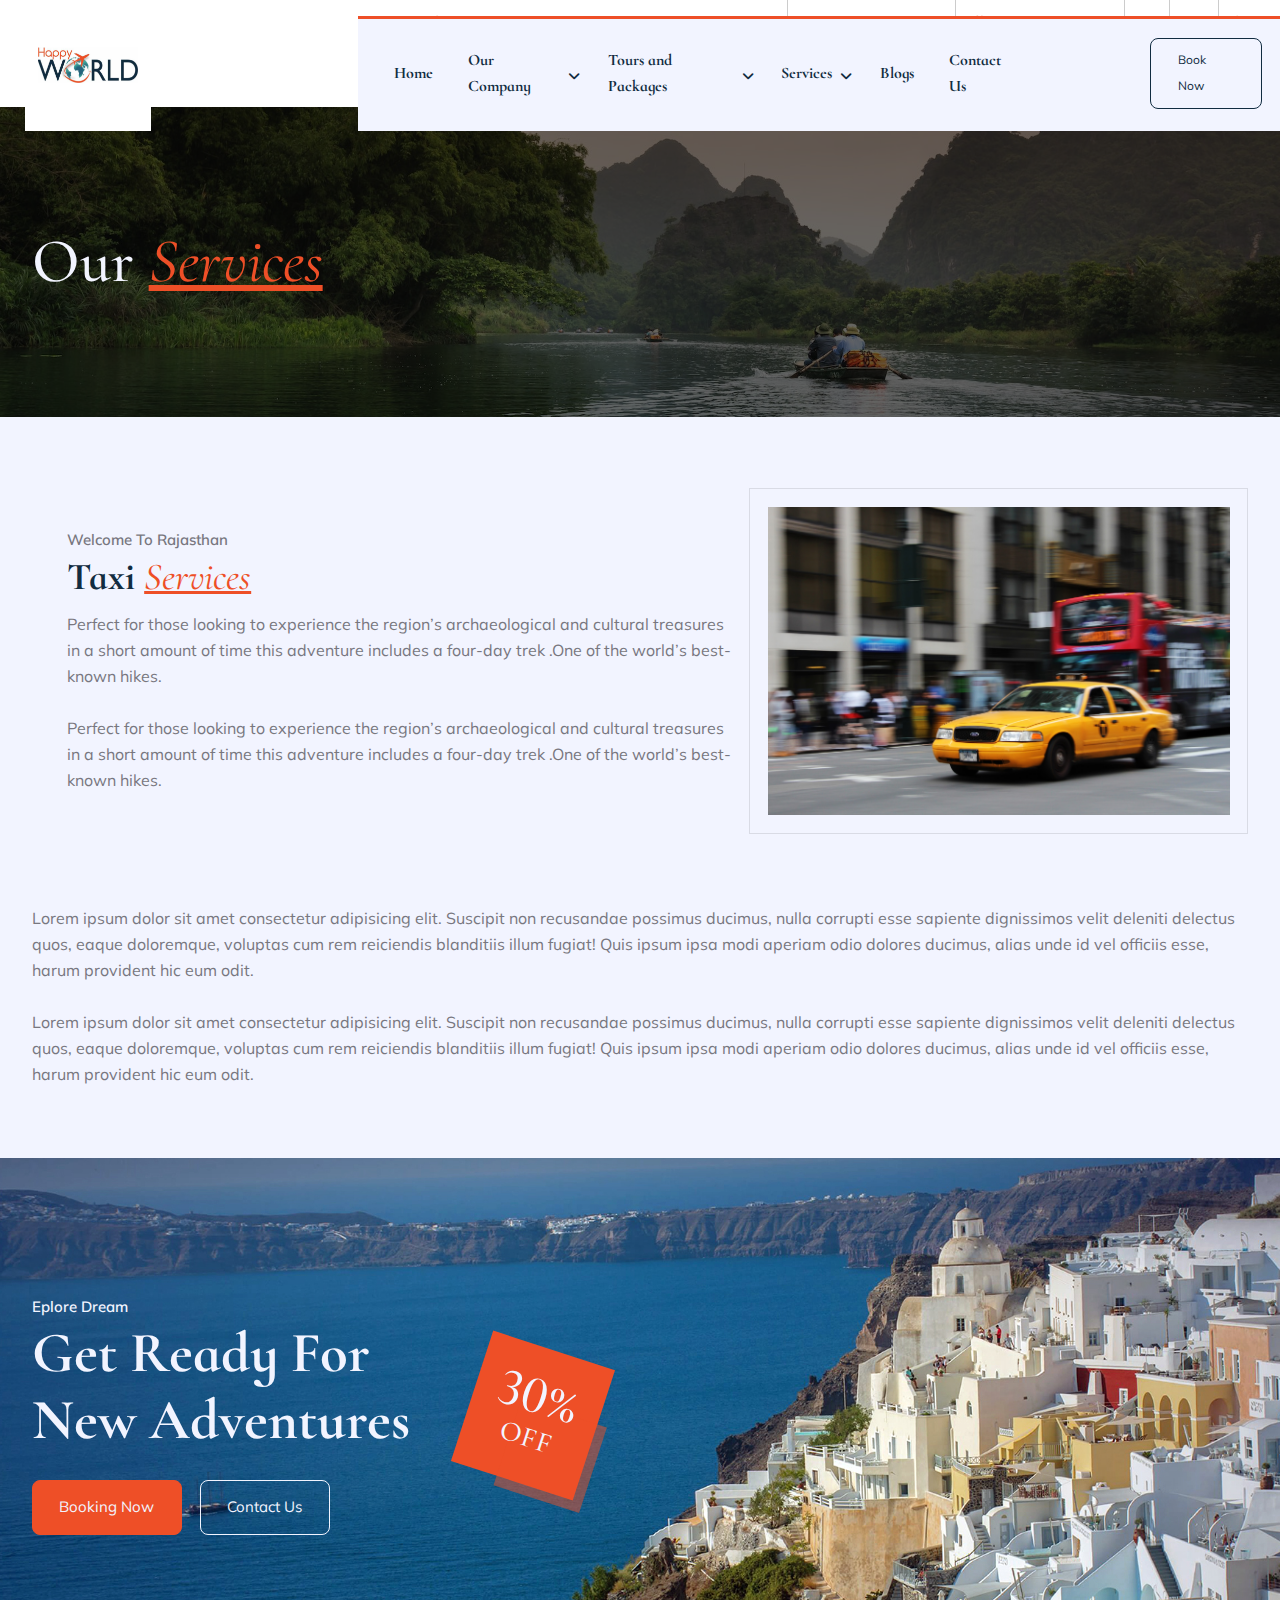
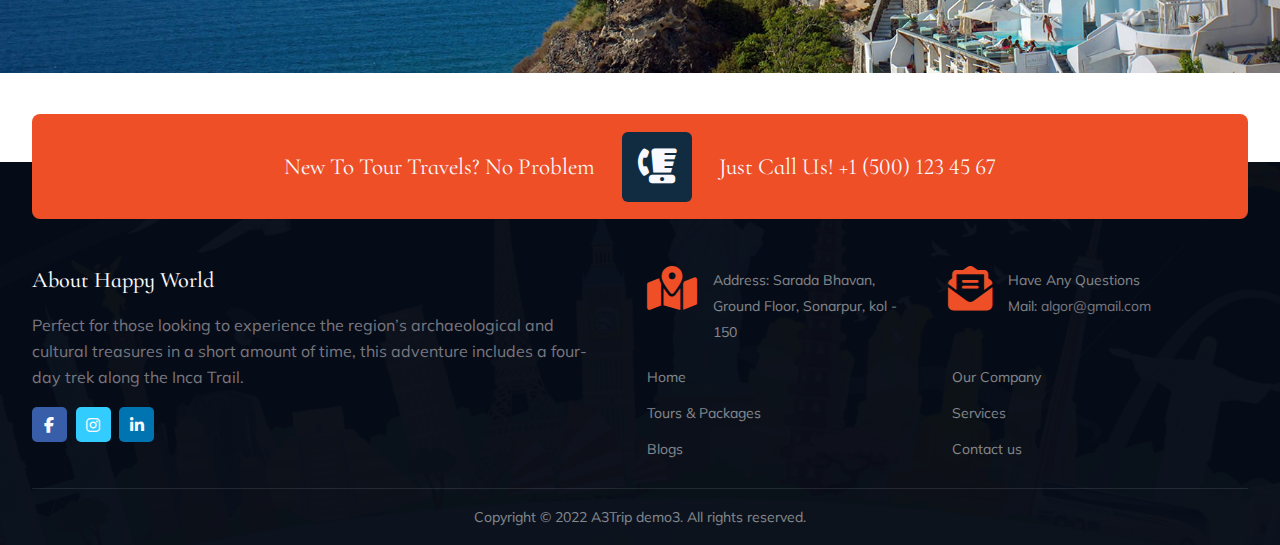
<file: taxi-services.html>
<!DOCTYPE html>
<html lang="en">

<head>
    <meta charset="UTF-8">
    <meta name="viewport" content="width=device-width, initial-scale=1.0">
    <title>Happy World::Taxi Services</title>
    <link rel="stylesheet" href="css/outside/main.css">
    <link rel="stylesheet" href="css/style.css">
</head>
<body>
</head>

<body>
    <header>
        <div class="container">
            <div class="top_contact_details d-flex justify-content-end">
                <ul class="details d-flex align-items-center">
                    <li>
                        <a href="" class="d-flex align-items-center">
                            <i class="fa-solid fa-location-dot"></i>
                            <span> Sarada Bhavan, Ground Floor, Sonarpur, kol - 150</span>
                        </a>
                    </li>
                    <li>
                        
                        <a href="mailto:algor@gmail.com" class="d-flex align-items-center">
                            <i class="fa-solid fa-envelope"></i>
                            <span>algor@gmail.com</span>    
                        </a>
                    </li>
                    <li>                        
                        <a href="tel:+91-7908169360" class="d-flex align-items-center">
                            <i class="fa-solid fa-phone-volume"></i>
                            <span>+91-7908169360</span> 
                        </a>
                    </li>
                    <li><a href="" class="icon d-flex align-items-center"><i class="fa-brands fa-facebook-f"></i></a></li>
                    <li><a href="" class="icon d-flex align-items-center"><i class="fa-brands fa-instagram"></i></a></li>
                    <li><a href="" class="icon d-flex align-items-center"><i class="fa-brands fa-linkedin-in"></i></a></li>
                </ul>
            </div>
            <a href="index.html" class="logo d-flex align-items-center justify-content-center">
                <img src="images/logo.jpg" alt="">
            </a>
        </div>
        <div class="manu_area d-flex  align-items-center mobile-menu">
            <ul class="menu align-items-center">
                <li><a href="index.html">Home</a></li>
                <li>
                    <a href="about-us.html">Our Company <i class="fa-solid fa-angle-down"></i></a>
                    <ul>
                        <li><a href="about-us.html">About Us</a></li>
                        <li><a href="happy-clients.html">Happy Clients</a></li>
                        <li><a href="why-us.html">Why Us</a></li>
                    </ul>
                </li>
                <li>
                    <a href="tour-packages.html">Tours and Packages <i class="fa-solid fa-angle-down"></i></a>
                    <ul>
                        <li><a href="tour-packages.html">Tour Packages</a></li>
                        <li><a href="sight-tours.html">Sightseeing Tours</a></li>
                        <li><a href="destination.html">Destinations</a></li>
                    </ul>
                </li>
                <li>
                    <a href="services.html">Services <i class="fa-solid fa-angle-down"></i></a>
                    <ul>
                        <li><a href="taxi-services.html">Taxi Services</a></li>
                        <li><a href="weding-services.html">Wedding Services</a></li>
                        <li><a href="activities.html">Activities</a></li>
                        <li><a href="other-services.html">Other Services</a></li>
                    </ul>
                </li>
                <li><a href="">Blogs</a></li>
                <li><a href="contact-us.html">Contact Us</a></li>
            </ul>
            <a href="" class="custom_button small">Book Now</a>
        </div>
    </header>
    <div class="slider_area inner">
        <div class="slider_option">
            <img src="images/slider/slider1.jpg" alt="">
            <div class="content_area d-flex flex-column justify-content-center">
                <div class="container">
                    <h1>Our <span>Services</span></h1>
                </div>
            </div>
        </div>
    </div>

    <div class="about_section pt pb">
        <div class="container">
            <div class="row d-flex align-items-center">
                <div class="col-md-7">
                    <div class="content_area">
                        <div class="custom_heading">
                            <h3>Welcome To Rajasthan</h3>
                            <h2>Taxi <span>Services</span></h2>
                        </div>
                        <p>Perfect for those looking to experience the region’s archaeological and cultural
                            treasures in a short amount of time this adventure includes a four-day trek .One of the
                            world’s best-known hikes.<br /><br />Perfect for those looking to experience the region’s archaeological and cultural
                            treasures in a short amount of time this adventure includes a four-day trek .One of the
                            world’s best-known hikes.</p>
                        
                    </div>

                </div>
                <div class="col-md-5">
                    <img src="images/s1.jpg" alt="">
                </div>
                
            </div>
            
        </div>
    </div>
    <div class="about_section pb">
        <div class="container">
            <p>Lorem ipsum dolor sit amet consectetur adipisicing elit. Suscipit non recusandae possimus ducimus, nulla corrupti esse sapiente dignissimos velit deleniti delectus quos, eaque doloremque, voluptas cum rem reiciendis blanditiis illum fugiat! Quis ipsum ipsa modi aperiam odio dolores ducimus, alias unde id vel officiis esse, harum provident hic eum odit.<br /><br />Lorem ipsum dolor sit amet consectetur adipisicing elit. Suscipit non recusandae possimus ducimus, nulla corrupti esse sapiente dignissimos velit deleniti delectus quos, eaque doloremque, voluptas cum rem reiciendis blanditiis illum fugiat! Quis ipsum ipsa modi aperiam odio dolores ducimus, alias unde id vel officiis esse, harum provident hic eum odit.</p>
        </div>
    </div>

    

    <div class="booking_discount d-flex align-items-center pt pb" style="background-image: url(images/booking.jpg);">
        <div class="container">
            <h4>Eplore Dream</h4>
            <h1>Get Ready For<br />New Adventures</h1>
            <div class="buttons_wrapper d-flex align-items-center">
                <a href="" class="custom_button primary">Booking Now</a>
                <a href="" class="custom_button white">Contact Us</a>
            </div>
            <div class="discount d-flex align-items-center justify-content-center flex-column"><h2>30%<br /><span>OFF</span></h2></div>
        </div>
    </div>
    
    

   

    
    <footer>
        <div class="container">
            <div class="top_details_section d-flex align-items-center justify-content-center">
                New To Tour Travels? No Problem <i class="fa-solid fa-blender-phone"></i> Just Call Us! +1 (500) 123 45 67
            </div>
            <div class="main_area">
                <div class="row">
                    <div class="col-md-6">
                        <div class="left">
                            <h2>About Happy World</h2>
                            <p>Perfect for those looking to experience the region’s archaeological and cultural treasures in a short amount of time, this adventure includes a four-day trek along the Inca Trail.</p>
                            <ul class="social d-flex align-items-center">
                                <li><a href="" class="icon d-flex align-items-center justify-content-center facebook"><i class="fa-brands fa-facebook-f"></i></a></li>
                                <li><a href="" class="icon d-flex align-items-center justify-content-center instagram"><i class="fa-brands fa-instagram"></i></a></li>
                                <li><a href="" class="icon d-flex align-items-center justify-content-center linkedin"><i class="fa-brands fa-linkedin-in"></i></a></li>
                            </ul>
                        </div>
                        
                    </div>
                    <div class="col-md-6">
                        <div class="right">
                            <ul class="address_area d-flex ">
                                <li class="d-flex">
                                    <span><i class="fa-solid fa-map-location-dot"></i></span>                                    	
                                    <span>Address: Sarada Bhavan, Ground Floor, Sonarpur, kol - 150</span> 
                                </li>
                                <li class="d-flex">
                                    <span><i class="fa-solid fa-envelope-open-text"></i></span>                                    	
                                    <span>Have Any Questions<br />Mail: <a href="mailto:algor@gmail.com">algor@gmail.com</a></span> 
                                </li>
                            </ul>
                            <ul class="ft_menu ">
                                <li><a href="">Home</a></li>
                                <li><a href="">Our Company</a></li>
                                <li><a href="">Tours & Packages</a></li>
                                <li><a href="">Services</a></li>
                                <li><a href="">Blogs</a></li>
                                <li><a href="">Contact us</a></li>
                            </ul>
                        </div>
                    </div>
                </div>
            </div>
            <div class="copy_right">
                <p>Copyright © 2022 A3Trip demo3. All rights reserved.</p>
            </div>
        </div>
    </footer>

    

    


    <script src="js/outside/jquery.min.js"></script>
    <script src="js/outside/jquery-migrate-1.4.1.min.js"></script>
    <script src="js/outside/bootstrap.bundle.min.js"></script>
    <script src="js/outside/jquery.slicknav.min.js"></script>
    <script src="js/outside/owl.carousel.js"></script>
    <script src="js/outside/jquery.fancybox.min.js"></script> 
    <script src="js/app.js"></script>
</body>

</html>
</file>
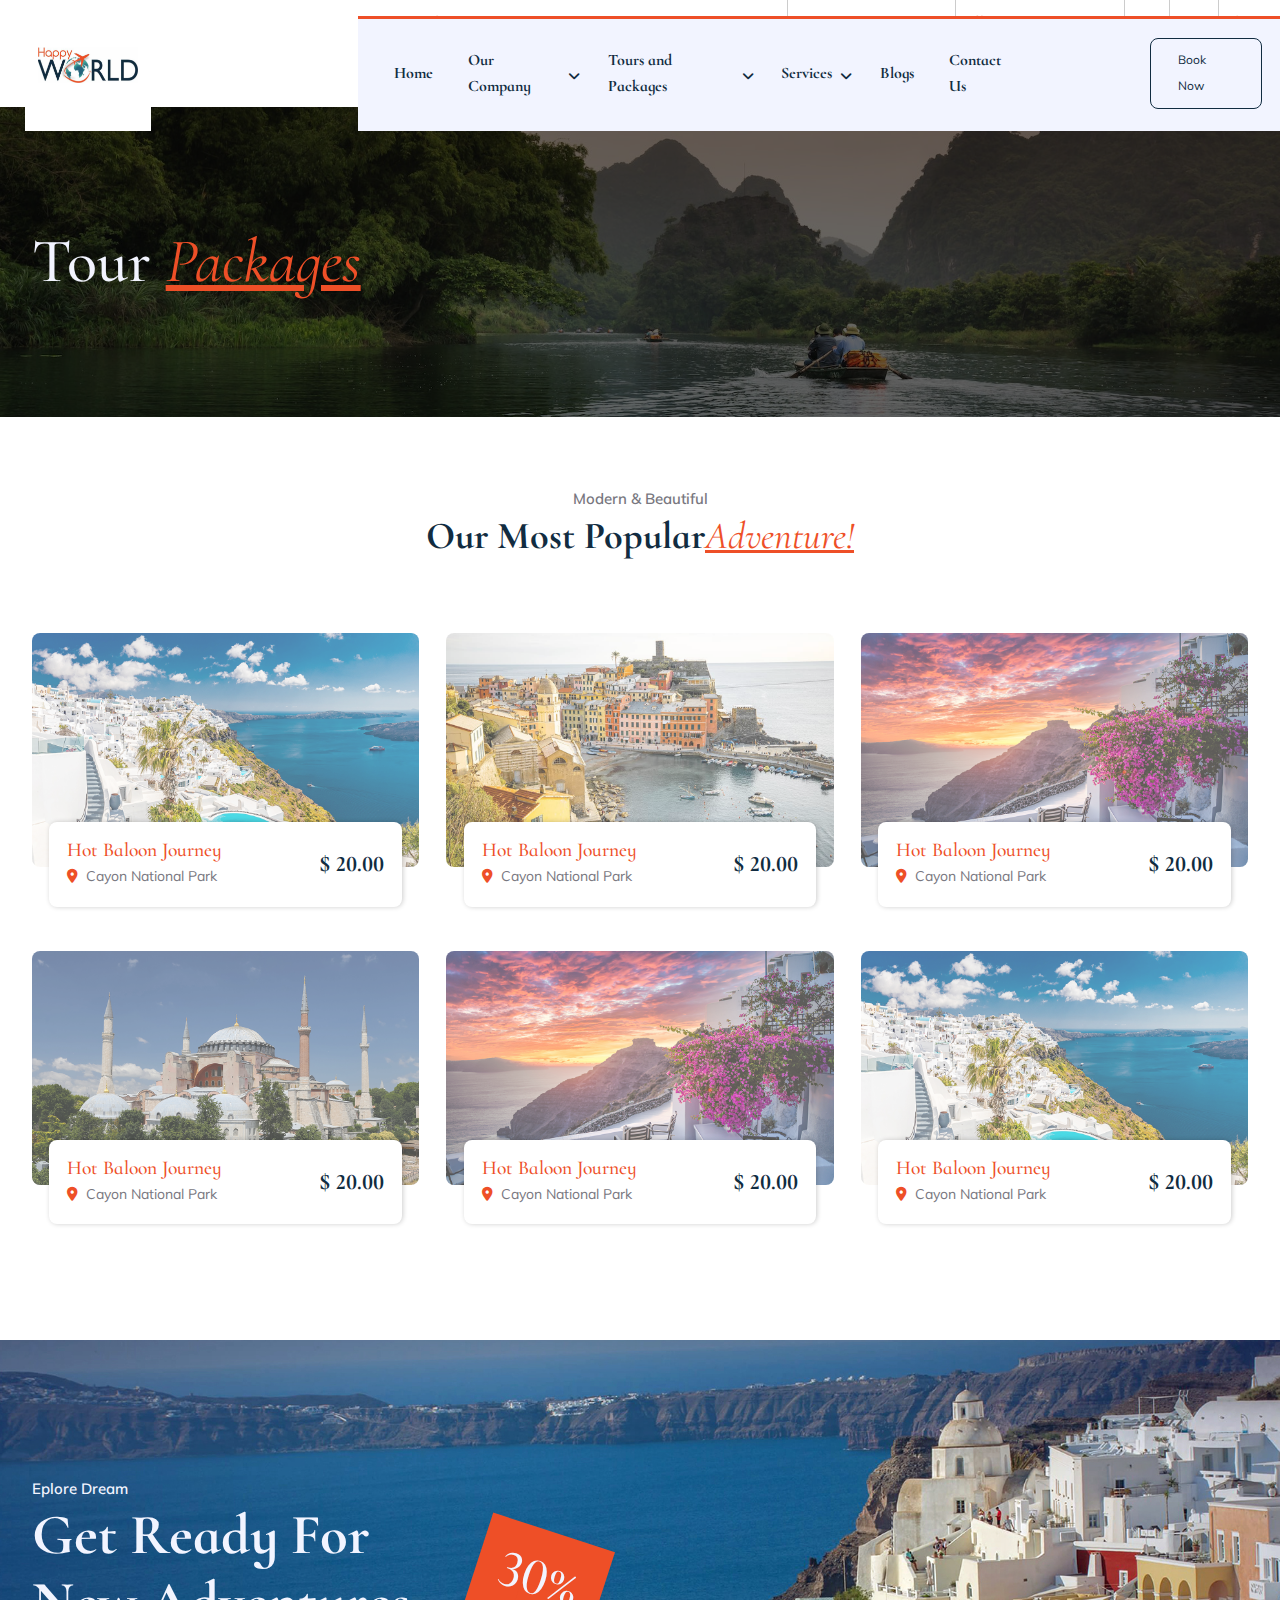
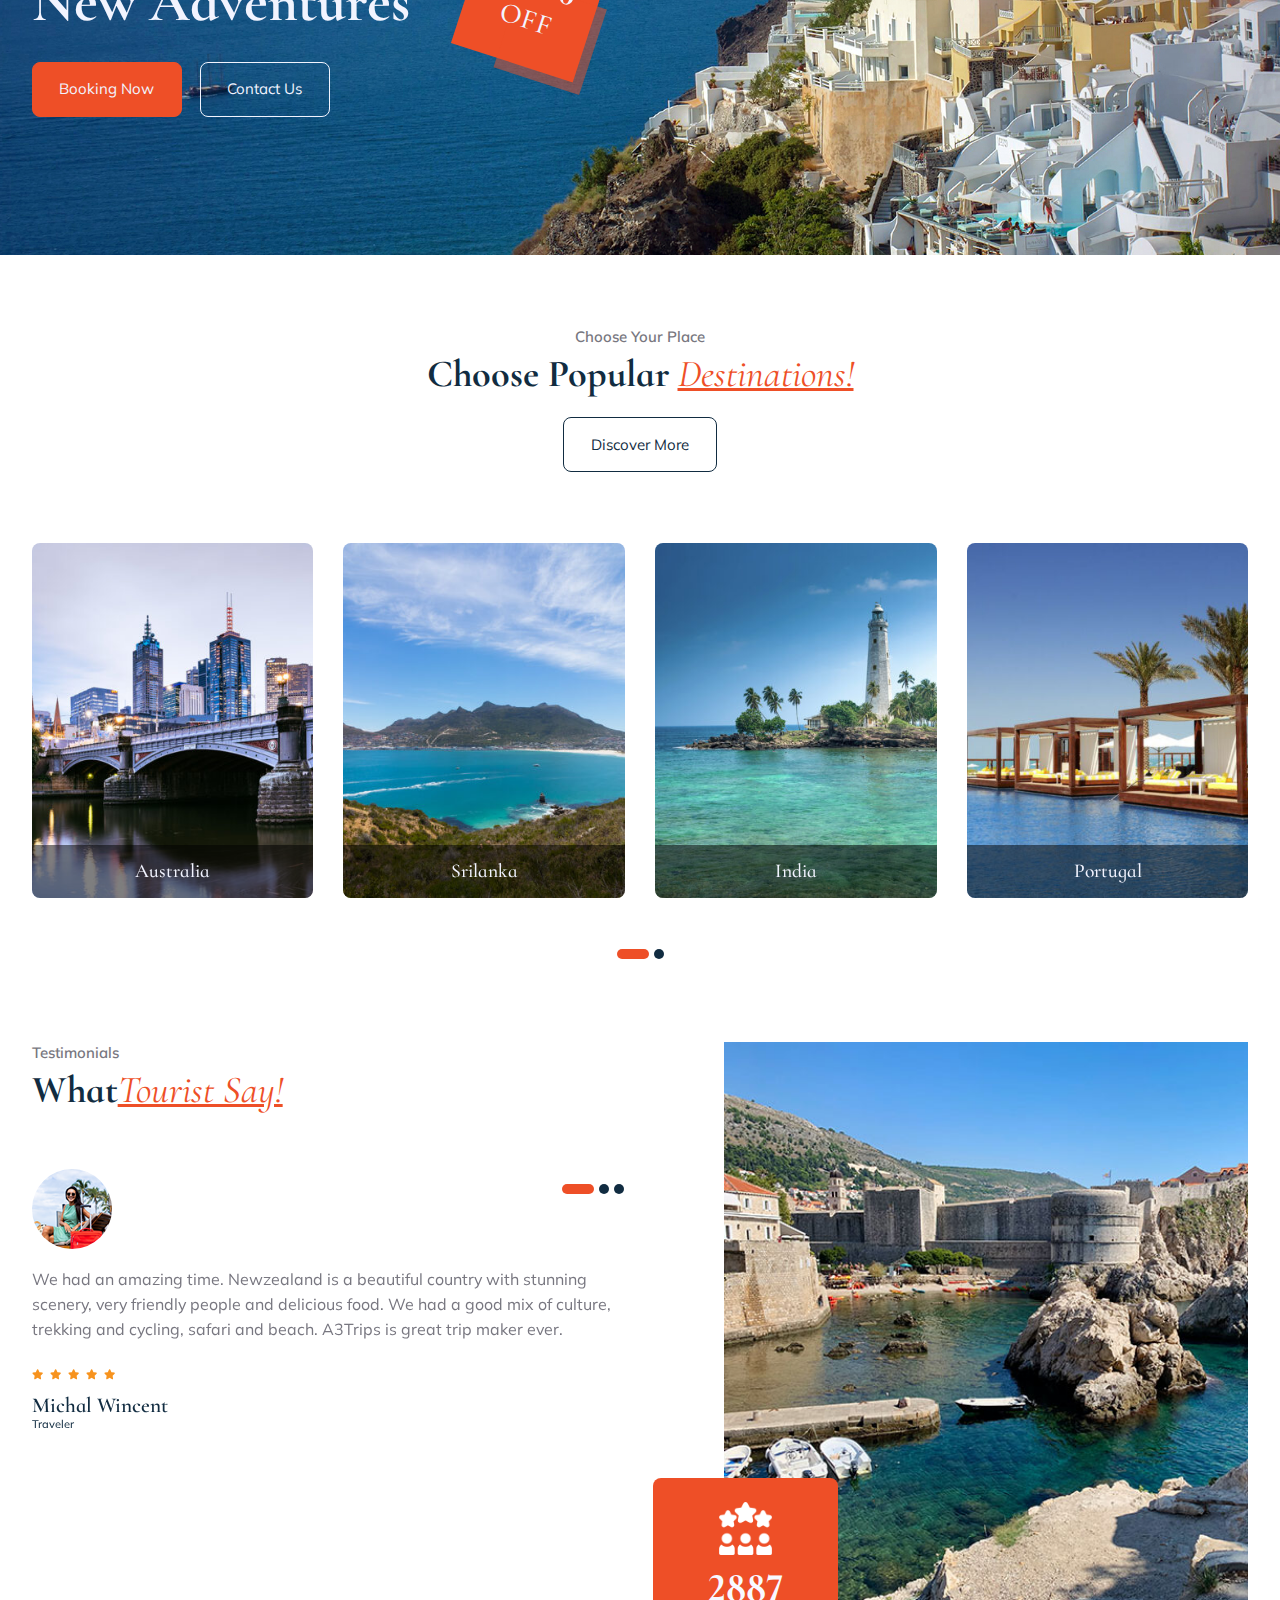
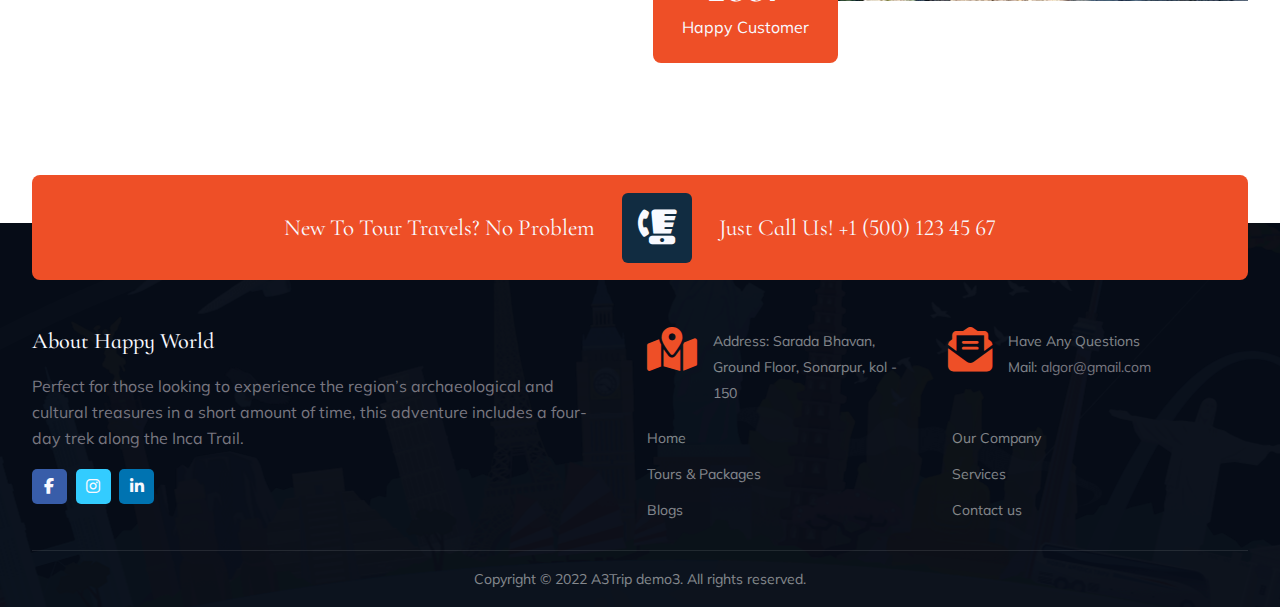
<file: tour-packages.html>
<!DOCTYPE html>
<html lang="en">

<head>
    <meta charset="UTF-8">
    <meta name="viewport" content="width=device-width, initial-scale=1.0">
    <title>Happy World::Tour Packages</title>
    <link rel="stylesheet" href="css/outside/main.css">
    <link rel="stylesheet" href="css/style.css">
</head>
<body>
</head>

<body>
    <header>
        <div class="container">
            <div class="top_contact_details d-flex justify-content-end">
                <ul class="details d-flex align-items-center">
                    <li>
                        <a href="" class="d-flex align-items-center">
                            <i class="fa-solid fa-location-dot"></i>
                            <span> Sarada Bhavan, Ground Floor, Sonarpur, kol - 150</span>
                        </a>
                    </li>
                    <li>
                        
                        <a href="mailto:algor@gmail.com" class="d-flex align-items-center">
                            <i class="fa-solid fa-envelope"></i>
                            <span>algor@gmail.com</span>    
                        </a>
                    </li>
                    <li>                        
                        <a href="tel:+91-7908169360" class="d-flex align-items-center">
                            <i class="fa-solid fa-phone-volume"></i>
                            <span>+91-7908169360</span> 
                        </a>
                    </li>
                    <li><a href="" class="icon d-flex align-items-center"><i class="fa-brands fa-facebook-f"></i></a></li>
                    <li><a href="" class="icon d-flex align-items-center"><i class="fa-brands fa-instagram"></i></a></li>
                    <li><a href="" class="icon d-flex align-items-center"><i class="fa-brands fa-linkedin-in"></i></a></li>
                </ul>
            </div>
            <a href="index.html" class="logo d-flex align-items-center justify-content-center">
                <img src="images/logo.jpg" alt="">
            </a>
        </div>
        <div class="manu_area d-flex  align-items-center mobile-menu">
            <ul class="menu align-items-center">
                <li><a href="index.html">Home</a></li>
                <li>
                    <a href="about-us.html">Our Company <i class="fa-solid fa-angle-down"></i></a>
                    <ul>
                        <li><a href="about-us.html">About Us</a></li>
                        <li><a href="happy-clients.html">Happy Clients</a></li>
                        <li><a href="why-us.html">Why Us</a></li>
                    </ul>
                </li>
                <li>
                    <a href="tour-packages.html">Tours and Packages <i class="fa-solid fa-angle-down"></i></a>
                    <ul>
                        <li><a href="tour-packages.html">Tour Packages</a></li>
                        <li><a href="sight-tours.html">Sightseeing Tours</a></li>
                        <li><a href="destination.html">Destinations</a></li>
                    </ul>
                </li>
                <li>
                    <a href="services.html">Services <i class="fa-solid fa-angle-down"></i></a>
                    <ul>
                        <li><a href="taxi-services.html">Taxi Services</a></li>
                        <li><a href="weding-services.html">Wedding Services</a></li>
                        <li><a href="activities.html">Activities</a></li>
                        <li><a href="other-services.html">Other Services</a></li>
                    </ul>
                </li>
                <li><a href="">Blogs</a></li>
                <li><a href="contact-us.html">Contact Us</a></li>
            </ul>
            <a href="" class="custom_button small">Book Now</a>
        </div>
    </header>
    <div class="slider_area inner">
        <div class="slider_option">
            <img src="images/slider/slider1.jpg" alt="">
            <div class="content_area d-flex flex-column justify-content-center">
                <div class="container">
                    <h1>Tour <span>Packages</span></h1>
                </div>
            </div>
        </div>
    </div>
    
    <div class="packages_section pt pb">
        <div class="container">
            <div class="custom_heading text-center pb">
                <h3>Modern & Beautiful</h3>
                <h2>Our Most Popular<span>Adventure!</span></h2>                
            </div>
            <div class="row gx-5">
                <div class="col-md-4">
                    <div class="portion">
                        <a href=""><img src="images/p1.jpg" alt=""></a>
                        <div class="content_area">
                            <div class="main_section ">
                                
                                <div class="d-flex align-items-center justify-content-between">
                                    <div class="d-flex flex-column align-items-start">
                                        <h3><a href="">Hot Baloon Journey</a> </h3>
                                        <p class="d-flex align-items-center"><i class="fa-solid fa-location-dot"></i> Cayon National Park</p>
                                    </div>
                                    <div class="d-flex flex-column align-items-end price">
                                       
                                        <span class="discount_price">$ 20.00</span>
                                    </div>
                                </div>
                                
                                
                            </div>
                        </div>
                    </div>
                </div>
                <div class="col-md-4">
                    <div class="portion">
                        <a href=""><img src="images/p2.jpg" alt=""></a>
                        <div class="content_area">
                            <div class="main_section ">
                                
                                <div class="d-flex align-items-center justify-content-between">
                                    <div class="d-flex flex-column align-items-start">
                                        <h3><a href="">Hot Baloon Journey</a> </h3>
                                        <p class="d-flex align-items-center"><i class="fa-solid fa-location-dot"></i> Cayon National Park</p>
                                    </div>
                                    <div class="d-flex flex-column align-items-end price">
                                        <span class="discount_price">$ 20.00</span>
                                    </div>
                                </div>
                                
                                
                            </div>
                        </div>
                    </div>
                </div>
                <div class="col-md-4">
                    <div class="portion">
                        <a href=""><img src="images/p3.jpg" alt=""></a>
                        <div class="content_area">
                            <div class="main_section ">
                                
                                <div class="d-flex align-items-center justify-content-between">
                                    <div class="d-flex flex-column align-items-start">
                                        <h3><a href="">Hot Baloon Journey</a> </h3>
                                        <p class="d-flex align-items-center"><i class="fa-solid fa-location-dot"></i> Cayon National Park</p>
                                    </div>
                                    <div class="d-flex flex-column align-items-end price">
                                       
                                        <span class="discount_price">$ 20.00</span>
                                    </div>
                                </div>
                                
                                
                            </div>
                        </div>
                    </div>
                </div>
                <div class="col-md-4">
                    <div class="portion">
                        <a href=""><img src="images/p4.jpg" alt=""></a>
                        <div class="content_area">
                            <div class="main_section ">
                                
                                <div class="d-flex align-items-center justify-content-between">
                                    <div class="d-flex flex-column align-items-start">
                                        <h3><a href="">Hot Baloon Journey</a> </h3>
                                        <p class="d-flex align-items-center"><i class="fa-solid fa-location-dot"></i> Cayon National Park</p>
                                    </div>
                                    <div class="d-flex flex-column align-items-end price">
                                       
                                        <span class="discount_price">$ 20.00</span>
                                    </div>
                                </div>
                                
                                
                            </div>
                        </div>
                    </div>
                </div>
                <div class="col-md-4">
                    <div class="portion">
                        <a href=""><img src="images/p3.jpg" alt=""></a>
                        <div class="content_area">
                            <div class="main_section ">
                                
                                <div class="d-flex align-items-center justify-content-between">
                                    <div class="d-flex flex-column align-items-start">
                                        <h3><a href="">Hot Baloon Journey</a> </h3>
                                        <p class="d-flex align-items-center"><i class="fa-solid fa-location-dot"></i> Cayon National Park</p>
                                    </div>
                                    <div class="d-flex flex-column align-items-end price">
                                       
                                        <span class="discount_price">$ 20.00</span>
                                    </div>
                                </div>
                                
                                
                            </div>
                        </div>
                    </div>
                </div>
                <div class="col-md-4">
                    <div class="portion">
                        <a href=""><img src="images/p1.jpg" alt=""></a>
                        <div class="content_area">
                            <div class="main_section ">
                                
                                <div class="d-flex align-items-center justify-content-between">
                                    <div class="d-flex flex-column align-items-start">
                                        <h3><a href="">Hot Baloon Journey</a> </h3>
                                        <p class="d-flex align-items-center"><i class="fa-solid fa-location-dot"></i> Cayon National Park</p>
                                    </div>
                                    <div class="d-flex flex-column align-items-end price">
                                        <span class="discount_price">$ 20.00</span>
                                    </div>
                                </div>
                                
                                
                            </div>
                        </div>
                    </div>
                </div>
            </div>
        </div>
    </div>

    <div class="booking_discount d-flex align-items-center pt pb" style="background-image: url(images/booking.jpg);">
        <div class="container">
            <h4>Eplore Dream</h4>
            <h1>Get Ready For<br />New Adventures</h1>
            <div class="buttons_wrapper d-flex align-items-center">
                <a href="" class="custom_button primary">Booking Now</a>
                <a href="" class="custom_button white">Contact Us</a>
            </div>
            <div class="discount d-flex align-items-center justify-content-center flex-column"><h2>30%<br /><span>OFF</span></h2></div>
        </div>
    </div>

    <div class="popular_destination pt">
        <div class="container">
            <div class="custom_heading text-center pb">
                <h3>Choose Your Place</h3>
                <h2>Choose Popular <span>Destinations!</span></h2> 
                <a href="" class="custom_button mt-20">Discover More</a>               
            </div>
            <div class="destination_popular_wrap owl-carousel" id="desti-carousel">
                <div class="portion">
                    <a href="">
                        <img src="images/d1.jpg" alt="">
                        <h2 class="tour_name">Australia</h2>
                    </a>
                </div>
                <div class="portion">
                    <a href="">
                        <img src="images/d2.jpg" alt="">
                        <h2 class="tour_name">Srilanka</h2>
                    </a>
                </div>
                <div class="portion">
                    <a href="">
                        <img src="images/d3.jpg" alt="">
                        <h2 class="tour_name">India</h2>
                    </a>
                </div>
                <div class="portion">
                    <a href="">
                        <img src="images/d4.jpg" alt="">
                        <h2 class="tour_name">Portugal</h2>
                    </a>
                </div>
                <div class="portion">
                    <a href="">
                        <img src="images/d5.jpg" alt="">
                        <h2 class="tour_name">Africa</h2>
                    </a>
                </div>
            </div>
        </div>

    </div>

    <div class="testimonial_section pt pb">
        <div class="container">
            <div class="row gx-5">
                <div class="col-md-6 order-lg-2">
                    <div class="testi_bg_section">
                        <img class="avator" src="images/test_bg.jpg" alt="">
                        <div class="testi_count d-flex align-items-center justify-content-center flex-column">
                            <img src="images/user_rating.png" alt="">
                            <h3>2887</h3>
                            <p>Happy Customer</p>
                        </div>
                    </div>
                </div>
                <div class="col-md-6 order-lg-1">
                    <div class="custom_heading">
                        <h3>Testimonials</h3>
                        <h2>What<span>Tourist Say!</span></h2>                
                    </div>
                    <div class="testimonial_main_wrapper owl-carousel" id="testi-carousel">
                        <div class="portion_section">
                            <img src="images/t1.png" alt="">
                            <p>We had an amazing time. Newzealand is a beautiful country with stunning scenery, very friendly people and delicious food. We had a good mix of culture, trekking and cycling, safari and beach. A3Trips is great trip maker ever.</p>
                            <div class="rating">
                                <i class="fa-solid fa-star"></i>
                                <i class="fa-solid fa-star"></i>
                                <i class="fa-solid fa-star"></i>
                                <i class="fa-solid fa-star"></i>
                                <i class="fa-solid fa-star"></i>
                            </div>
                            <h3>Michal Wincent</h3>
                            <h5>Traveler</h5>
                        </div>
                        <div class="portion_section">
                            <img src="images/t2.png" alt="">
                            <p>We had an amazing time. Newzealand is a beautiful country with stunning scenery, very friendly people and delicious food. We had a good mix of culture, trekking and cycling, safari and beach. A3Trips is great trip maker ever.</p>
                            <div class="rating">
                                <i class="fa-solid fa-star"></i>
                                <i class="fa-solid fa-star"></i>
                                <i class="fa-solid fa-star"></i>
                                <i class="fa-solid fa-star"></i>
                                <i class="fa-solid fa-star"></i>
                            </div>
                            <h3>Michal Wincent</h3>
                            <h5>Traveler</h5>
                        </div>
                        <div class="portion_section">
                            <img src="images/t1.png" alt="">
                            <p>We had an amazing time. Newzealand is a beautiful country with stunning scenery, very friendly people and delicious food. We had a good mix of culture, trekking and cycling, safari and beach. A3Trips is great trip maker ever.</p>
                            <div class="rating">
                                <i class="fa-solid fa-star"></i>
                                <i class="fa-solid fa-star"></i>
                                <i class="fa-solid fa-star"></i>
                                <i class="fa-solid fa-star"></i>
                                <i class="fa-solid fa-star"></i>
                            </div>
                            <h3>Michal Wincent</h3>
                            <h5>Traveler</h5>
                        </div>
                    </div>
                </div>
                
                
                
            </div>
        </div>
    </div>
    

    
    <footer>
        <div class="container">
            <div class="top_details_section d-flex align-items-center justify-content-center">
                New To Tour Travels? No Problem <i class="fa-solid fa-blender-phone"></i> Just Call Us! +1 (500) 123 45 67
            </div>
            <div class="main_area">
                <div class="row">
                    <div class="col-md-6">
                        <div class="left">
                            <h2>About Happy World</h2>
                            <p>Perfect for those looking to experience the region’s archaeological and cultural treasures in a short amount of time, this adventure includes a four-day trek along the Inca Trail.</p>
                            <ul class="social d-flex align-items-center">
                                <li><a href="" class="icon d-flex align-items-center justify-content-center facebook"><i class="fa-brands fa-facebook-f"></i></a></li>
                                <li><a href="" class="icon d-flex align-items-center justify-content-center instagram"><i class="fa-brands fa-instagram"></i></a></li>
                                <li><a href="" class="icon d-flex align-items-center justify-content-center linkedin"><i class="fa-brands fa-linkedin-in"></i></a></li>
                            </ul>
                        </div>
                        
                    </div>
                    <div class="col-md-6">
                        <div class="right">
                            <ul class="address_area d-flex ">
                                <li class="d-flex">
                                    <span><i class="fa-solid fa-map-location-dot"></i></span>                                    	
                                    <span>Address: Sarada Bhavan, Ground Floor, Sonarpur, kol - 150</span> 
                                </li>
                                <li class="d-flex">
                                    <span><i class="fa-solid fa-envelope-open-text"></i></span>                                    	
                                    <span>Have Any Questions<br />Mail: <a href="mailto:algor@gmail.com">algor@gmail.com</a></span> 
                                </li>
                            </ul>
                            <ul class="ft_menu ">
                                <li><a href="">Home</a></li>
                                <li><a href="">Our Company</a></li>
                                <li><a href="">Tours & Packages</a></li>
                                <li><a href="">Services</a></li>
                                <li><a href="">Blogs</a></li>
                                <li><a href="">Contact us</a></li>
                            </ul>
                        </div>
                    </div>
                </div>
            </div>
            <div class="copy_right">
                <p>Copyright © 2022 A3Trip demo3. All rights reserved.</p>
            </div>
        </div>
    </footer>

    

    


    <script src="js/outside/jquery.min.js"></script>
    <script src="js/outside/jquery-migrate-1.4.1.min.js"></script>
    <script src="js/outside/bootstrap.bundle.min.js"></script>
    <script src="js/outside/jquery.slicknav.min.js"></script>
    <script src="js/outside/owl.carousel.js"></script>
    <script src="js/outside/jquery.fancybox.min.js"></script> 
    <script src="js/app.js"></script>
</body>

</html>
</file>
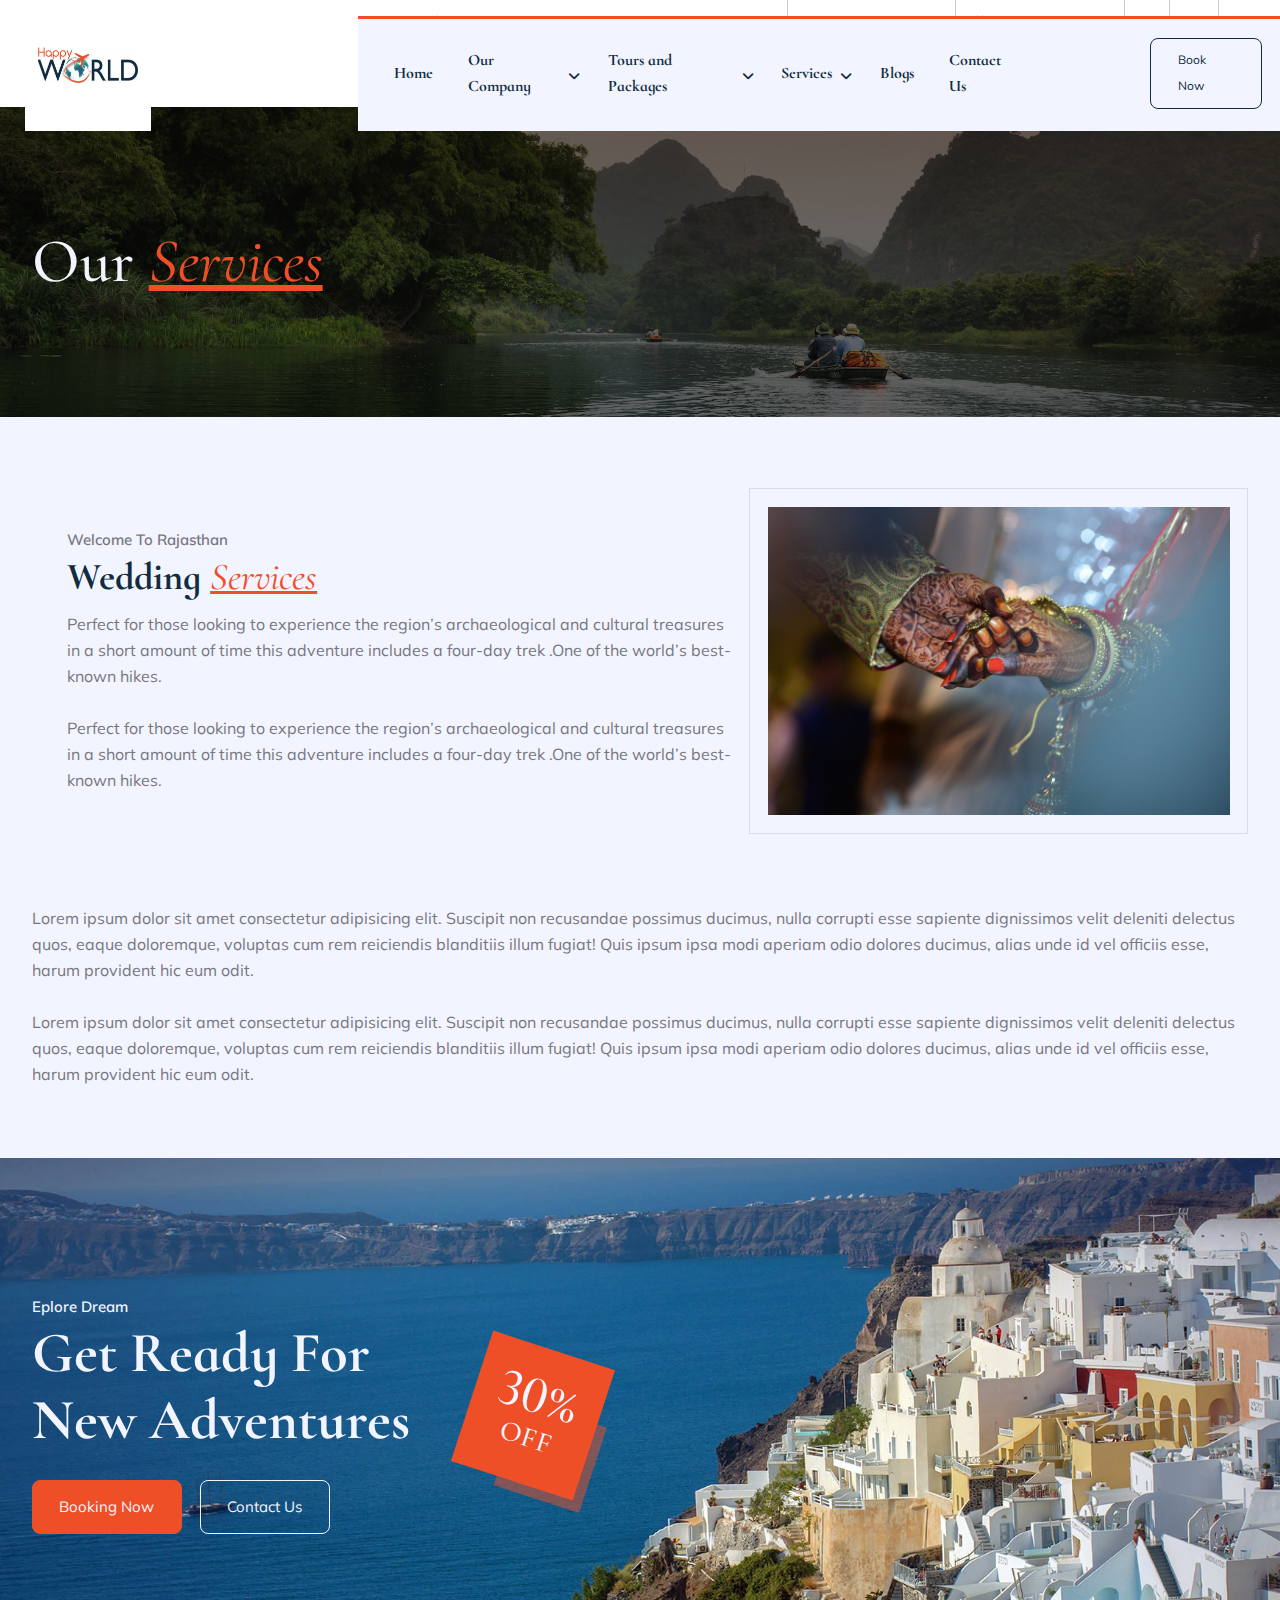
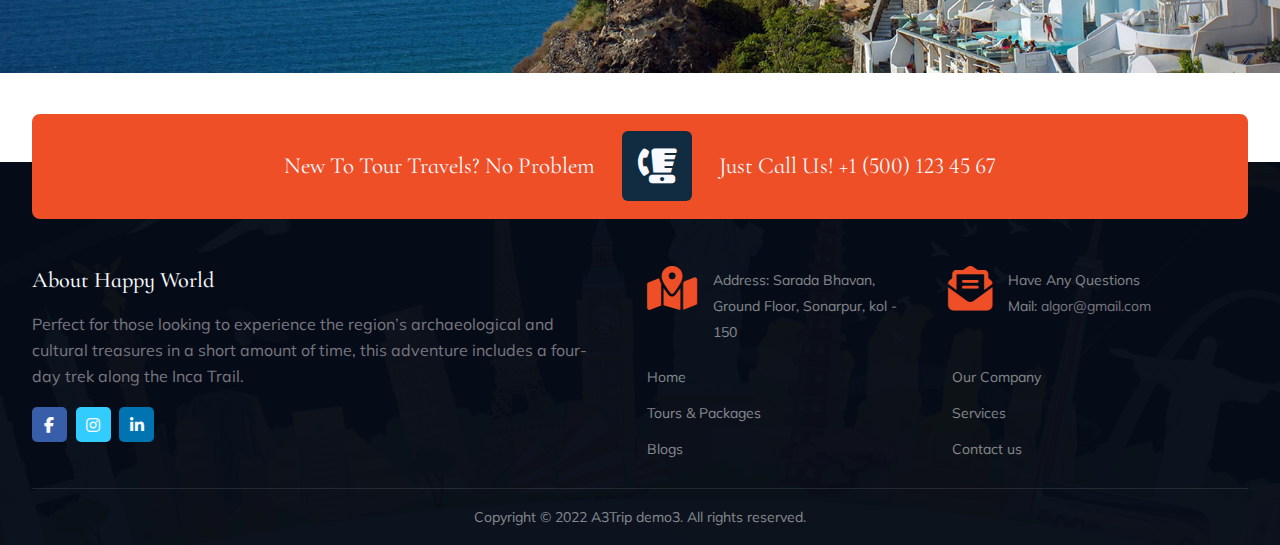
<file: weding-services.html>
<!DOCTYPE html>
<html lang="en">

<head>
    <meta charset="UTF-8">
    <meta name="viewport" content="width=device-width, initial-scale=1.0">
    <title>Happy World::Wedding Services</title>
    <link rel="stylesheet" href="css/outside/main.css">
    <link rel="stylesheet" href="css/style.css">
</head>
<body>
</head>

<body>
    <header>
        <div class="container">
            <div class="top_contact_details d-flex justify-content-end">
                <ul class="details d-flex align-items-center">
                    <li>
                        <a href="" class="d-flex align-items-center">
                            <i class="fa-solid fa-location-dot"></i>
                            <span> Sarada Bhavan, Ground Floor, Sonarpur, kol - 150</span>
                        </a>
                    </li>
                    <li>
                        
                        <a href="mailto:algor@gmail.com" class="d-flex align-items-center">
                            <i class="fa-solid fa-envelope"></i>
                            <span>algor@gmail.com</span>    
                        </a>
                    </li>
                    <li>                        
                        <a href="tel:+91-7908169360" class="d-flex align-items-center">
                            <i class="fa-solid fa-phone-volume"></i>
                            <span>+91-7908169360</span> 
                        </a>
                    </li>
                    <li><a href="" class="icon d-flex align-items-center"><i class="fa-brands fa-facebook-f"></i></a></li>
                    <li><a href="" class="icon d-flex align-items-center"><i class="fa-brands fa-instagram"></i></a></li>
                    <li><a href="" class="icon d-flex align-items-center"><i class="fa-brands fa-linkedin-in"></i></a></li>
                </ul>
            </div>
            <a href="index.html" class="logo d-flex align-items-center justify-content-center">
                <img src="images/logo.jpg" alt="">
            </a>
        </div>
        <div class="manu_area d-flex  align-items-center mobile-menu">
            <ul class="menu align-items-center">
                <li><a href="index.html">Home</a></li>
                <li>
                    <a href="about-us.html">Our Company <i class="fa-solid fa-angle-down"></i></a>
                    <ul>
                        <li><a href="about-us.html">About Us</a></li>
                        <li><a href="happy-clients.html">Happy Clients</a></li>
                        <li><a href="why-us.html">Why Us</a></li>
                    </ul>
                </li>
                <li>
                    <a href="tour-packages.html">Tours and Packages <i class="fa-solid fa-angle-down"></i></a>
                    <ul>
                        <li><a href="tour-packages.html">Tour Packages</a></li>
                        <li><a href="sight-tours.html">Sightseeing Tours</a></li>
                        <li><a href="destination.html">Destinations</a></li>
                    </ul>
                </li>
                <li>
                    <a href="services.html">Services <i class="fa-solid fa-angle-down"></i></a>
                    <ul>
                        <li><a href="taxi-services.html">Taxi Services</a></li>
                        <li><a href="weding-services.html">Wedding Services</a></li>
                        <li><a href="activities.html">Activities</a></li>
                        <li><a href="other-services.html">Other Services</a></li>
                    </ul>
                </li>
                <li><a href="">Blogs</a></li>
                <li><a href="contact-us.html">Contact Us</a></li>
            </ul>
            <a href="" class="custom_button small">Book Now</a>
        </div>
    </header>
    <div class="slider_area inner">
        <div class="slider_option">
            <img src="images/slider/slider1.jpg" alt="">
            <div class="content_area d-flex flex-column justify-content-center">
                <div class="container">
                    <h1>Our <span>Services</span></h1>
                </div>
            </div>
        </div>
    </div>

    <div class="about_section pt pb">
        <div class="container">
            <div class="row d-flex align-items-center">
                <div class="col-md-7">
                    <div class="content_area">
                        <div class="custom_heading">
                            <h3>Welcome To Rajasthan</h3>
                            <h2>Wedding <span>Services</span></h2>
                        </div>
                        <p>Perfect for those looking to experience the region’s archaeological and cultural
                            treasures in a short amount of time this adventure includes a four-day trek .One of the
                            world’s best-known hikes.<br /><br />Perfect for those looking to experience the region’s archaeological and cultural
                            treasures in a short amount of time this adventure includes a four-day trek .One of the
                            world’s best-known hikes.</p>
                        
                    </div>

                </div>
                <div class="col-md-5">
                    <img src="images/s2.jpg" alt="">
                </div>
                
            </div>
            
        </div>
    </div>
    <div class="about_section pb">
        <div class="container">
            <p>Lorem ipsum dolor sit amet consectetur adipisicing elit. Suscipit non recusandae possimus ducimus, nulla corrupti esse sapiente dignissimos velit deleniti delectus quos, eaque doloremque, voluptas cum rem reiciendis blanditiis illum fugiat! Quis ipsum ipsa modi aperiam odio dolores ducimus, alias unde id vel officiis esse, harum provident hic eum odit.<br /><br />Lorem ipsum dolor sit amet consectetur adipisicing elit. Suscipit non recusandae possimus ducimus, nulla corrupti esse sapiente dignissimos velit deleniti delectus quos, eaque doloremque, voluptas cum rem reiciendis blanditiis illum fugiat! Quis ipsum ipsa modi aperiam odio dolores ducimus, alias unde id vel officiis esse, harum provident hic eum odit.</p>
        </div>
    </div>

    

    <div class="booking_discount d-flex align-items-center pt pb" style="background-image: url(images/booking.jpg);">
        <div class="container">
            <h4>Eplore Dream</h4>
            <h1>Get Ready For<br />New Adventures</h1>
            <div class="buttons_wrapper d-flex align-items-center">
                <a href="" class="custom_button primary">Booking Now</a>
                <a href="" class="custom_button white">Contact Us</a>
            </div>
            <div class="discount d-flex align-items-center justify-content-center flex-column"><h2>30%<br /><span>OFF</span></h2></div>
        </div>
    </div>
    
    

   

    
    <footer>
        <div class="container">
            <div class="top_details_section d-flex align-items-center justify-content-center">
                New To Tour Travels? No Problem <i class="fa-solid fa-blender-phone"></i> Just Call Us! +1 (500) 123 45 67
            </div>
            <div class="main_area">
                <div class="row">
                    <div class="col-md-6">
                        <div class="left">
                            <h2>About Happy World</h2>
                            <p>Perfect for those looking to experience the region’s archaeological and cultural treasures in a short amount of time, this adventure includes a four-day trek along the Inca Trail.</p>
                            <ul class="social d-flex align-items-center">
                                <li><a href="" class="icon d-flex align-items-center justify-content-center facebook"><i class="fa-brands fa-facebook-f"></i></a></li>
                                <li><a href="" class="icon d-flex align-items-center justify-content-center instagram"><i class="fa-brands fa-instagram"></i></a></li>
                                <li><a href="" class="icon d-flex align-items-center justify-content-center linkedin"><i class="fa-brands fa-linkedin-in"></i></a></li>
                            </ul>
                        </div>
                        
                    </div>
                    <div class="col-md-6">
                        <div class="right">
                            <ul class="address_area d-flex ">
                                <li class="d-flex">
                                    <span><i class="fa-solid fa-map-location-dot"></i></span>                                    	
                                    <span>Address: Sarada Bhavan, Ground Floor, Sonarpur, kol - 150</span> 
                                </li>
                                <li class="d-flex">
                                    <span><i class="fa-solid fa-envelope-open-text"></i></span>                                    	
                                    <span>Have Any Questions<br />Mail: <a href="mailto:algor@gmail.com">algor@gmail.com</a></span> 
                                </li>
                            </ul>
                            <ul class="ft_menu ">
                                <li><a href="">Home</a></li>
                                <li><a href="">Our Company</a></li>
                                <li><a href="">Tours & Packages</a></li>
                                <li><a href="">Services</a></li>
                                <li><a href="">Blogs</a></li>
                                <li><a href="">Contact us</a></li>
                            </ul>
                        </div>
                    </div>
                </div>
            </div>
            <div class="copy_right">
                <p>Copyright © 2022 A3Trip demo3. All rights reserved.</p>
            </div>
        </div>
    </footer>

    

    


    <script src="js/outside/jquery.min.js"></script>
    <script src="js/outside/jquery-migrate-1.4.1.min.js"></script>
    <script src="js/outside/bootstrap.bundle.min.js"></script>
    <script src="js/outside/jquery.slicknav.min.js"></script>
    <script src="js/outside/owl.carousel.js"></script>
    <script src="js/outside/jquery.fancybox.min.js"></script> 
    <script src="js/app.js"></script>
</body>

</html>
</file>
<file: css/outside/main.css>
@import url('https://fonts.googleapis.com/css2?family=Cormorant+Infant:wght@300;400;500;600;700&family=Mulish:wght@300;400&display=swap');
@import url('https://cdnjs.cloudflare.com/ajax/libs/font-awesome/6.2.1/css/all.min.css');
@import url('bootstrap.min.css');
@import url("owl.carousel.min.css");
@import url("owl.carousel.min.css");
</file>
<file: css/style.css>
/*common*/
:root {
  --PrimaryColor: #ee4f27;
  --SecondaryColor: #112c41;
  --whiteColor: #f8f9ff;
  --OffWhiteColor: #f2f4ff;
  --body-fonts-color: #787780;
  --headingFont: "Cormorant Infant", serif;
  --CommonFont: "Mulish", sans-serif;
}

* {
  margin: 0;
  padding: 0;
}

html {
  font-size: 62.5%;
}

body {
  font-weight: 400;
  font-size: 16px;
  line-height: 26px;
  color: var(--body-fonts-color);
  font-family: var(--CommonFont);
}

a {
  color: var(--body-fonts-color);
  text-decoration: none;
}

ul, li {
  margin: 0;
  padding: 0;
  list-style: none;
}

h1, h2, h3, h3, h4, h5, h6 {
  margin: 0;
  padding: 0;
  font-family: var(--headingFont);
  color: var(--SecondaryColor);
}

p {
  margin: 0;
}

.pt {
  padding-top: 8rem;
}

.pb {
  padding-bottom: 8rem;
}

.mt-20 {
  margin-top: 2rem;
}

.mb-20 {
  margin-bottom: 2rem;
}

.mt-10 {
  margin-top: 1rem;
}

.mb-10 {
  margin-bottom: 1rem;
}

.container {
  max-width: 1230px;
}

.custom_button {
  padding: 1.5rem 3rem;
  font-family: var(--CommonFont);
  font-size: 1.7rem;
  border: var(--SecondaryColor) 1.5px solid;
  text-transform: capitalize;
  color: var(--SecondaryColor);
  border-radius: 8px;
  display: inline-flex;
  transition: all 0.5s ease-in;
}
.custom_button:hover {
  background-color: var(--PrimaryColor);
  border-color: var(--PrimaryColor);
  color: var(--OffWhiteColor);
}
.custom_button.small {
  padding: 1rem 3rem;
  font-size: 12px;
}
.custom_button.white {
  color: var(--OffWhiteColor);
  border-color: var(--OffWhiteColor);
}
.custom_button.white:hover {
  border-color: var(--PrimaryColor);
}
.custom_button.primary {
  color: var(--OffWhiteColor);
  border-color: var(--PrimaryColor);
  background-color: var(--PrimaryColor);
}
.custom_button.primary:hover {
  border-color: var(--PrimaryColor);
}

.custom_heading {
  width: 100%;
}
.custom_heading h3 {
  color: var(--body-fonts-color);
  font-family: var(--CommonFont);
  font-weight: 600;
  text-transform: capitalize;
  font-size: 15px;
  line-height: 21px;
  margin-bottom: 3px;
}
.custom_heading h2 {
  font-weight: 700;
  font-size: 4.3rem;
  line-height: 5.6rem;
  color: var(--SecondaryColor);
}
.custom_heading h2 span {
  color: var(--PrimaryColor);
  font-family: var(--headingFont);
  font-style: italic;
  font-weight: 400;
  text-decoration: underline;
}

@media only screen and (max-width: 1500px) {
  html {
    font-size: 55.5%;
  }
}
@media only screen and (max-width: 500px) {
  html {
    font-size: 42.5%;
  }
  .container {
    padding: 0 20px;
  }
}
@media only screen and (max-width: 450px) {
  html {
    font-size: 39.5%;
  }
}
/*common*/
/*menu*/
.slicknav_menu {
  display: none;
  position: absolute;
  top: 0;
  bottom: 0;
  margin: auto;
  right: 0;
  width: 100%;
  z-index: 99;
}
.slicknav_menu .slicknav_nav {
  position: absolute;
  top: calc(100% + 10px);
  left: 0;
  width: 100%;
  background-color: var(--PrimaryColor);
}
.slicknav_menu .slicknav_btn {
  width: 40px;
  height: 40px;
  background-color: var(--PrimaryColor);
  border-radius: 0.5rem;
  float: right;
  position: absolute;
  bottom: 3.7rem;
  margin: auto;
  right: 3rem;
  padding: 1.3rem 0 0 0;
}
.slicknav_menu .slicknav_btn .slicknav_icon {
  width: 16px;
  height: 16px;
  background-image: url(../images/menu.png);
  background-repeat: no-repeat;
  position: absolute;
  top: 0;
  left: 0;
  right: 0;
  bottom: 0;
  margin: auto;
  filter: brightness(0) invert(1);
  background-size: 100%;
}
.slicknav_menu .slicknav_btn.slicknav_open .slicknav_icon {
  background-image: url(../images/close.png);
}

.slicknav_menu .slicknav_nav ul li a i {
  display: none;
}

.slicknav_menu .slicknav_nav ul, .slicknav_menu .slicknav_nav li, .slicknav_menu .slicknav_nav a {
  width: 100%;
}

.slicknav_menu .slicknav_nav li a {
  color: #fff;
  font-size: 1.4rem;
  text-transform: uppercase;
  text-align: left;
  float: left;
  padding: 10px 2.5rem 10px 3rem;
  border-bottom: rgba(255, 255, 255, 0.1) 1px solid;
  outline-style: none;
  position: relative;
}

.slicknav_menu .slicknav_nav li .slicknav_item {
  padding: 0;
  border-bottom: 0;
}

.slicknav_menu .slicknav_nav li a span {
  position: absolute;
  top: 0;
  bottom: 0;
  right: 1rem;
  margin: auto;
  border-radius: 5px;
  width: 5rem;
  height: 72%;
  background-color: var(--SecondaryColor);
  display: flex;
  justify-content: center;
  align-items: center;
}

.slicknav_menu .slicknav_nav li ul li a {
  padding: 1rem 0 1rem 5rem;
  font-size: 1.2rem;
  background-color: var(--SecondaryColor);
  border-bottom: rgba(255, 255, 255, 0.1) 1px solid;
}

@media only screen and (max-width: 991px) {
  .slicknav_menu {
    display: block;
  }
}
@media only screen and (max-width: 500px) {
  .slicknav_menu .slicknav_btn {
    right: 10px;
    bottom: 9px;
  }
  .slicknav_menu .slicknav_btn .slicknav_icon-bar {
    height: 2px;
    margin: 0 auto 2px auto;
  }
  .slicknav_menu .slicknav_nav li a {
    font-size: 13px;
  }
  .slicknav_menu .slicknav_nav li ul li a {
    font-size: 12px;
  }
}
@media only screen and (max-width: 650px) {
  .slicknav_menu .right_widget {
    display: block;
  }
  .slicknav_menu .right_widget .details li a img {
    display: none;
  }
}
/*menu*/
/*header*/
header {
  width: 100%;
  position: relative;
  height: 12rem;
  z-index: 99;
}
header .container {
  position: relative;
}
header .top_contact_details {
  width: 100%;
}
header .top_contact_details ul.details li a {
  font-size: 14px;
  padding: 0 2rem;
  border-right: rgba(0, 0, 0, 0.2) 1px solid;
  height: 5.2rem;
  color: var(--body-fonts-color) !important;
}
header .top_contact_details ul.details li a.icon i {
  margin-right: 0;
}
header .top_contact_details ul.details li a.icon:hover i {
  color: var(--SecondaryColor) !important;
}
header .top_contact_details ul.details li a i {
  margin-right: 8px;
  color: var(--PrimaryColor);
  transition: all 0.5s ease-in-out;
}
header .top_contact_details ul.details li:last-child a {
  padding-right: 0;
  border-right: none;
}
header .top_contact_details ul.details li:first-child a {
  padding-left: 0;
}
header .logo {
  width: 14.2rem;
  height: 14.7rem;
  position: absolute;
  top: 0;
  left: 0;
  background-color: #fff;
}
header .logo img {
  display: block;
  width: 80%;
}
header .manu_area {
  width: 72%;
  background-color: var(--OffWhiteColor);
  position: absolute;
  bottom: -2.7rem;
  right: 0;
  padding: 0 2rem;
}
header .manu_area::before {
  width: 100%;
  height: 3px;
  background-color: var(--PrimaryColor);
  position: absolute;
  top: 0;
  left: 0;
  content: "";
}
header .manu_area .custom_button {
  margin-left: 12.5rem;
}
header .manu_area ul {
  display: flex;
}
header .manu_area li {
  position: relative;
}
header .manu_area li a {
  color: var(--SecondaryColor);
  font-family: var(--headingFont);
  font-size: 1.8rem;
  font-weight: 700;
  padding: 3.5rem 2rem;
  display: flex;
  align-items: center;
  transition: all 0.5s ease-in-out;
}
header .manu_area li a i {
  font-size: 14px;
  position: relative;
  top: 3px;
  left: 8px;
}
header .manu_area li ul {
  display: block;
  width: 20rem;
  height: auto;
  position: absolute;
  top: 100%;
  left: 0;
  background-color: var(--SecondaryColor);
  opacity: 0;
  visibility: hidden;
  transform: scale(0.5);
  transition: all 0.5s ease-in-out;
}
header .manu_area li ul li a {
  font-size: 14px;
  color: var(--OffWhiteColor) !important;
  font-weight: 400;
  letter-spacing: 1px;
  padding: 8px 0 8px 15px;
  border-bottom: rgba(255, 255, 255, 0.1) 1px solid;
}
header .manu_area li ul li a:hover {
  background-color: #000;
}
header .manu_area li ul li:last-child a {
  border-bottom: 0;
}
header .manu_area li:hover a {
  color: var(--PrimaryColor);
}
header .manu_area li:hover ul {
  opacity: 1;
  visibility: visible;
  transform: scale(1);
}

@media only screen and (max-width: 1279px) {
  header .manu_area {
    width: 85%;
  }
}
@media only screen and (max-width: 991px) {
  header {
    height: auto;
  }
  header .container {
    padding: 0;
  }
  header .custom_button {
    display: none;
  }
  header .top_contact_details ul.details {
    width: 100%;
    justify-content: center;
    border-bottom: rgba(0, 0, 0, 0.2) 1px solid;
  }
  header .top_contact_details ul.details li a {
    padding: 0 2rem !important;
  }
  header .top_contact_details ul.details li a i {
    margin-right: 0;
  }
  header .top_contact_details ul.details li a span {
    display: none;
  }
  header .logo {
    height: 12rem;
    position: relative;
  }
  header .manu_area {
    display: none !important;
  }
}
@media only screen and (max-width: 500px) {
  header .logo {
    width: 23.2rem;
    height: 9rem;
    margin: 10px 0 10px 10px;
  }
}
/*header*/
/*hero*/
.slider_area {
  width: 100%;
  position: relative;
}
.slider_area.inner .slider_option {
  height: 35rem;
}
.slider_area .owl-nav {
  width: 100%;
  margin-top: 0;
}
.slider_area .owl-nav button {
  width: 40px;
  height: 40px;
  background-color: var(--PrimaryColor) !important;
  color: var(--whiteColor) !important;
  position: absolute;
  top: 0;
  bottom: 0;
  margin: auto;
}
.slider_area .owl-nav button.owl-prev {
  left: 2rem;
}
.slider_area .owl-nav button.owl-next {
  right: 2rem;
}
.slider_area .slider_option {
  width: 100%;
  height: 75rem;
  position: relative;
}
.slider_area .slider_option::before {
  width: 100%;
  height: 100%;
  position: absolute;
  top: 0;
  left: 0;
  background-color: rgba(0, 0, 0, 0.6);
  content: "";
  z-index: 1;
}
.slider_area .slider_option img {
  width: 100%;
  height: 100%;
  position: absolute;
  top: 0;
  left: 0;
  -o-object-fit: cover;
     object-fit: cover;
}
.slider_area .slider_option .content_area {
  width: 100%;
  height: 100%;
  position: absolute;
  top: 0;
  left: 0;
  z-index: 3;
}
.slider_area .slider_option .content_area h2 {
  color: var(--OffWhiteColor);
  font-size: 7rem;
}
.slider_area .slider_option .content_area h2 span {
  color: var(--PrimaryColor);
  font-style: italic;
  text-decoration: underline;
  font-size: 7rem;
  font-family: var(--headingFont);
  font-weight: 400;
}
.slider_area .slider_option .content_area h1 {
  color: var(--OffWhiteColor);
  font-size: 7rem;
}
.slider_area .slider_option .content_area h1 span {
  color: var(--PrimaryColor);
  font-style: italic;
  text-decoration: underline;
  font-size: 7rem;
  font-family: var(--headingFont);
  font-weight: 400;
}
.slider_area .slider_option .content_area p {
  font-size: 1.8rem;
  color: var(--OffWhiteColor);
  margin-top: 3rem;
  width: 50%;
}
.slider_area .slider_option .content_area .custom_button {
  margin-top: 4rem;
}

@media only screen and (max-width: 500px) {
  .slider_area .slider_option .content_area p {
    width: 45%;
  }
}
@media only screen and (max-width: 500px) {
  .slider_area .owl-nav button {
    margin: 0;
    bottom: 2rem;
    top: auto;
  }
  .slider_area .slider_option .content_area {
    text-align: center;
  }
  .slider_area .slider_option .content_area h2 {
    font-size: 6rem;
  }
  .slider_area .slider_option .content_area h2 span {
    font-size: 5rem;
  }
  .slider_area .slider_option .content_area p {
    width: 100%;
  }
}
/*hero*/
/*about*/
.about_section {
  width: 100%;
  background-color: var(--OffWhiteColor);
}
.about_section img {
  width: 100%;
  padding: 2rem;
  border: rgba(0, 0, 0, 0.1) 1px solid;
}
.about_section .content_area {
  width: 100%;
  padding-left: 4rem;
}
.about_section .content_area p {
  margin-top: 1rem;
}
.about_section .content_area .list {
  margin-top: 3rem;
}
.about_section .content_area .list i {
  color: var(--PrimaryColor);
  margin-top: 5px;
  margin-right: 12px;
}
.about_section .content_area .list p {
  margin-top: 0;
  color: var(--SecondaryColor);
}
.about_section .content_area .h2 {
  font-size: 3rem;
  margin-top: 3rem;
}
.about_section .content_area .h2 span {
  color: var(--PrimaryColor);
  font-style: italic;
}

@media only screen and (max-width: 750px) {
  .about_section .content_area {
    padding-top: 5rem;
    text-align: center;
    padding-left: 0;
  }
  .about_section .content_area .list li {
    flex-direction: column;
  }
  .about_section .content_area .list li i {
    margin-right: 0;
  }
}
@media only screen and (max-width: 450px) {
  .about_section .content_area p {
    font-size: 14px;
    line-height: 20px;
  }
  .about_section .content_area .list li p {
    font-size: 12px;
    line-height: 20px;
  }
}
.why_us_section {
  width: 100%;
  background-image: url(../images/row-img-03.jpg);
  background-repeat: no-repeat;
  background-position: left bottom;
  padding-bottom: 20rem;
  background-size: cover;
}
.why_us_section .ribbon {
  position: relative;
}
.why_us_section .ribbon:before {
  background-image: url(../images/ribbon.png);
  background-repeat: no-repeat;
  background-position: top center;
  width: 100%;
  height: 153px;
  position: absolute;
  top: -18px;
  left: 0;
  right: 0;
  margin: auto;
  content: "";
}
.why_us_section .portion {
  width: 100%;
  margin-bottom: 4rem;
  position: relative;
  z-index: 9;
}
.why_us_section .portion:hover .icon {
  background-color: var(--PrimaryColor);
}
.why_us_section .portion:hover .icon img {
  filter: brightness(0) invert(1);
}
.why_us_section .portion h2 {
  font-size: 2.5rem;
  margin-bottom: 10px;
  font-weight: 700;
  color: var(--SecondaryColor);
}
.why_us_section .portion .icon {
  background-color: var(--OffWhiteColor);
  width: 15rem;
  height: 15rem;
  border: rgba(0, 0, 0, 0.1) 1px solid;
  display: inline-block;
  border-radius: 100%;
  margin-bottom: 2rem;
  transition: all 0.3s ease-in;
}
.why_us_section .portion .icon img {
  transition: all 0.3s ease-in;
}
.why_us_section .weekend_section h2 {
  font-size: 7rem;
  font-weight: 700;
  color: var(--SecondaryColor);
}
.why_us_section .weekend_section p {
  font-size: 1.8rem;
  margin-top: 3rem;
  width: 60%;
}
.why_us_section .weekend_section .custom_button {
  margin-top: 4rem;
}

@media only screen and (max-width: 750px) {
  .why_us_section .weekend_section {
    text-align: center;
  }
  .why_us_section .weekend_section p {
    margin-left: auto;
    margin-right: auto;
  }
}
/*about*/
/*packages*/
.packages_section {
  width: 100%;
}
.packages_section.services .portion .content_area .main_section h3 {
  color: var(--PrimaryColor);
  font-size: 3rem;
}
.packages_section.services .portion .content_area .main_section p {
  margin-top: 2rem;
  color: var(--body-fonts-color);
}
.packages_section.services .portion img {
  height: 35rem;
}
.packages_section .portion {
  width: 100%;
  margin-bottom: 5rem;
}
.packages_section .portion:hover .content_area .main_section {
  background-color: var(--SecondaryColor);
}
.packages_section .portion:hover .content_area .main_section a h3 {
  color: var(--PrimaryColor);
}
.packages_section .portion:hover .content_area .main_section a p {
  color: var(--OffWhiteColor);
}
.packages_section .portion:hover .content_area .main_section .price {
  color: var(--OffWhiteColor) !important;
}
.packages_section .portion:hover .content_area .main_section .price .discount_price {
  color: var(--OffWhiteColor) !important;
}
.packages_section .portion img {
  width: 100%;
  height: 26.3rem;
  border-radius: 8px;
  -o-object-fit: cover;
     object-fit: cover;
  opacity: 0.7;
  transition: all 0.3s ease-in;
}
.packages_section .portion a {
  color: var(--PrimaryColor);
  transition: all 0.5s ease-in;
}
.packages_section .portion a:hover {
  color: var(--SecondaryColor);
}
.packages_section .portion a:hover img {
  opacity: 1;
}
.packages_section .portion .content_area {
  width: 100%;
  padding: 0 2rem;
  position: relative;
  margin: -45px 0 0 0;
}
.packages_section .portion .content_area .main_section {
  width: 100%;
  background-color: #fff;
  padding: 2rem;
  box-shadow: rgba(0, 0, 0, 0.2) 1px 0 5px;
  border-radius: 8px;
  transition: all 0.3s ease-in;
}
.packages_section .portion .content_area .main_section .rating {
  margin-bottom: 1rem;
}
.packages_section .portion .content_area .main_section .rating i {
  width: 14px;
  font-size: 10px;
  line-height: 12px;
  color: #f7931e;
}
.packages_section .portion .content_area .main_section h3 {
  font-size: 2.2rem;
}
.packages_section .portion .content_area .main_section p {
  font-size: 14px;
}
.packages_section .portion .content_area .main_section p i {
  margin-right: 8px;
  color: var(--PrimaryColor);
}
.packages_section .portion .content_area .main_section .price {
  font-family: var(--headingFont);
  font-weight: 700;
  transition: all 0.3s ease-in;
}
.packages_section .portion .content_area .main_section .price .original_price {
  text-decoration: line-through;
  font-size: 2rem;
}
.packages_section .portion .content_area .main_section .price .discount_price {
  color: var(--SecondaryColor);
  font-size: 2.5rem;
  transition: all 0.3s ease-in;
}

.destination_popular_wrap {
  width: 100%;
}
.destination_popular_wrap .portion {
  width: 100%;
  height: 40rem;
  position: relative;
  text-align: center;
  border-radius: 8px;
  overflow: hidden;
}
.destination_popular_wrap .portion img {
  width: 100%;
  height: 100%;
  position: absolute;
  top: 0;
  left: 0;
  -o-object-fit: cover;
     object-fit: cover;
}
.destination_popular_wrap .portion h2 {
  width: 100%;
  padding: 15px 0;
  color: var(--OffWhiteColor);
  background-color: rgba(0, 0, 0, 0.5);
  position: absolute;
  bottom: 0;
  left: 0;
  font-size: 2.2rem;
}

/*packages*/
/*booking_discount*/
.booking_discount {
  width: 100%;
  min-height: 58rem;
  background-repeat: no-repeat;
  background-position: top left;
  background-size: cover;
}
.booking_discount .container {
  position: relative;
}
.booking_discount h4 {
  font-weight: 600;
  text-transform: capitalize;
  font-size: 15px;
  line-height: 21px;
  margin-bottom: 3px;
  font-family: var(--CommonFont);
  color: var(--OffWhiteColor);
}
.booking_discount h1 {
  font-size: 6.4rem;
  line-height: 7.5rem;
  color: var(--OffWhiteColor);
  font-weight: 700;
}
.booking_discount .buttons_wrapper {
  margin-top: 3rem;
}
.booking_discount .buttons_wrapper .custom_button {
  margin-right: 2rem;
}
.booking_discount .buttons_wrapper .custom_button:last-child {
  margin-right: 0;
}
.booking_discount .discount {
  background-color: var(--PrimaryColor);
  width: 14.4rem;
  height: 15.4rem;
  transform: rotate(18deg);
  position: absolute;
  top: 0;
  left: 50rem;
  bottom: 0;
  margin: auto;
  z-index: 1;
}
.booking_discount .discount::after {
  position: absolute;
  content: "";
  width: 90px;
  height: 90px;
  background-color: var(--PrimaryColor);
  opacity: 0.5;
  bottom: -10px;
  right: -10px;
  z-index: -1;
}
.booking_discount .discount h2 {
  font-size: 6rem;
  line-height: 4rem;
  margin-bottom: 0;
  color: var(--OffWhiteColor);
  text-align: center;
}
.booking_discount .discount h2 span {
  font-size: 3.2rem;
  text-transform: uppercase;
  line-height: 21px;
  line-height: 30px;
  margin-bottom: 7px;
}

@media only screen and (max-width: 500px) {
  .booking_discount {
    padding: 10rem 0 33rem;
    display: block !important;
  }
  .booking_discount .discount {
    top: auto;
    bottom: -126px;
    left: 0;
    right: 0;
  }
}
/*booking_discount*/
/*testimonial*/
.testimonial_section {
  width: 100%;
}
.testimonial_section .testimonial_main_wrapper {
  width: 100%;
  margin-top: 6rem;
}
.testimonial_section .testimonial_main_wrapper .portion_section {
  width: 100%;
}
.testimonial_section .testimonial_main_wrapper .portion_section img {
  width: 80px;
  height: 80px;
  border-radius: 100%;
  margin-bottom: 2rem;
}
.testimonial_section .testimonial_main_wrapper .portion_section p {
  font-size: 1.8rem;
  line-height: 2.8rem;
  margin-bottom: 2rem;
}
.testimonial_section .testimonial_main_wrapper .portion_section .rating {
  margin-bottom: 1rem;
}
.testimonial_section .testimonial_main_wrapper .portion_section .rating i {
  width: 14px;
  font-size: 10px;
  line-height: 12px;
  color: #f7931e;
}
.testimonial_section .testimonial_main_wrapper .portion_section h3 {
  font-size: 2.4rem;
  line-height: 2.7rem;
  margin-bottom: 0px;
  font-weight: 600;
}
.testimonial_section .testimonial_main_wrapper .portion_section h5 {
  font-family: var(--CommonFont);
}
.testimonial_section .testi_bg_section {
  width: 100%;
  position: relative;
  padding: 0 0 7rem 8rem;
}
.testimonial_section .testi_bg_section .avator {
  width: 100%;
}
.testimonial_section .testi_bg_section .testi_count {
  width: 20.8rem;
  height: 20.8rem;
  background-color: var(--PrimaryColor);
  color: var(--whiteColor);
  text-align: center;
  position: absolute;
  bottom: 0;
  left: 0;
  border-radius: 8px;
}
.testimonial_section .testi_bg_section .testi_count img {
  filter: brightness(0) invert(1);
  margin-bottom: 1rem;
  width: 6rem;
}
.testimonial_section .testi_bg_section .testi_count h3, .testimonial_section .testi_bg_section .testi_count p {
  color: var(--whiteColor);
}
.testimonial_section .testi_bg_section .testi_count h3 {
  font-size: 4.6rem;
  line-height: 5.6rem;
  font-weight: 700;
}
.testimonial_section .owl-nav.disabled + .owl-dots {
  margin-top: 10px;
  position: absolute;
  top: 0;
  right: 0;
}

@media only screen and (max-width: 750px) {
  .testimonial_section .custom_heading {
    margin-top: 3rem;
  }
}
/*testimonial*/
/*Contact*/
.contact_detaiils_wrapper {
  width: 100%;
}
.contact_detaiils_wrapper .address {
  width: 100%;
  margin-top: 2rem;
}
.contact_detaiils_wrapper .address .details {
  width: 100%;
  margin-bottom: 3rem;
}
.contact_detaiils_wrapper .address .details li {
  margin-bottom: 1rem;
}
.contact_detaiils_wrapper .address .details i {
  width: 3rem;
  height: 3rem;
  display: flex;
  align-items: center;
  justify-content: center;
  text-align: center;
  background-color: var(--PrimaryColor);
  color: var(--OffWhiteColor);
  margin-right: 1rem;
}
.contact_detaiils_wrapper .portion {
  margin-bottom: 2rem;
}
.contact_detaiils_wrapper .portion label {
  font-size: 16px;
  margin-bottom: 1rem;
}
.contact_detaiils_wrapper .portion .form-control {
  height: 4rem;
  background-color: var(--OffWhiteColor);
  padding: 0 2rem;
  font-size: 16px;
}
.contact_detaiils_wrapper .portion textarea.form-control {
  height: 10rem;
  resize: none;
  padding: 2rem;
}
.contact_detaiils_wrapper .map {
  width: 100%;
  margin-top: 3rem;
}
.contact_detaiils_wrapper .map iframe {
  width: 100%;
  height: 50rem;
  padding: 0;
}

/*Contact*/
/*footer*/
footer {
  width: 100%;
  background-color: #060c17;
  position: relative;
  margin-top: 10rem;
  z-index: 1;
}
footer .left {
  width: 100%;
  padding-right: 4rem;
}
footer::before {
  width: 100%;
  height: 100%;
  position: absolute;
  bottom: 0;
  left: 0;
  background-image: url(../../images/f_bg.png);
  background-position: center bottom;
  background-repeat: no-repeat;
  content: "";
  z-index: -1;
  opacity: 0.5;
}
footer .top_details_section {
  width: 100%;
  background-color: var(--PrimaryColor);
  padding: 2rem;
  font-size: 2.6rem;
  border-radius: 8px;
  color: var(--whiteColor);
  font-family: var(--headingFont);
  position: relative;
  top: -5.4rem;
}
footer .top_details_section i {
  width: 70px;
  height: 70px;
  background-color: var(--SecondaryColor);
  text-align: center;
  font-size: 35px;
  border-radius: 6px;
  display: flex;
  align-items: center;
  justify-content: center;
  margin: 0 3rem;
}
footer .main_area {
  width: 100%;
  padding-bottom: 1rem;
}
footer .main_area h2 {
  color: var(--whiteColor);
  font-size: 2.5rem;
  margin-bottom: 2rem;
}
footer .main_area p {
  color: var(255, 255, 255, 0.5);
  margin-bottom: 2rem;
}
footer .main_area .address_area li {
  color: rgba(255, 255, 255, 0.5);
  flex: 0 0 50%;
  font-size: 14px;
  padding-right: 3rem;
}
footer .main_area .address_area li:last-child {
  padding-right: 0;
}
footer .main_area .address_area i {
  font-size: 5rem;
  color: var(--PrimaryColor);
  margin-right: 16px;
}
footer .main_area .ft_menu {
  display: grid;
  grid-template-columns: repeat(2, 1fr);
  grid-gap: 1rem;
  margin-top: 2rem;
}
footer .main_area .ft_menu li a {
  color: rgba(255, 255, 255, 0.5);
  font-size: 14px;
  transition: all 0.5s ease-in-out;
}
footer .main_area .ft_menu li a:hover {
  color: var(--whiteColor);
}
footer .copy_right {
  margin-top: 2rem;
  width: 100%;
  padding: 15px 0;
  border-top: rgba(255, 255, 255, 0.1) 1px solid;
  color: rgba(255, 255, 255, 0.5);
  font-size: 14px;
  text-align: center;
}

.social li {
  margin-right: 1rem;
}
.social li:last-child {
  margin-right: 0;
}
.social li a {
  width: 35px;
  height: 35px;
  border-radius: 5px;
  color: var(--whiteColor);
}
.social li a.facebook {
  background-color: #385da9;
}
.social li a.instagram {
  background-color: #33ccff;
}
.social li a.linkedin {
  background-color: #0073b1;
}

/*footer*//*# sourceMappingURL=style.css.map */
</file>
